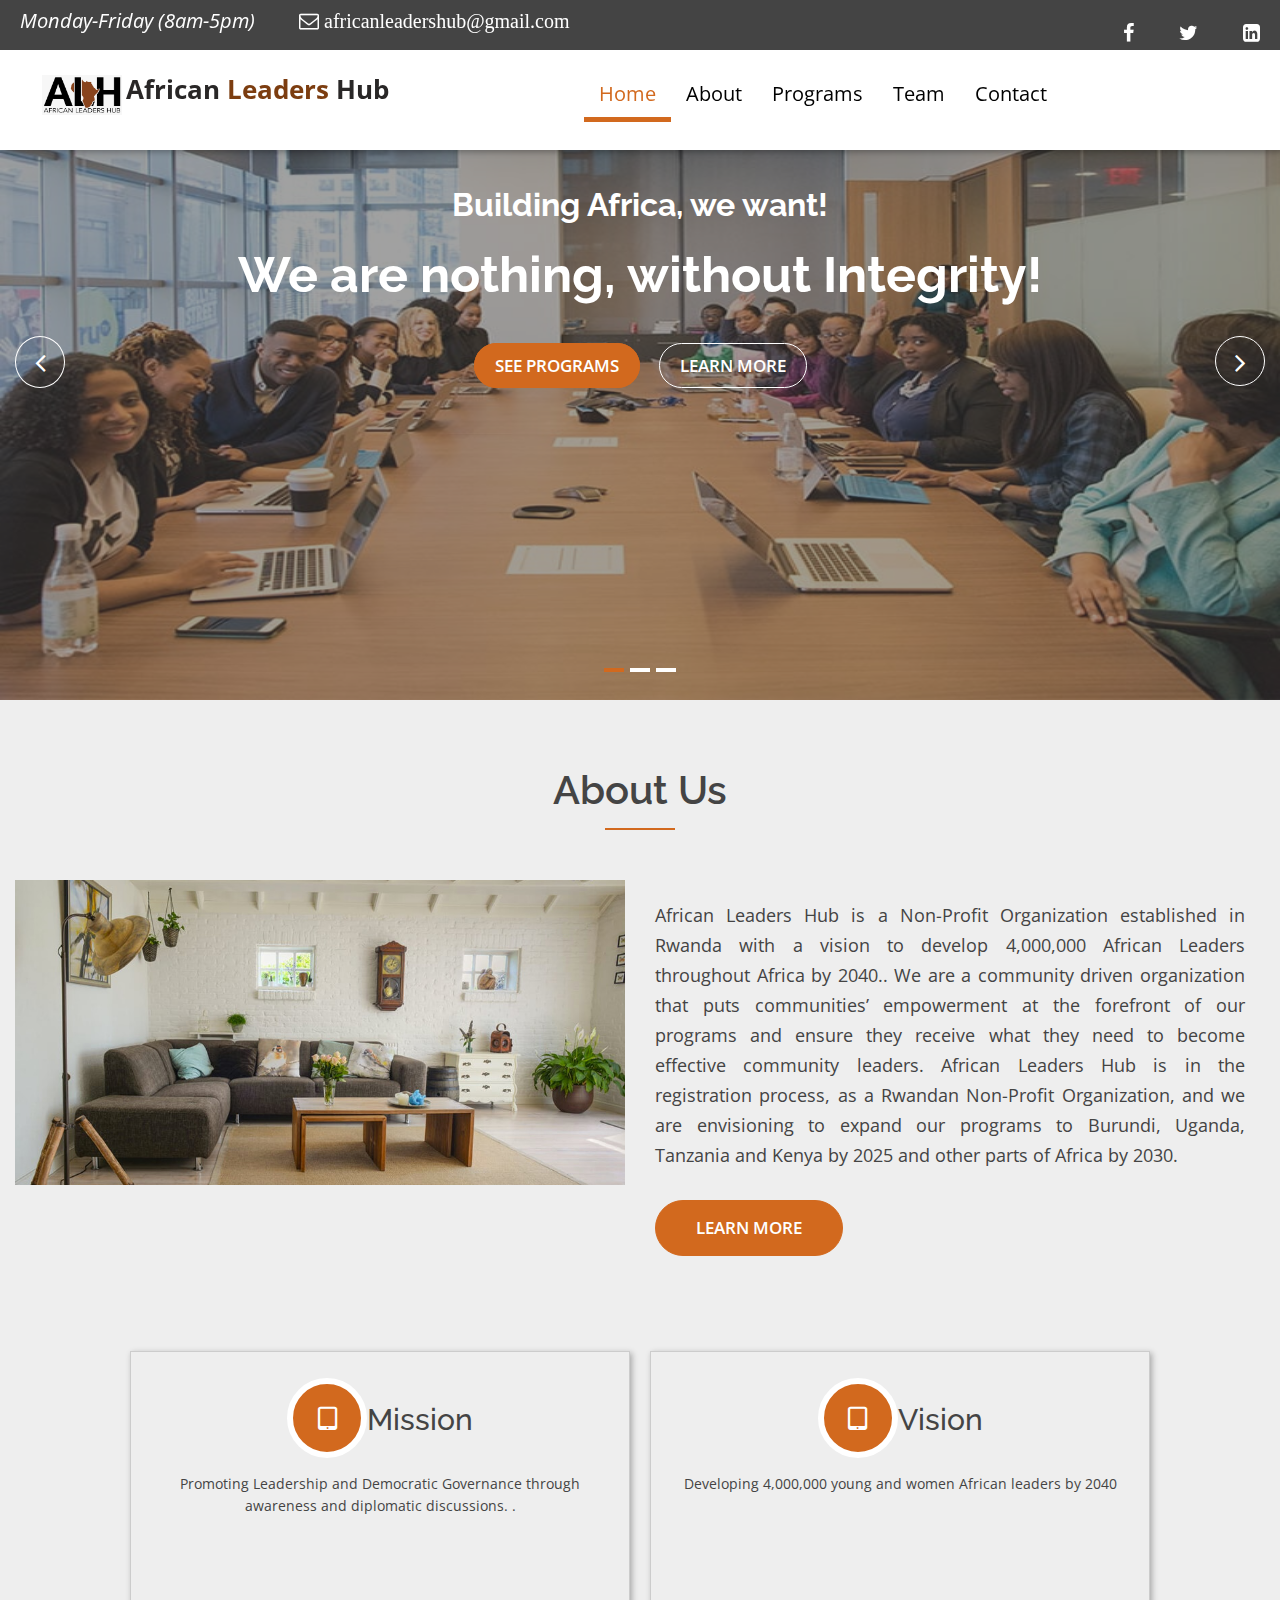
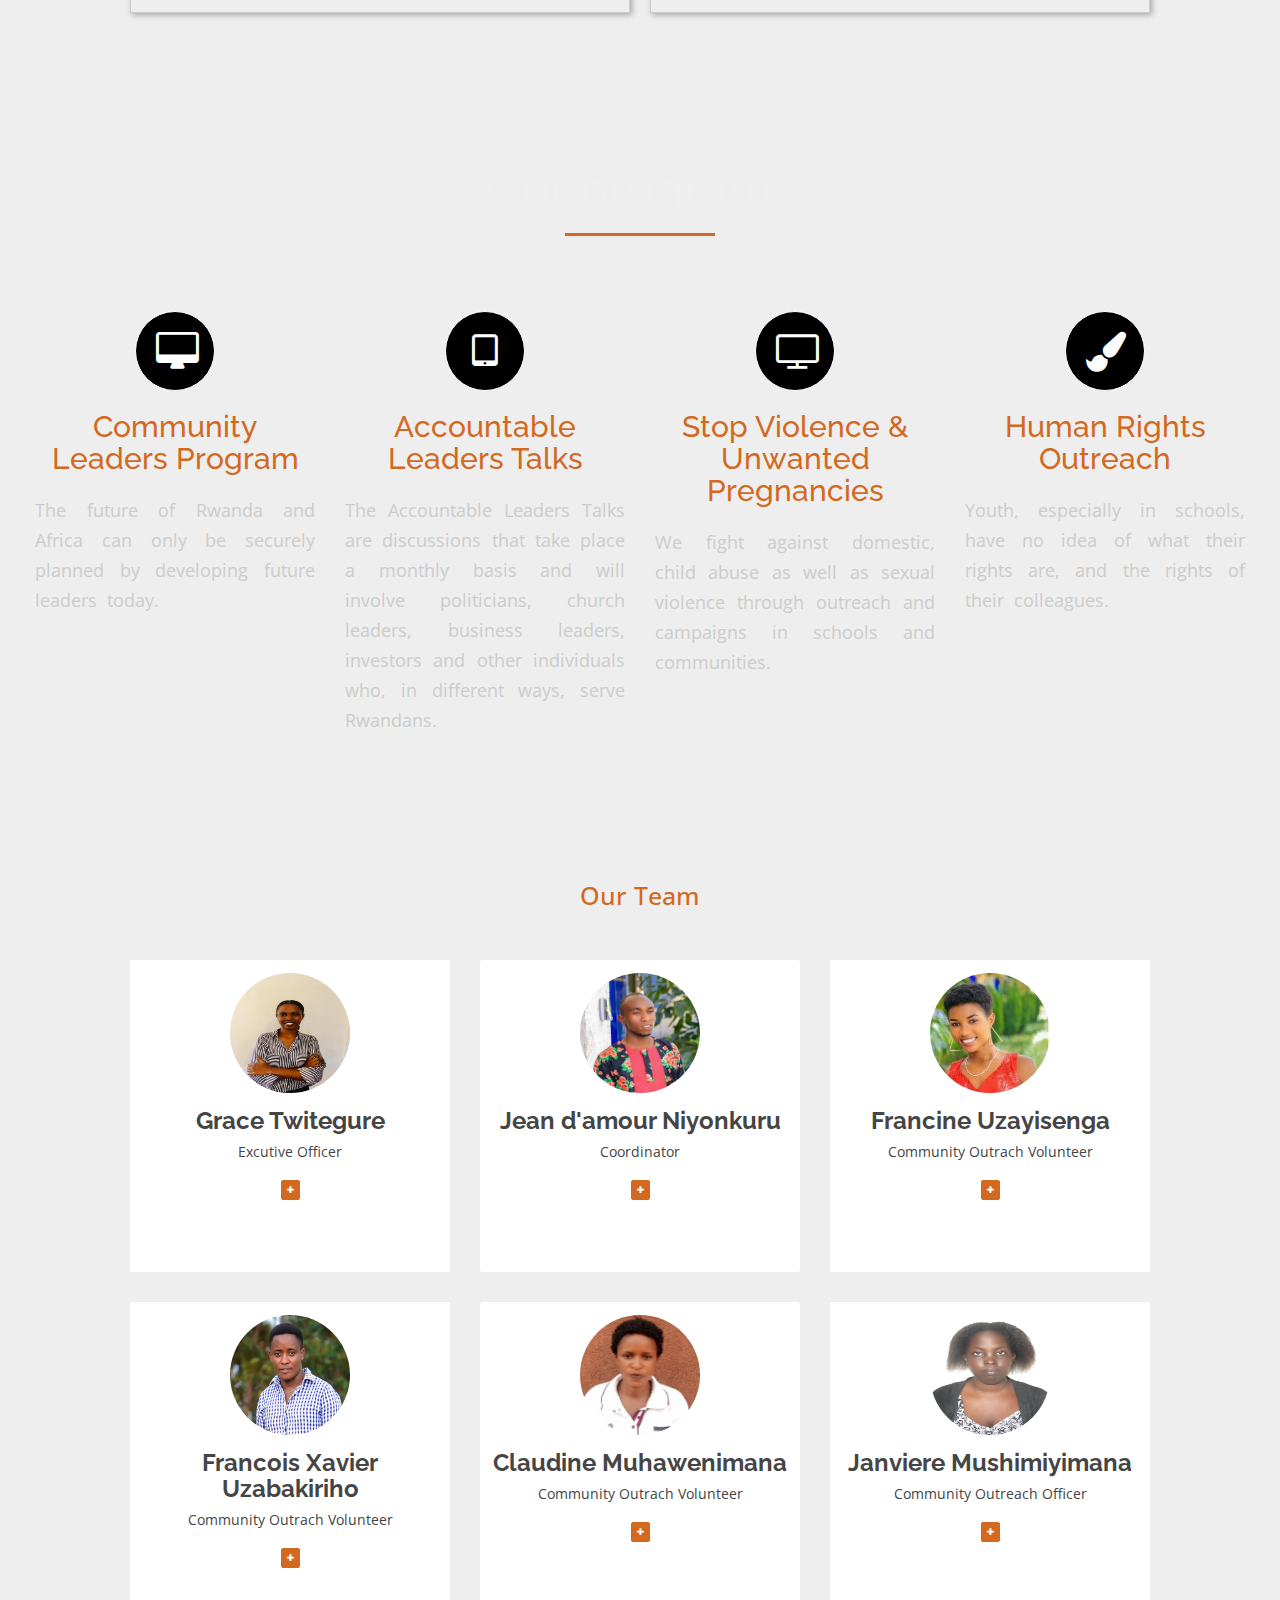
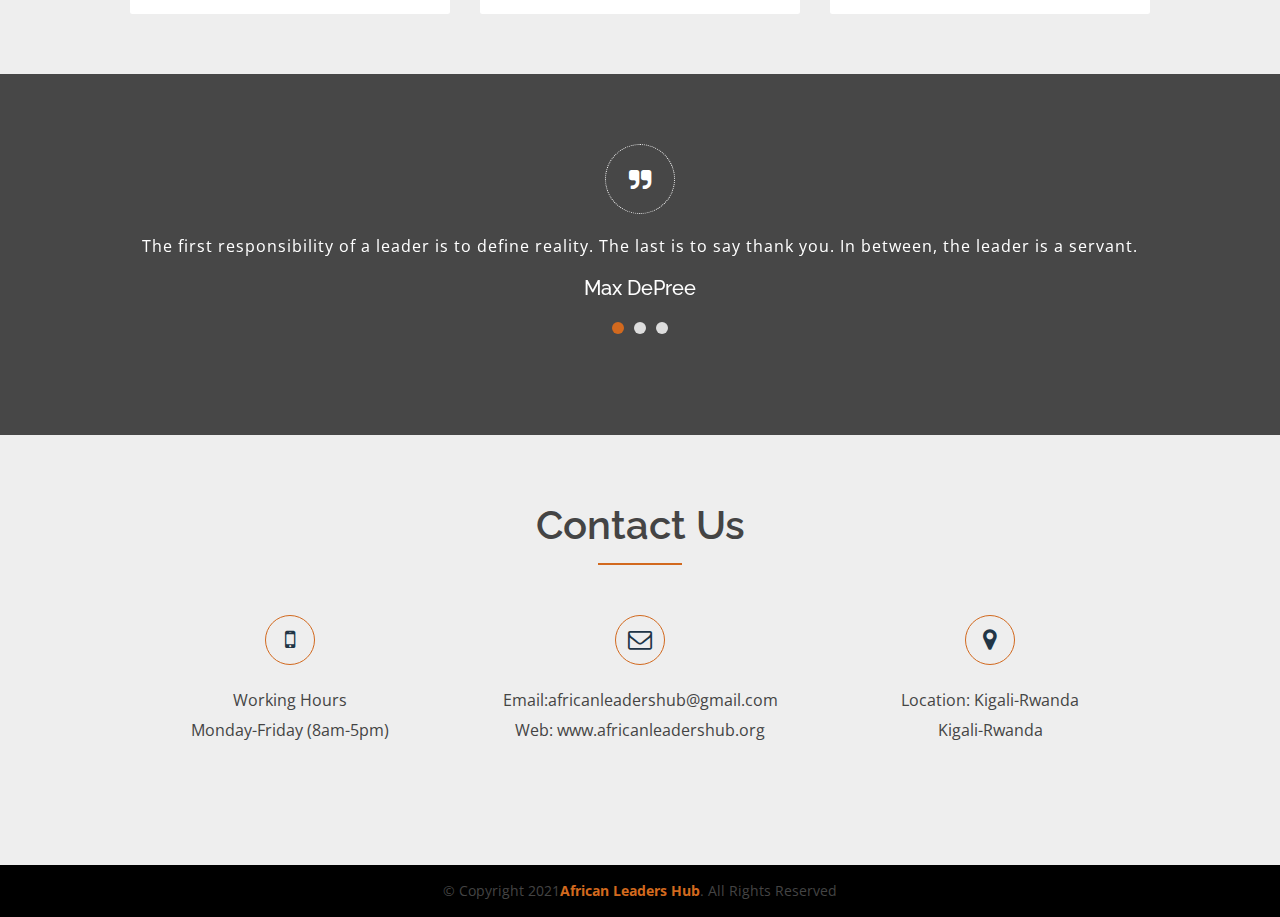
<file: index.html>
<!DOCTYPE html>
<html lang="en">

<head>
  <meta charset="utf-8">
  <meta content="width=device-width, initial-scale=1.0" name="viewport">

  <title>African Hub</title>
  <meta content="" name="description">
  <meta content="" name="keywords">

  <!-- Favicons -->
  <link href="assets/img/logo.jpeg" rel="icon">

  <!-- Google Fonts -->
  <link href="https://fonts.googleapis.com/css?family=Open+Sans:300,400,400i,600,700|Raleway:300,400,400i,500,500i,700,800,900" rel="stylesheet">

  <!-- Vendor CSS Files -->
  <link href="assets/vendor/bootstrap/css/bootstrap.min.css" rel="stylesheet">
  <link href="assets/vendor/icofont/icofont.min.css" rel="stylesheet">
  <link href="assets/vendor/animate.css/animate.min.css" rel="stylesheet">
  <link href="assets/vendor/font-awesome/css/font-awesome.min.css" rel="stylesheet">
  <link href="assets/vendor/nivo-slider/css/nivo-slider.css" rel="stylesheet">
  <link href="assets/vendor/owl.carousel/assets/owl.carousel.min.css" rel="stylesheet">
  <link rel="stylesheet" href="https://maxcdn.bootstrapcdn.com/bootstrap/3.3.2/css/bootstrap.min.css">
  <link rel= "stylesheet" href="http:////netdna.bootstrapcdn.com/font-awesome/4.0.3/css/font-awesome.css">
  <link href="assets/vendor/venobox/venobox.css" rel="stylesheet">
  <!-- team link styles -->
  <link href="//maxcdn.bootstrapcdn.com/bootstrap/4.0.0/css/bootstrap.min.css" rel="stylesheet" id="bootstrap-css">
<script src="//maxcdn.bootstrapcdn.com/bootstrap/4.0.0/js/bootstrap.min.js"></script>
<script src="//cdnjs.cloudflare.com/ajax/libs/jquery/3.2.1/jquery.min.js"></script>

  <!-- Template Main CSS File -->
  <link href="assets/css/style.css" rel="stylesheet">
  <link href="assets/css/style2.css" rel="stylesheet">


  <!-- =======================================================
  * Template Name: eBusiness - v2.2.1
  * Template URL: https://bootstrapmade.com/ebusiness-bootstrap-corporate-template/
  * Author: BootstrapMade.com
  * License: https://bootstrapmade.com/license/
  ======================================================== -->
</head>

<body data-spy="scroll" data-target="#navbar-example">
  
  
  <!-- ======= Header ======= -->
 
  <header id="header" class="fixed-top">
    <nav id="main-navbar">
      <ul class="icon-left">
        <li><a href="#"><i> Monday-Friday (8am-5pm)</i></a></li>
        <li><a href="#"><i class="fa fa-envelope-o"> africanleadershub@gmail.com</i></a></li>
        </ul>
        <ul class="icon-right">
        <li><a href="https://www.facebook.com/African-Leaders-Hub-100634092127112?_rdc=1&_rdr" TARGET="blank"><i class="fa fa-facebook"></i></a></li>
        <li><a href="https://twitter.com/A_LeadersHub" TARGET="blank"><i class="fa fa-twitter"></i></a></li>
        <li><a href=""><i class="fa fa-linkedin-square"></i></a></li>
      </ul>
    </nav>
   
    <div class="container d-flex">
      

      <div class="logo mr-auto">
        <!-- <h1 class="text-light"> -->
          <a href="index.html"><img src="assets/img/Logo Revised.jpeg"width="80"height="300"><span class="logo-text">African<span class="hub"> Leaders </span>Hub</span></h2></a>
        <!-- Uncomment below if you prefer to use an image logo -->
        <!-- <a href="index.html"><img src="assets/img/logo.png" alt="" class="img-fluid"></a>-->
      </div>

      <nav class="nav-menu d-none d-lg-block">
        <ul>
          <li class="active"><a href="#header">Home</a></li>
          <li><a href="about.html">About</a></li>
          <li><a href="programs.html">Programs</a></li>
          <li><a href="#team">Team</a></li>
          <!-- <li><a href="#portfolio">Portfolio</a></li> -->
          <!-- <li><a href="#blog">Blog</a></li> -->
          
          <li><a href="#contact">Contact</a></li>

        </ul>
      </nav><!-- .nav-menu -->

    </div>
  </header><!-- End Header -->

  <!-- ======= Slider Section ======= -->
  <div id="home" class="slider-area">
    <div class="bend niceties preview-2">
      <div id="ensign-nivoslider" class="slides">
        <img src="assets/img/poster.jpg" alt="" title="#slider-direction-1" />
        <img src="assets/img/slider/leadership1.jpg" alt="" title="#slider-direction-2" />
        <img src="assets/img/slider/leadership3.jpg" alt="" title="#slider-direction-3" />
      </div>

      <!-- direction 1 -->
      <div id="slider-direction-1" class="slider-direction slider-one">
        <div class="container">
          <div class="row">
            <div class="col-md-12 col-sm-12 col-xs-12">
              <div class="slider-content">
                <!-- layer 1 -->
                <div class="layer-1-1 hidden-xs wow animate__slideInDown animate__animated" data-wow-duration="2s" data-wow-delay=".2s">
                  <h2 class="title1">Building Africa, we want!</h2>
                </div>
                <!-- layer 2 -->
                <div class="layer-1-2 wow animate__fadeIn animate__animated" data-wow-duration="2s" data-wow-delay=".2s">
                  <h1 class="title2">We are nothing, without Integrity!</h1>
                </div>
                <!-- layer 3 -->
                <div class="layer-1-3 hidden-xs wow animate__slideInUp animate__animated" data-wow-duration="2s" data-wow-delay=".2s">
                  <a class="ready-btn right-btn page-scroll" href="#programs"> See Programs</a>
                  <a class="ready-btn page-scroll" href="#about">Learn More</a>
                </div>
              </div>
            </div>
          </div>
        </div>
      </div>

      <!-- direction 2 -->
      <div id="slider-direction-2" class="slider-direction slider-two">
        <div class="container">
          <div class="row">
            <div class="col-md-12 col-sm-12 col-xs-12">
              <div class="slider-content text-center">
                <!-- layer 1 -->
                <div class="layer-1-1 hidden-xs wow animate__slideInUp animate__animated" data-wow-duration="2s" data-wow-delay=".2s">
                  <h2 class="title1">We deliver on our own promises and we always endeavor to use good judgement</h2>
                </div>
                <!-- layer 2 -->
                <div class="layer-1-2 wow animate__fadeIn animate__animated" data-wow-duration="2s" data-wow-delay=".1s">
                  <h1 class="title2">
                    <!-- We are committed to the communities in which  -->
                    we do our programs and our employees live, work and love.</h1>
                </div>
                <!-- layer 3 -->
                <div class="layer-1-3 hidden-xs wow animate__slideInUp animate__animated" data-wow-duration="2s" data-wow-delay=".2s">
                  <a class="ready-btn right-btn page-scroll" href="#programs">See programs</a>
                  <a class="ready-btn page-scroll" href="#about">Learn More</a>
                </div>
              </div>
            </div>
          </div>
        </div>
      </div>

      <!-- direction 3 -->
      <div id="slider-direction-3" class="slider-direction slider-two">
        <div class="container">
          <div class="row">
            <div class="col-md-12 col-sm-12 col-xs-12">
              <div class="slider-content">
                <!-- layer 1 -->
                <div class="layer-1-1 hidden-xs wow animate__slideInUp animate__animated" data-wow-duration="2s" data-wow-delay=".2s">
                  <h2 class="title1">Building Africa, we want!</h2>
                </div>
                <!-- layer 2 -->
                <div class="layer-1-2 wow animate__fadeIn animate__animated" data-wow-duration="2s" data-wow-delay=".1s">
                  <h1 class="title2">We believe in holding ourselves accountable. 
                     </h1>
                </div>
                <!-- layer 3 -->
                <div class="layer-1-3 hidden-xs wow animate__slideInUp animate__animated" data-wow-duration="2s" data-wow-delay=".2s">
                  <a class="ready-btn right-btn page-scroll" href="#programs">See Programs</a>
                  <a class="ready-btn page-scroll" href="#about">Learn More</a>
                </div>
              </div>
            </div>
          </div>
        </div>
      </div>
    </div>
  </div><!-- End Slider -->

  <main id="main">

    <!-- ======= About Section ======= -->
    <div id="about" class="about-area area-padding">
      <div class="container-fluid">
        <div class="row">
          <div class="col-md-12 col-md-12 col-xs-12">
            <div class="section-headline text-center">
              <h2>About Us</h2>
            </div>
          </div>
        </div>
        <div class="row">
          <!-- single-well start-->
          <div class="col-md-6 col-md-6 col-xs-12">
            <div class="well-left">
              <div class="single-well">
                <a href="#">
                  <img src="assets/img/about.jpg" alt="">
                </a>
              </div>
            </div>
          </div>
          <!-- single-well end-->
          <div class="col-md-6 col-md-6 col-xs-12">
            <div class="well-middle">
              <div class="single-well">
               
                <p>
                  African Leaders Hub is a Non-Profit Organization established in Rwanda with a vision to develop 4,000,000 African Leaders throughout Africa by 2040.. We are a community driven organization that puts communities’ empowerment at the forefront of our programs and ensure they receive what they need to become effective community leaders. African Leaders Hub is in the registration process, as a Rwandan Non-Profit Organization, and we are envisioning 
                  to expand our programs to Burundi, Uganda, Tanzania and Kenya by 2025 and other parts of Africa by 2030.   
               <br>
               <!-- <div class="layer-1-3 hidden-xs wow animate__slideInUp animate__animated" data-wow-duration="2s" data-wow-delay=".2s"> -->
                <a class="ready-btn right-btn page-scroll" href="about.html">learn More</a>
                <!-- <a class="ready-btn page-scroll" href="#about">Learn More</a> -->
              </div>
                <!-- <ul>
                  <li>
                    <i class="fa fa-check"></i> Interior design Package
                  </li>
                  <li>
                    <i class="fa fa-check"></i> Building House
                  </li>
                  <li>
                    <i class="fa fa-check"></i> Reparing of Residentail Roof
                  </li>
                  <li>
                    <i class="fa fa-check"></i> Renovaion of Commercial Office
                  </li>
                  <li>
                    <i class="fa fa-check"></i> Make Quality Products
                  </li>
                </ul> -->
              </div>
            </div>
          </div>
          <!-- End col-->
        </div>
      </div>
    </div><!-- End About Section -->
  <!-- mission and visioon section  -->
  <div class="container">
    <main class="grid">
      <article>
      <div class="text">
          <h3 ><i class="fa fa-tablet"></i>Mission</h3>
          <p> Promoting Leadership and Democratic Governance through awareness and diplomatic discussions. .</p>
       </div>
      </article>
      <article>
  
        <div class="text">
          <h3> <i class="fa fa-tablet"></i>Vision</h3>
          <p>Developing 4,000,000  young and women African leaders by 2040</p>
          
        </div>
      </article>
     
    </main>
  </div>

    <section id="programs">
      <div class="container-fluid">
          <h1>Our programs</h1>
          <div class="row programs">
              <div class="col-md-3 text-center">
                  <div class="icon">
                      <i class="fa fa-desktop"></i>
                  </div>
                  <h3>Community Leaders Program</h3>
                  <p>The future of Rwanda and Africa can only be securely planned by developing future leaders today. </p>
              </div>
              <div class="col-md-3 text-center">
                  <div class="icon">
                      <i class="fa fa-tablet"></i>
                  </div>
                  <h3>Accountable Leaders Talks</h3>
                  <p>The Accountable Leaders Talks are discussions that take place a monthly basis and will involve politicians, church leaders, business leaders, 
                    investors and other individuals who, in different ways, serve Rwandans. </p>
              </div>
              <div class="col-md-3 text-center">
                  <div class="icon">
                      <i class="fa fa-television"></i>
                  </div>
                  <h3>Stop Violence & Unwanted Pregnancies</h3>
                  <p>We fight against domestic,
                     child abuse as well as sexual violence through outreach and campaigns in schools and communities. </p>
              </div>
              <div class="col-md-3 text-center">
                  <div class="icon">
                      <i class="fa fa-paint-brush"></i>
                  </div>
                  <h3>Human Rights Outreach</h3>
                  <p>Youth, especially in schools, have no idea of what their rights are, and the rights of their colleagues. </p>
              </div>
          </div>
      </div>
  </section>
    <!-- End programs Section -->


<!-- ======= Team Section ======= -->
<section id="team" class="pb-5">
  <div class="container">
      <h5 class="section-title h1">Our Team</h5>
      <div class="row">
          <!-- Team member -->
          <div class="col-xs-12 col-sm-6 col-md-4">
              <div class="image-flip" >
                  <div class="mainflip flip-0">
                      <div class="frontside">
                          <div class="card">
                              <div class="card-body text-center">
                                  <p><img class=" img-fluid" src="assets/img/grace.jpeg" alt="card image"></p>
                                  <h4 class="card-title">Grace Twitegure</h4>
                                  <p class="card-text">Excutive Officer</p>
                                  <a href="https://www.fiverr.com/share/qb8D02" class="btn btn-primary btn-sm"><i class="fa fa-plus"></i></a>
                              </div>
                          </div>
                      </div>
                      <div class="backside">
                          <div class="card">
                              <div class="card-body text-center mt-4">
                                  <h4 class="card-title">Grace Twitegure</h4>
                                  <!-- <p class="card-text">This is basic card with image on top, title, description and button.This is basic card with image on top, title, description and button.This is basic card with image on top, title, description and button.</p> -->
                                  <ul class="list-inline">
                                      <li class="list-inline-item">
                                          <a class="social-icon text-xs-center" target="_blank" href="https://www.fiverr.com/share/qb8D02">
                                              <i class="fa fa-facebook"></i>
                                          </a>
                                      </li>
                                      <li class="list-inline-item">
                                          <a class="social-icon text-xs-center" target="_blank" href="https://www.fiverr.com/share/qb8D02">
                                              <i class="fa fa-twitter"></i>
                                          </a>
                                      </li>
                                      <li class="list-inline-item">
                                          <a class="social-icon text-xs-center" target="_blank" href="https://www.fiverr.com/share/qb8D02">
                                              <i class="fa fa-skype"></i>
                                          </a>
                                      </li>
                                      <li class="list-inline-item">
                                          <a class="social-icon text-xs-center" target="_blank" href="https://www.fiverr.com/share/qb8D02">
                                              <i class="fa fa-google"></i>
                                          </a>
                                      </li>
                                  </ul>
                              </div>
                          </div>
                      </div>
                  </div>
              </div>
          </div>
          <!-- ./Team member -->
          <!-- Team member -->
          <div class="col-xs-12 col-sm-6 col-md-4">
              <div class="image-flip" ontouchstart="this.classList.toggle('hover');">
                  <div class="mainflip">
                      <div class="frontside">
                          <div class="card">
                              <div class="card-body text-center">
                                  <p><img class=" img-fluid" src="assets/img/jeand'amour uzayisenga (1).jpeg"></p>
                                  <h4 class="card-title">Jean d'amour Niyonkuru</h4>
                                  <p class="card-text">Coordinator</p>
                                  <a href="https://www.fiverr.com/share/qb8D02" class="btn btn-primary btn-sm"><i class="fa fa-plus"></i></a>
                              </div>
                          </div>
                      </div>
                      <div class="backside">
                          <div class="card">
                              <div class="card-body text-center mt-4">
                                  <h4 class="card-title">jeand'amour Niyonkuru</h4>
                                  <!-- <p class="card-text">This is basic card with image on top, title, description and button.This is basic card with image on top, title, description and button.This is basic card with image on top, title, description and button.</p> -->
                                  <ul class="list-inline">
                                      <li class="list-inline-item">
                                          <a class="social-icon text-xs-center" target="_blank" href="https://www.fiverr.com/share/qb8D02">
                                              <i class="fa fa-facebook"></i>
                                          </a>
                                      </li>
                                      <li class="list-inline-item">
                                          <a class="social-icon text-xs-center" target="_blank" href="https://www.fiverr.com/share/qb8D02">
                                              <i class="fa fa-twitter"></i>
                                          </a>
                                      </li>
                                      <li class="list-inline-item">
                                          <a class="social-icon text-xs-center" target="_blank" href="https://www.fiverr.com/share/qb8D02">
                                              <i class="fa fa-skype"></i>
                                          </a>
                                      </li>
                                      <li class="list-inline-item">
                                          <a class="social-icon text-xs-center" target="_blank" href="https://www.fiverr.com/share/qb8D02">
                                              <i class="fa fa-google"></i>
                                          </a>
                                      </li>
                                  </ul>
                              </div>
                          </div>
                      </div>
                  </div>
              </div>
          </div>
          <!-- ./Team member -->
          <!-- Team member -->
          <div class="col-xs-12 col-sm-6 col-md-4">
              <div class="image-flip" ontouchstart="this.classList.toggle('hover');">
                  <div class="mainflip">
                      <div class="frontside">
                          <div class="card">
                              <div class="card-body text-center">
                                  <p><img class=" img-fluid" src="assets/img/team-image1.JPG" alt="card image"></p>
                                  <h4 class="card-title">Francine Uzayisenga</h4>
                                  <p class="card-text">Community Outrach Volunteer</p>
                                  <a href="https://www.fiverr.com/share/qb8D02" class="btn btn-primary btn-sm"><i class="fa fa-plus"></i></a>
                              </div>
                          </div>
                      </div>
                      <div class="backside">
                          <div class="card">
                              <div class="card-body text-center mt-4">
                                  <h4 class="card-title">Francine Uzayisenga</h4>
                                  <!-- <p class="card-text"> ...</p> -->
                                  <ul class="list-inline">
                                      <li class="list-inline-item">
                                          <a class="social-icon text-xs-center" target="_blank" href="https://www.fiverr.com/share/qb8D02">
                                              <i class="fa fa-facebook"></i>
                                          </a>
                                      </li>
                                      <li class="list-inline-item">
                                          <a class="social-icon text-xs-center" target="_blank" href="https://www.fiverr.com/share/qb8D02">
                                              <i class="fa fa-twitter"></i>
                                          </a>
                                      </li>
                                      <li class="list-inline-item">
                                          <a class="social-icon text-xs-center" target="_blank" href="https://www.fiverr.com/share/qb8D02">
                                              <i class="fa fa-skype"></i>
                                          </a>
                                      </li>
                                      <li class="list-inline-item">
                                          <a class="social-icon text-xs-center" target="_blank" href="https://www.fiverr.com/share/qb8D02">
                                              <i class="fa fa-google"></i>
                                          </a>
                                      </li>
                                  </ul>
                              </div>
                          </div>
                      </div>
                  </div>
              </div>
          </div>
          <!-- ./Team member -->
          <!-- Team member -->
          <div class="col-xs-12 col-sm-6 col-md-4">
              <div class="image-flip" ontouchstart="this.classList.toggle('hover');">
                  <div class="mainflip">
                      <div class="frontside">
                          <div class="card">
                              <div class="card-body text-center">
                                  <p><img class=" img-fluid" src="assets/img/francois xavier uzabakiriho.jpeg" alt="card image"></p>
                                  <h4 class="card-title">Francois Xavier Uzabakiriho</h4>
                                  <p class="card-text">Community Outrach Volunteer</p>
                                  <a href="https://www.fiverr.com/share/qb8D02" class="btn btn-primary btn-sm"><i class="fa fa-plus"></i></a>
                              </div>
                          </div>
                      </div>
                      <div class="backside">
                          <div class="card">
                              <div class="card-body text-center mt-4">
                                  <h4 class="card-title">Francois Xavier Uzabakiriho</h4>
                                  <!-- <p class="card-text"></p> -->
                                  <ul class="list-inline">
                                      <li class="list-inline-item">
                                          <a class="social-icon text-xs-center" target="_blank" href="https://www.fiverr.com/share/qb8D02">
                                              <i class="fa fa-facebook"></i>
                                          </a>
                                      </li>
                                      <li class="list-inline-item">
                                          <a class="social-icon text-xs-center" target="_blank" href="https://www.fiverr.com/share/qb8D02">
                                              <i class="fa fa-twitter"></i>
                                          </a>
                                      </li>
                                      <li class="list-inline-item">
                                          <a class="social-icon text-xs-center" target="_blank" href="https://www.fiverr.com/share/qb8D02">
                                              <i class="fa fa-skype"></i>
                                          </a>
                                      </li>
                                      <li class="list-inline-item">
                                          <a class="social-icon text-xs-center" target="_blank" href="https://www.fiverr.com/share/qb8D02">
                                              <i class="fa fa-google"></i>
                                          </a>
                                      </li>
                                  </ul>
                              </div>
                          </div>
                      </div>
                  </div>
              </div>
          </div>
          <!-- ./Team member -->
          <!-- Team member -->
          <div class="col-xs-12 col-sm-6 col-md-4">
              <div class="image-flip" ontouchstart="this.classList.toggle('hover');">
                  <div class="mainflip">
                      <div class="frontside">
                          <div class="card">
                              <div class="card-body text-center">
                                  <p><img class=" img-fluid" src="assets/img/Muhawenimana claudine.jpeg" alt="card image"></p>
                                  <h4 class="card-title">Claudine Muhawenimana</h4>
                                  <p class="card-text">Community Outrach Volunteer</p>
                                  <a href="https://www.fiverr.com/share/qb8D02" class="btn btn-primary btn-sm"><i class="fa fa-plus"></i></a>
                              </div>
                          </div>
                      </div>
                      <div class="backside">
                          <div class="card">
                              <div class="card-body text-center mt-4">
                                  <h4 class="card-title">Claudine Muhawenimana</h4>
                                  <!-- <p class="card-text"></p> -->
                                  <ul class="list-inline">
                                      <li class="list-inline-item">
                                          <a class="social-icon text-xs-center" target="_blank" href="https://www.fiverr.com/share/qb8D02">
                                              <i class="fa fa-facebook"></i>
                                          </a>
                                      </li>
                                      <li class="list-inline-item">
                                          <a class="social-icon text-xs-center" target="_blank" href="https://www.fiverr.com/share/qb8D02">
                                              <i class="fa fa-twitter"></i>
                                          </a>
                                      </li>
                                      <li class="list-inline-item">
                                          <a class="social-icon text-xs-center" target="_blank" href="https://www.fiverr.com/share/qb8D02">
                                              <i class="fa fa-skype"></i>
                                          </a>
                                      </li>
                                      <li class="list-inline-item">
                                          <a class="social-icon text-xs-center" target="_blank" href="https://www.fiverr.com/share/qb8D02">
                                              <i class="fa fa-google"></i>
                                          </a>
                                      </li>
                                  </ul>
                              </div>
                          </div>
                      </div>
                  </div>
              </div>
          </div>
          <!-- ./Team member -->
          <!-- Team member -->
          <div class="col-xs-12 col-sm-6 col-md-4">
              <div class="image-flip" ontouchstart="this.classList.toggle('hover');">
                  <div class="mainflip">
                      <div class="frontside">
                          <div class="card">
                              <div class="card-body text-center">
                                  <p><img class=" img-fluid" src="assets/img/janviere.jpeg" alt="card image"></p>
                                  <h4 class="card-title">Janviere Mushimiyimana</h4>
                                  <p class="card-text">Community Outreach Officer</p>
                                  <a href="https://www.fiverr.com/share/qb8D02" class="btn btn-primary btn-sm"><i class="fa fa-plus"></i></a>
                              </div>
                          </div>
                      </div>
                      <div class="backside">
                          <div class="card">
                              <div class="card-body text-center mt-4">
                                  <h4 class="card-title">Janviere Mushimiyimana</h4>
                                  <p class="card-text"></p>
                                  <ul class="list-inline">
                                      <li class="list-inline-item">
                                          <a class="social-icon text-xs-center" target="_blank" href="https://www.fiverr.com/share/qb8D02">
                                              <i class="fa fa-facebook"></i>
                                          </a>
                                      </li>
                                      <li class="list-inline-item">
                                          <a class="social-icon text-xs-center" target="_blank" href="https://www.fiverr.com/share/qb8D02">
                                              <i class="fa fa-twitter"></i>
                                          </a>
                                      </li>
                                      <li class="list-inline-item">
                                          <a class="social-icon text-xs-center" target="_blank" href="https://www.fiverr.com/share/qb8D02">
                                              <i class="fa fa-skype"></i>
                                          </a>
                                      </li>
                                      <li class="list-inline-item">
                                          <a class="social-icon text-xs-center" target="_blank" href="https://www.fiverr.com/share/qb8D02">
                                              <i class="fa fa-google"></i>
                                          </a>
                                      </li>
                                  </ul>
                              </div>
                          </div>
                      </div>
                  </div>
              </div>
          </div>
          <!-- ./Team member -->

      </div>
  </div>
</section>
<!-- End Team Section -->

    <!-- ======= Rviews Section ======= -->
    <!-- <div class="reviews-area">
      <div class="row no-gutters">
        <div class="col-lg-6 py-0">
          <img src="assets/img/about/2.jpg" alt="" class="img-fluid">
        </div>
        <div class="col-lg-6 work-right-text d-flex align-items-center">
          <div class="px-5 py-5 py-lg-0">
            <h2>working with us</h2>
            <h5>Web Design, Ready Home, Construction and Co-operate Outstanding Buildings.</h5>
            <a href="#contact" class="ready-btn scrollto">Contact us</a>
          </div>
        </div>
      </div>
    </div> -->
    <!-- End Rviews Section -->



   

    <!-- ======= Testimonials Section ======= -->
    <div class="testimonials-area">
      <div class="testi-inner area-padding">
        <div class="testi-overly"></div>
        <div class="container ">
          <div class="row">
            <div class="col-md-12 col-sm-12 col-xs-12">
              <!-- Start testimonials Start -->
              <div class="testimonial-content text-center">
                <a class="quate" href="#"><i class="fa fa-quote-right"></i></a>
                <!-- start testimonial carousel -->
                <div class="owl-carousel testimonial-carousel">
                  <div class="single-testi">
                    <div class="testi-text">
                      <p>The first responsibility of a leader is to define reality.
                         The last is to say thank you. In between, the leader is a servant.                       
                        </p>
                      <h6>Max DePree</h6>
                    </div>
                  </div>
                  <!-- End single item -->
                  <div class="single-testi">
                    <div class="testi-text">
                      <p>
                        A leader is a dealer in hope
                      </p>
                      <h6>Napoleon Bonaparte</h6>
                    </div>
                  </div>
                  <!-- End single item -->
                  <div class="single-testi">
                    <div class="testi-text">
                      <p>Become the kind of leader that people would follow voluntarily; even if you had no title or position.
                      </p>
                      <h6>Brian Tracy</h6>
                    </div>
                  </div>
                  <!-- End single item -->
                </div>
              </div>
              <!-- End testimonials end -->
            </div>
            <!-- End Right Feature -->
          </div>
        </div>
      </div>
    </div><!-- End Testimonials Section -->

    <!-- ======= Blog Section ======= -->
   
    <!-- End Blog Section -->

    

    <!-- ======= Contact Section ======= -->
    <div id="contact" class="contact-area">
      <div class="contact-inner area-padding">
        <div class="contact-overly"></div>
        <div class="container ">
          <div class="row">
            <div class="col-md-12 col-sm-12 col-xs-12">
              <div class="section-headline text-center">
                <h2>Contact us</h2>
              </div>
            </div>
          </div>
          <div class="row">
            <!-- Start contact icon column -->
            <div class="col-md-4 col-sm-4 col-xs-12">
              <div class="contact-icon text-center">
                <div class="single-icon">
                  <i class="fa fa-mobile"></i>
                  <p>
                    Working Hours<br>
                    <span>Monday-Friday (8am-5pm)</span>
                  </p>
                </div>
              </div>
            </div>
            <!-- Start contact icon column -->
            <div class="col-md-4 col-sm-4 col-xs-12">
              <div class="contact-icon text-center">
                <div class="single-icon">
                  <i class="fa fa-envelope-o"></i>
                  <p>
                    Email:africanleadershub@gmail.com<br>
                    <span>Web: www.africanleadershub.org</span>
                  </p>
                </div>
              </div>
            </div>
            <!-- Start contact icon column -->
            <div class="col-md-4 col-sm-4 col-xs-12">
              <div class="contact-icon text-center">
                <div class="single-icon">
                  <i class="fa fa-map-marker"></i>
                  <p>
                    Location: Kigali-Rwanda<br>
                    <span>Kigali-Rwanda</span>
                  </p>
                </div>
              </div>
            </div>
          </div>
          <div class="row">

            <!-- Start Google Map -->
            <!-- <div class="col-md-6 col-sm-6 col-xs-12"> -->
              <!-- Start Map -->
              <!-- <iframe src="https://www.google.com/maps/embed?pb=!1m18!1m12!1m3!1d22864.11283411948!2d-73.96468908098944!3d40.630720240038435!2m3!1f0!2f0!3f0!3m2!1i1024!2i768!4f13.1!3m3!1m2!1s0x89c24fa5d33f083b%3A0xc80b8f06e177fe62!2sNew+York%2C+NY%2C+USA!5e0!3m2!1sen!2sbg!4v1540447494452" width="100%" height="380" frameborder="0" style="border:0" allowfullscreen></iframe> -->
              <!-- End Map -->
            <!-- </div> -->
            <!-- End Google Map -->

            <!-- Start  contact -->
            
            <!-- End Left contact -->
          </div>
        </div>
      </div>
    </div><!-- End Contact Section -->

  </main><!-- End #main -->

  <!-- ======= Footer ======= -->
  <footer>
   
    <div class="footer-area-bottom">
      <div class="container">
        <div class="row">
          <div class="col-md-12 col-sm-12 col-xs-12">
            <div class="copyright text-center">
              <p>
                &copy; Copyright 2021<strong>African Leaders Hub</strong>. All Rights Reserved
              </p>
            </div>
           
          </div>
        </div>
      </div>
    </div>
  </footer><!-- End  Footer -->

  <a href="#" class="back-to-top"><i class="fa fa-chevron-up"></i></a>
  <div id="preloader"></div>

  <!-- Vendor JS Files -->
  <script src="assets/vendor/jquery/jquery.min.js"></script>
  <script src="assets/vendor/bootstrap/js/bootstrap.bundle.min.js"></script>
  <script src="assets/vendor/jquery.easing/jquery.easing.min.js"></script>
  <script src="assets/vendor/php-email-form/validate.js"></script>
  <script src="assets/vendor/appear/jquery.appear.js"></script>
  <script src="assets/vendor/knob/jquery.knob.js"></script>
  <script src="assets/vendor/parallax/parallax.js"></script>
  <script src="assets/vendor/wow/wow.min.js"></script>
  <script src="assets/vendor/isotope-layout/isotope.pkgd.min.js"></script>
  <script src="assets/vendor/nivo-slider/js/jquery.nivo.slider.js"></script>
  <script src="assets/vendor/owl.carousel/owl.carousel.min.js"></script>
  <script src="assets/vendor/venobox/venobox.min.js"></script>

  <!-- Template Main JS File -->
  <script src="assets/js/main.js"></script>

</body>

</html>
</file>
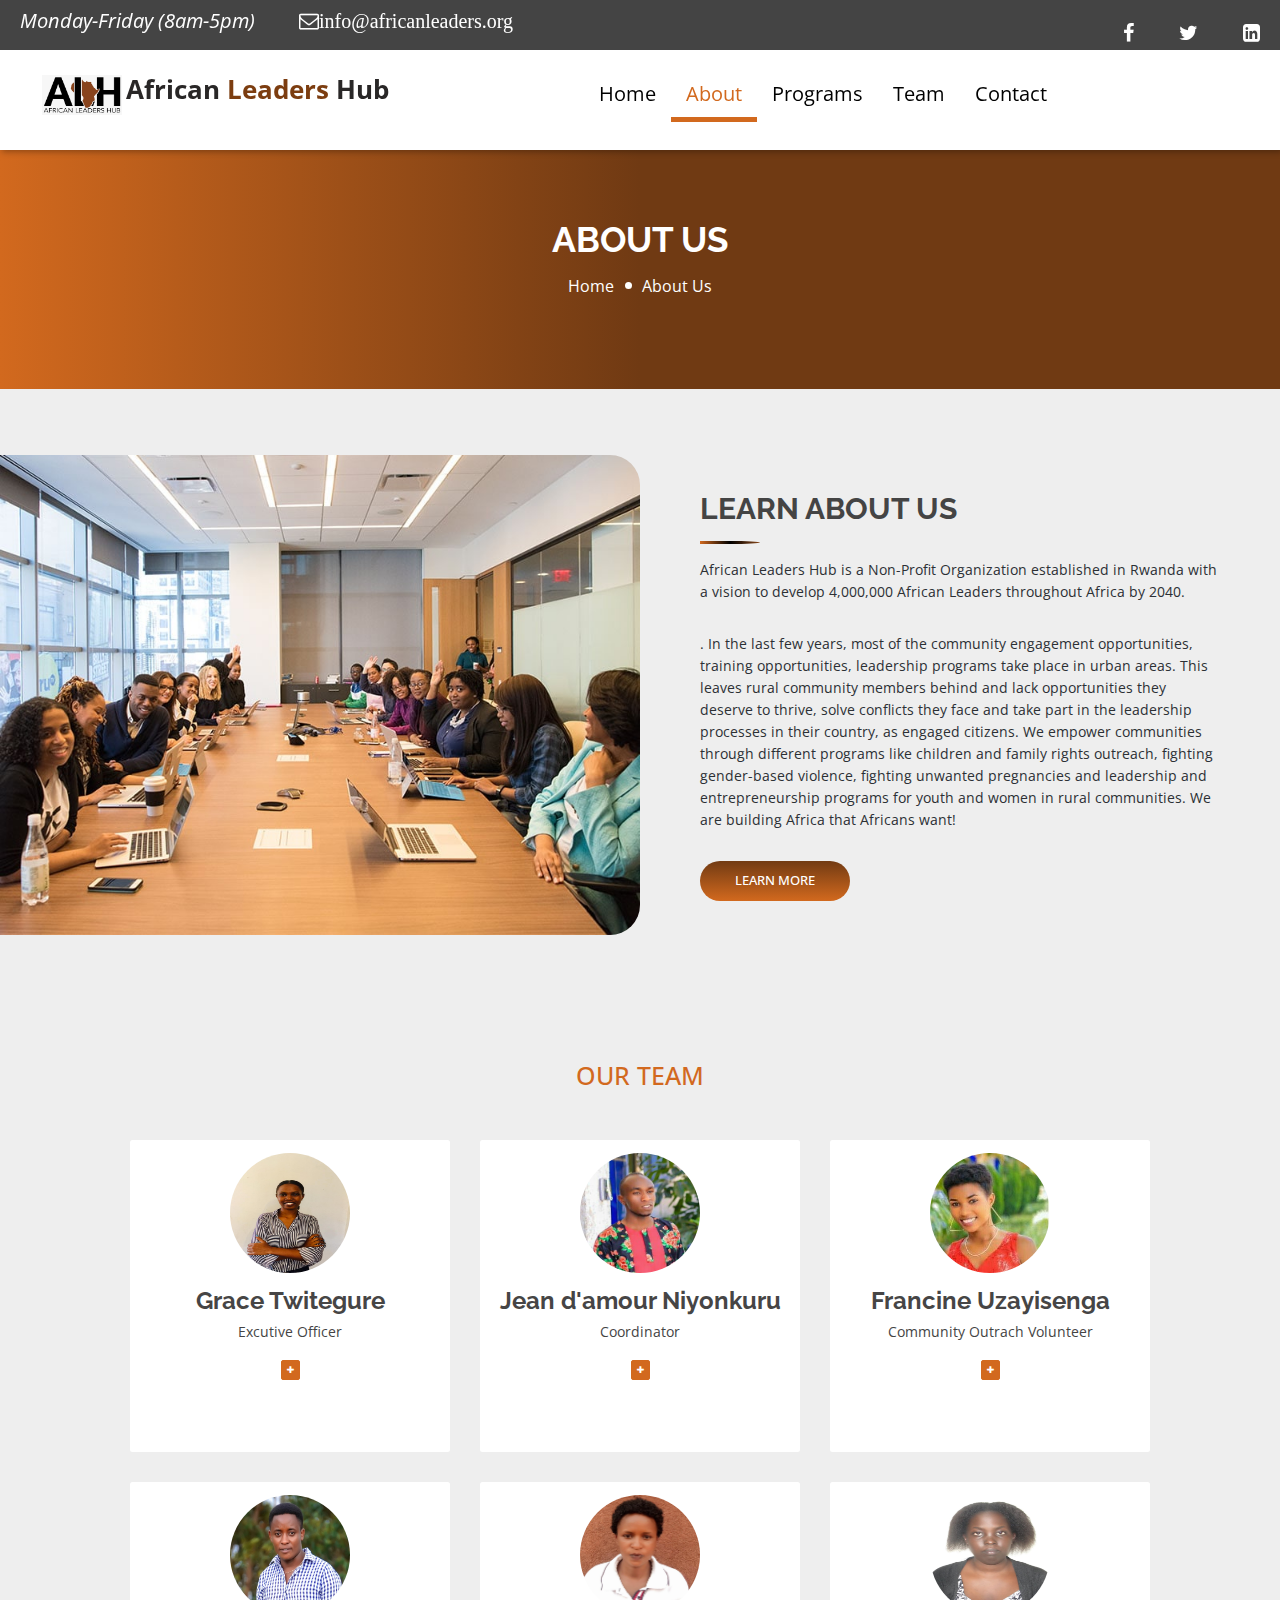
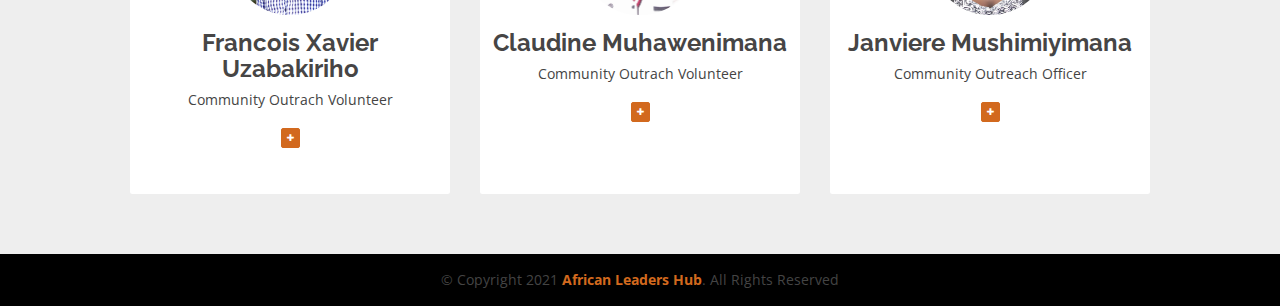
<file: about.html>
<!DOCTYPE html>
<html lang="en">

<head>
  <meta charset="utf-8">
  <meta content="width=device-width, initial-scale=1.0" name="viewport">

  
  <title>African Hub</title>
  <meta content="" name="description">
  <meta content="" name="keywords">

  <!-- Favicons -->
  <link href="assets/img/logo.jpeg" rel="icon">


  <!-- Google Fonts -->
  <link href="https://fonts.googleapis.com/css?family=Open+Sans:300,400,400i,600,700|Raleway:300,400,400i,500,500i,700,800,900" rel="stylesheet">

  <!-- Vendor CSS Files -->
  <link href="assets/vendor/bootstrap/css/bootstrap.min.css" rel="stylesheet">
  <link href="assets/vendor/icofont/icofont.min.css" rel="stylesheet">
  <link href="assets/vendor/animate.css/animate.min.css" rel="stylesheet">
  <link href="assets/vendor/font-awesome/css/font-awesome.min.css" rel="stylesheet">
  <link href="assets/vendor/nivo-slider/css/nivo-slider.css" rel="stylesheet">
  <link href="assets/vendor/owl.carousel/assets/owl.carousel.min.css" rel="stylesheet">
  <!-- <link href="assets/vendor/venobox/venobox.css" rel="stylesheet"> -->
  <link rel="stylesheet" href="https://maxcdn.bootstrapcdn.com/bootstrap/3.3.2/css/bootstrap.min.css">
  <link rel= "stylesheet" href="http:////netdna.bootstrapcdn.com/font-awesome/4.0.3/css/font-awesome.css">
  <link href="assets/vendor/venobox/venobox.css" rel="stylesheet">
   <!-- team link styles -->
   <link href="//maxcdn.bootstrapcdn.com/bootstrap/4.0.0/css/bootstrap.min.css" rel="stylesheet" id="bootstrap-css">
   <script src="//maxcdn.bootstrapcdn.com/bootstrap/4.0.0/js/bootstrap.min.js"></script>
   <script src="//cdnjs.cloudflare.com/ajax/libs/jquery/3.2.1/jquery.min.js"></script>
   

  <!-- Template Main CSS File -->
  <link href="assets/css/style.css" rel="stylesheet">
  <link href="assets/css/style2.css" rel="stylesheet">


  <!-- =======================================================
  * Template Name: eBusiness - v2.2.1
  * Template URL: https://bootstrapmade.com/ebusiness-bootstrap-corporate-template/
  * Author: BootstrapMade.com
  * License: https://bootstrapmade.com/license/
  ======================================================== -->
</head>

<body data-spy="scroll" data-target="#navbar-example">
  <!-- <div class="wrapper"> -->
   <!-- ======= Header ======= -->
 
  <header id="header" class="fixed-top">
    <nav id="main-navbar">
      <ul class="icon-left">
        <li><a href="#"><i> Monday-Friday (8am-5pm)</i></a></li>        
        <li><a href="#"><i class="fa fa-envelope-o">info@africanleaders.org</i></a></li>
        </ul>
        <ul class="icon-right">
            <li><a href="https://www.facebook.com/African-Leaders-Hub-100634092127112?_rdc=1&_rdr" TARGET="blank"><i class="fa fa-facebook"></i></a></li>
            <li><a href="https://twitter.com/A_LeadersHub" TARGET="blank"><i class="fa fa-twitter"></i></a></li>
            <li><a href=""><i class="fa fa-linkedin-square"></i></a></li>
      </ul>
    </nav>
   
    <div class="container d-flex">
      

      <div class="logo mr-auto">
        <!-- <h1 class="text-light"> -->
          <a href="index.html"><img src="assets/img/Logo Revised.jpeg"width="80"height="300"><span class="logo-text">African<span class="hub"> Leaders </span>Hub</span></h2></a>
        <!-- Uncomment below if you prefer to use an image logo -->
        <!-- <a href="index.html"><img src="assets/img/logo.png" alt="" class="img-fluid"></a>-->
      </div>

      <nav class="nav-menu d-none d-lg-block">
        <ul>
          <li><a href="index.html">Home</a></li>
          <li class="active"><a href="about.html">About</a></li>
          <li><a href="programs.html">Programs</a></li>
          <li><a href="index.html">Team</a></li>
          <!-- <li><a href="#portfolio">Portfolio</a></li> -->
          <!-- <li><a href="#blog">Blog</a></li> -->
          
          <li><a href="index.html">Contact</a></li>

        </ul>
      </nav><!-- .nav-menu -->

    </div>
  </header><!-- End Header -->

      <!-- Page Header Start -->
      <div class="page-header">
          <div class="container">
              <div class="row">
                  <div class="col-12">
                      <h2>About Us</h2>
                  </div>
                  <div class="col-12">
                      <a href="">Home</a>
                      <a href="">About Us</a>
                  </div>
              </div>
          </div>
      </div>
      <!-- Page Header End -->


      <!-- About Start -->
      <div class="about">
          <div class="container-fluid">
              <div class="row align-items-center">
                  <div class="col-md-6">
                      <img src="assets/img/poster.jpg" alt="Image">
                  </div>
                  <div class="col-md-6">
                      <h2 class="section-title">Learn About Us</h2>
                      <p>
                        African Leaders Hub is a Non-Profit Organization established in Rwanda with a vision to develop 4,000,000 African Leaders throughout Africa by 2040.
                      </p>
                      <p>
                          . In the last few years, most of the community engagement opportunities, training opportunities, leadership programs take place in urban areas. This leaves rural community members behind and lack opportunities they deserve to thrive, solve conflicts they face and take part in the leadership processes in their country, as engaged citizens. We empower communities through different programs like children and family rights outreach, fighting gender-based violence, fighting unwanted pregnancies and leadership and entrepreneurship programs for youth and women in rural communities. We are building Africa that Africans want!

                      </p>
                      <a class="btn" href="">Learn More</a>
                  </div>
              </div>
          </div>
      </div>
      <!-- About End -->

<!-- ======= Team Section ======= -->
<section id="team" class="pb-5">
    <div class="container">
        <h5 class="section-title h1">OUR TEAM</h5>
        <div class="row">
            <!-- Team member -->
            <div class="col-xs-12 col-sm-6 col-md-4">
                <div class="image-flip" >
                    <div class="mainflip flip-0">
                        <div class="frontside">
                            <div class="card">
                                <div class="card-body text-center">
                                    <p><img class=" img-fluid" src="assets/img/grace.jpeg" alt="card image"></p>
                                    <h4 class="card-title">Grace Twitegure</h4>
                                    <p class="card-text">Excutive Officer</p>
                                    <a href="https://www.fiverr.com/share/qb8D02" class="btn btn-primary btn-sm"><i class="fa fa-plus"></i></a>
                                </div>
                            </div>
                        </div>
                        <div class="backside">
                            <div class="card">
                                <div class="card-body text-center mt-4">
                                    <h4 class="card-title">Grace Twitegure</h4>
                                    <!-- <p class="card-text">This is basic card with image on top, title, description and button.This is basic card with image on top, title, description and button.This is basic card with image on top, title, description and button.</p> -->
                                    <ul class="list-inline">
                                        <li class="list-inline-item">
                                            <a class="social-icon text-xs-center" target="_blank" href="https://www.fiverr.com/share/qb8D02">
                                                <i class="fa fa-facebook"></i>
                                            </a>
                                        </li>
                                        <li class="list-inline-item">
                                            <a class="social-icon text-xs-center" target="_blank" href="https://www.fiverr.com/share/qb8D02">
                                                <i class="fa fa-twitter"></i>
                                            </a>
                                        </li>
                                        <li class="list-inline-item">
                                            <a class="social-icon text-xs-center" target="_blank" href="https://www.fiverr.com/share/qb8D02">
                                                <i class="fa fa-skype"></i>
                                            </a>
                                        </li>
                                        <li class="list-inline-item">
                                            <a class="social-icon text-xs-center" target="_blank" href="https://www.fiverr.com/share/qb8D02">
                                                <i class="fa fa-google"></i>
                                            </a>
                                        </li>
                                    </ul>
                                </div>
                            </div>
                        </div>
                    </div>
                </div>
            </div>
            <!-- ./Team member -->
            <!-- Team member -->
            <div class="col-xs-12 col-sm-6 col-md-4">
                <div class="image-flip" ontouchstart="this.classList.toggle('hover');">
                    <div class="mainflip">
                        <div class="frontside">
                            <div class="card">
                                <div class="card-body text-center">
                                    <p><img class=" img-fluid" src="assets/img/jeand'amour uzayisenga (1).jpeg"></p>
                                    <h4 class="card-title">Jean d'amour Niyonkuru</h4>
                                    <p class="card-text">Coordinator</p>
                                    <a href="https://www.fiverr.com/share/qb8D02" class="btn btn-primary btn-sm"><i class="fa fa-plus"></i></a>
                                </div>
                            </div>
                        </div>
                        <div class="backside">
                            <div class="card">
                                <div class="card-body text-center mt-4">
                                    <h4 class="card-title">jeand'amour Niyonkuru</h4>
                                    <!-- <p class="card-text">This is basic card with image on top, title, description and button.This is basic card with image on top, title, description and button.This is basic card with image on top, title, description and button.</p> -->
                                    <ul class="list-inline">
                                        <li class="list-inline-item">
                                            <a class="social-icon text-xs-center" target="_blank" href="https://www.fiverr.com/share/qb8D02">
                                                <i class="fa fa-facebook"></i>
                                            </a>
                                        </li>
                                        <li class="list-inline-item">
                                            <a class="social-icon text-xs-center" target="_blank" href="https://www.fiverr.com/share/qb8D02">
                                                <i class="fa fa-twitter"></i>
                                            </a>
                                        </li>
                                        <li class="list-inline-item">
                                            <a class="social-icon text-xs-center" target="_blank" href="https://www.fiverr.com/share/qb8D02">
                                                <i class="fa fa-skype"></i>
                                            </a>
                                        </li>
                                        <li class="list-inline-item">
                                            <a class="social-icon text-xs-center" target="_blank" href="https://www.fiverr.com/share/qb8D02">
                                                <i class="fa fa-google"></i>
                                            </a>
                                        </li>
                                    </ul>
                                </div>
                            </div>
                        </div>
                    </div>
                </div>
            </div>
            <!-- ./Team member -->
            <!-- Team member -->
            <div class="col-xs-12 col-sm-6 col-md-4">
                <div class="image-flip" ontouchstart="this.classList.toggle('hover');">
                    <div class="mainflip">
                        <div class="frontside">
                            <div class="card">
                                <div class="card-body text-center">
                                    <p><img class=" img-fluid" src="assets/img/team-image1.JPG" alt="card image"></p>
                                    <h4 class="card-title">Francine Uzayisenga</h4>
                                    <p class="card-text">Community Outrach Volunteer</p>
                                    <a href="https://www.fiverr.com/share/qb8D02" class="btn btn-primary btn-sm"><i class="fa fa-plus"></i></a>
                                </div>
                            </div>
                        </div>
                        <div class="backside">
                            <div class="card">
                                <div class="card-body text-center mt-4">
                                    <h4 class="card-title">Francine Uzayisenga</h4>
                                    <p class="card-text"> ...</p>
                                    <ul class="list-inline">
                                        <li class="list-inline-item">
                                            <a class="social-icon text-xs-center" target="_blank" href="https://www.fiverr.com/share/qb8D02">
                                                <i class="fa fa-facebook"></i>
                                            </a>
                                        </li>
                                        <li class="list-inline-item">
                                            <a class="social-icon text-xs-center" target="_blank" href="https://www.fiverr.com/share/qb8D02">
                                                <i class="fa fa-twitter"></i>
                                            </a>
                                        </li>
                                        <li class="list-inline-item">
                                            <a class="social-icon text-xs-center" target="_blank" href="https://www.fiverr.com/share/qb8D02">
                                                <i class="fa fa-skype"></i>
                                            </a>
                                        </li>
                                        <li class="list-inline-item">
                                            <a class="social-icon text-xs-center" target="_blank" href="https://www.fiverr.com/share/qb8D02">
                                                <i class="fa fa-google"></i>
                                            </a>
                                        </li>
                                    </ul>
                                </div>
                            </div>
                        </div>
                    </div>
                </div>
            </div>
            <!-- ./Team member -->
            <!-- Team member -->
            <div class="col-xs-12 col-sm-6 col-md-4">
                <div class="image-flip" ontouchstart="this.classList.toggle('hover');">
                    <div class="mainflip">
                        <div class="frontside">
                            <div class="card">
                                <div class="card-body text-center">
                                    <p><img class=" img-fluid" src="assets/img/francois xavier uzabakiriho.jpeg" alt="card image"></p>
                                    <h4 class="card-title">Francois Xavier Uzabakiriho</h4>
                                    <p class="card-text">Community Outrach Volunteer</p>
                                    <a href="https://www.fiverr.com/share/qb8D02" class="btn btn-primary btn-sm"><i class="fa fa-plus"></i></a>
                                </div>
                            </div>
                        </div>
                        <div class="backside">
                            <div class="card">
                                <div class="card-body text-center mt-4">
                                    <h4 class="card-title">Francois Xavier Uzabakiriho</h4>
                                    <p class="card-text"></p>
                                    <ul class="list-inline">
                                        <li class="list-inline-item">
                                            <a class="social-icon text-xs-center" target="_blank" href="https://www.fiverr.com/share/qb8D02">
                                                <i class="fa fa-facebook"></i>
                                            </a>
                                        </li>
                                        <li class="list-inline-item">
                                            <a class="social-icon text-xs-center" target="_blank" href="https://www.fiverr.com/share/qb8D02">
                                                <i class="fa fa-twitter"></i>
                                            </a>
                                        </li>
                                        <li class="list-inline-item">
                                            <a class="social-icon text-xs-center" target="_blank" href="https://www.fiverr.com/share/qb8D02">
                                                <i class="fa fa-skype"></i>
                                            </a>
                                        </li>
                                        <li class="list-inline-item">
                                            <a class="social-icon text-xs-center" target="_blank" href="https://www.fiverr.com/share/qb8D02">
                                                <i class="fa fa-google"></i>
                                            </a>
                                        </li>
                                    </ul>
                                </div>
                            </div>
                        </div>
                    </div>
                </div>
            </div>
            <!-- ./Team member -->
            <!-- Team member -->
            <div class="col-xs-12 col-sm-6 col-md-4">
                <div class="image-flip" ontouchstart="this.classList.toggle('hover');">
                    <div class="mainflip">
                        <div class="frontside">
                            <div class="card">
                                <div class="card-body text-center">
                                    <p><img class=" img-fluid" src="assets/img/Muhawenimana claudine.jpeg" alt="card image"></p>
                                    <h4 class="card-title">Claudine Muhawenimana</h4>
                                    <p class="card-text">Community Outrach Volunteer</p>
                                    <a href="https://www.fiverr.com/share/qb8D02" class="btn btn-primary btn-sm"><i class="fa fa-plus"></i></a>
                                </div>
                            </div>
                        </div>
                        <div class="backside">
                            <div class="card">
                                <div class="card-body text-center mt-4">
                                    <h4 class="card-title">Claudine Muhawenimana</h4>
                                    <p class="card-text"></p>
                                    <ul class="list-inline">
                                        <li class="list-inline-item">
                                            <a class="social-icon text-xs-center" target="_blank" href="https://www.fiverr.com/share/qb8D02">
                                                <i class="fa fa-facebook"></i>
                                            </a>
                                        </li>
                                        <li class="list-inline-item">
                                            <a class="social-icon text-xs-center" target="_blank" href="https://www.fiverr.com/share/qb8D02">
                                                <i class="fa fa-twitter"></i>
                                            </a>
                                        </li>
                                        <li class="list-inline-item">
                                            <a class="social-icon text-xs-center" target="_blank" href="https://www.fiverr.com/share/qb8D02">
                                                <i class="fa fa-skype"></i>
                                            </a>
                                        </li>
                                        <li class="list-inline-item">
                                            <a class="social-icon text-xs-center" target="_blank" href="https://www.fiverr.com/share/qb8D02">
                                                <i class="fa fa-google"></i>
                                            </a>
                                        </li>
                                    </ul>
                                </div>
                            </div>
                        </div>
                    </div>
                </div>
            </div>
            <!-- ./Team member -->
            <!-- Team member -->
            <div class="col-xs-12 col-sm-6 col-md-4">
                <div class="image-flip" ontouchstart="this.classList.toggle('hover');">
                    <div class="mainflip">
                        <div class="frontside">
                            <div class="card">
                                <div class="card-body text-center">
                                    <p><img class=" img-fluid" src="assets/img/janviere.jpeg" alt="card image"></p>
                                    <h4 class="card-title">Janviere Mushimiyimana</h4>
                                    <p class="card-text">Community Outreach Officer</p>
                                    <a href="https://www.fiverr.com/share/qb8D02" class="btn btn-primary btn-sm"><i class="fa fa-plus"></i></a>
                                </div>
                            </div>
                        </div>
                        <div class="backside">
                            <div class="card">
                                <div class="card-body text-center mt-4">
                                    <h4 class="card-title">Janviere Mushimiyimana</h4>
                                    <p class="card-text"></p>
                                    <ul class="list-inline">
                                        <li class="list-inline-item">
                                            <a class="social-icon text-xs-center" target="_blank" href="https://www.fiverr.com/share/qb8D02">
                                                <i class="fa fa-facebook"></i>
                                            </a>
                                        </li>
                                        <li class="list-inline-item">
                                            <a class="social-icon text-xs-center" target="_blank" href="https://www.fiverr.com/share/qb8D02">
                                                <i class="fa fa-twitter"></i>
                                            </a>
                                        </li>
                                        <li class="list-inline-item">
                                            <a class="social-icon text-xs-center" target="_blank" href="https://www.fiverr.com/share/qb8D02">
                                                <i class="fa fa-skype"></i>
                                            </a>
                                        </li>
                                        <li class="list-inline-item">
                                            <a class="social-icon text-xs-center" target="_blank" href="https://www.fiverr.com/share/qb8D02">
                                                <i class="fa fa-google"></i>
                                            </a>
                                        </li>
                                    </ul>
                                </div>
                            </div>
                        </div>
                    </div>
                </div>
            </div>
            <!-- ./Team member -->
  
        </div>
    </div>
  </section>
  <!-- End Team Section -->



      <!-- Footer Start -->
   <!-- ======= Footer ======= -->
  <footer>
   
    <div class="footer-area-bottom">
      <div class="container">
        <div class="row">
          <div class="col-md-12 col-sm-12 col-xs-12">
            <div class="copyright text-center">
              <p>
                &copy; Copyright 2021 <strong>African Leaders  Hub</strong>. All Rights Reserved
              </p>
            </div>
           
          </div>
        </div>
      </div>
    </div>
  </footer><!-- End  Footer -->

  <a href="#" class="back-to-top"><i class="fa fa-chevron-up"></i></a>
  <div id="preloader"></div>

  <!-- Vendor JS Files -->
  <script src="assets/vendor/jquery/jquery.min.js"></script>
  <script src="assets/vendor/bootstrap/js/bootstrap.bundle.min.js"></script>
  <script src="assets/vendor/jquery.easing/jquery.easing.min.js"></script>
  <script src="assets/vendor/php-email-form/validate.js"></script>
  <script src="assets/vendor/appear/jquery.appear.js"></script>
  <script src="assets/vendor/knob/jquery.knob.js"></script>
  <script src="assets/vendor/parallax/parallax.js"></script>
  <script src="assets/vendor/wow/wow.min.js"></script>
  <script src="assets/vendor/isotope-layout/isotope.pkgd.min.js"></script>
  <script src="assets/vendor/nivo-slider/js/jquery.nivo.slider.js"></script>
  <script src="assets/vendor/owl.carousel/owl.carousel.min.js"></script>
  <script src="assets/vendor/venobox/venobox.min.js"></script>

  <!-- Template Main JS File -->
  <script src="assets/js/main.js"></script>

</body>

</html>
</file>
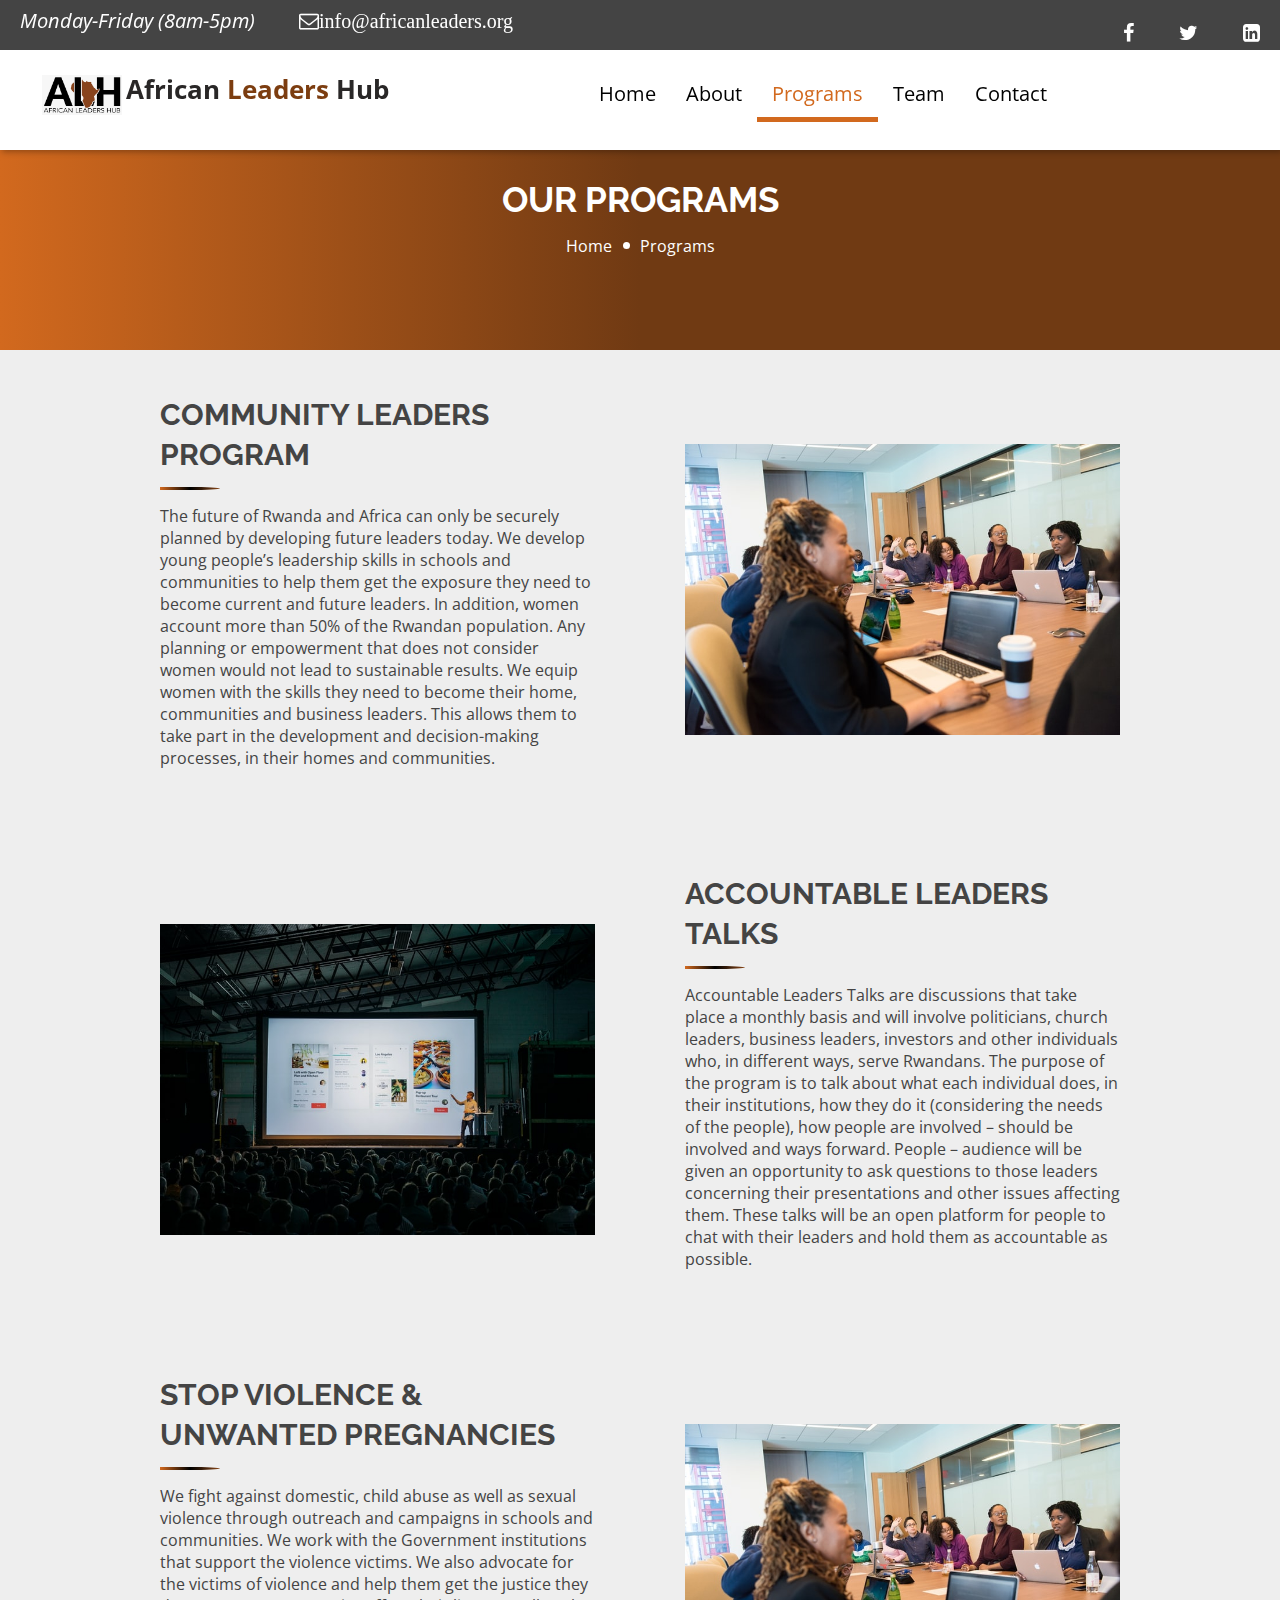
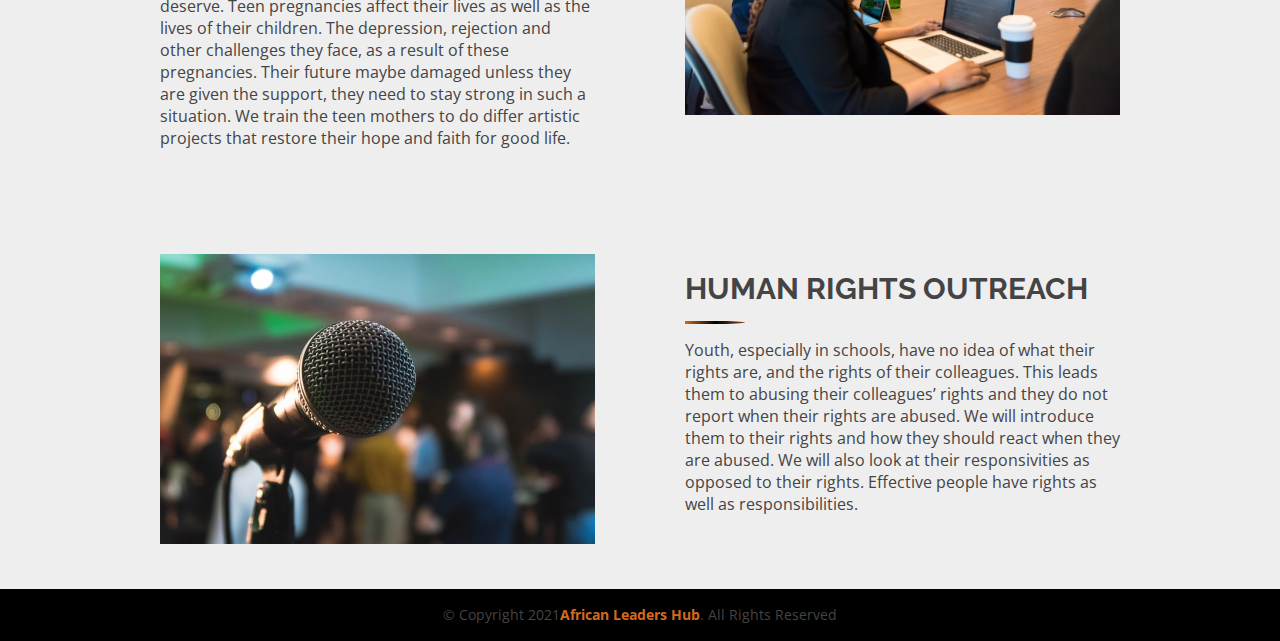
<file: programs.html>
<!DOCTYPE html>
<html lang="en">

<head>
  <meta charset="utf-8">
  <meta content="width=device-width, initial-scale=1.0" name="viewport">

  <title>African Hub</title>
  <meta content="" name="description">
  <meta content="" name="keywords">

  <!-- Favicons -->
  <link href="assets/img/logo.jpeg" rel="icon">


  <!-- Google Fonts -->
  <link href="https://fonts.googleapis.com/css?family=Open+Sans:300,400,400i,600,700|Raleway:300,400,400i,500,500i,700,800,900" rel="stylesheet">

  <!-- Vendor CSS Files -->
  <link href="assets/vendor/bootstrap/css/bootstrap.min.css" rel="stylesheet">
  <link href="assets/vendor/icofont/icofont.min.css" rel="stylesheet">
  <link href="assets/vendor/animate.css/animate.min.css" rel="stylesheet">
  <link href="assets/vendor/font-awesome/css/font-awesome.min.css" rel="stylesheet">
  <link href="assets/vendor/nivo-slider/css/nivo-slider.css" rel="stylesheet">
  <link href="assets/vendor/owl.carousel/assets/owl.carousel.min.css" rel="stylesheet">
  <link href="assets/vendor/venobox/venobox.css" rel="stylesheet">

  <!-- Template Main CSS File -->
  <link href="assets/css/style.css" rel="stylesheet">
  <link href="assets/css/style2.css" rel="stylesheet">


  <!-- =======================================================
  * Template Name: eBusiness - v2.2.1
  * Template URL: https://bootstrapmade.com/ebusiness-bootstrap-corporate-template/
  * Author: BootstrapMade.com
  * License: https://bootstrapmade.com/license/
  ======================================================== -->
</head>

<body data-spy="scroll" data-target="#navbar-example">
  <!-- <div class="wrapper"> -->
   <!-- ======= Header ======= -->
 
  <header id="header" class="fixed-top">
    <nav id="main-navbar">
      <ul class="icon-left">
        <li><a href="#"><i> Monday-Friday (8am-5pm)</i></a></li>        
        <li><a href="#"><i class="fa fa-envelope-o">info@africanleaders.org</i></a></li>
        </ul>
        <ul class="icon-right">
            <li><a href="https://www.facebook.com/African-Leaders-Hub-100634092127112?_rdc=1&_rdr" TARGET="blank"><i class="fa fa-facebook"></i></a></li>
            <li><a href="https://twitter.com/A_LeadersHub" TARGET="blank"><i class="fa fa-twitter"></i></a></li>
            <li><a href=""><i class="fa fa-linkedin-square"></i></a></li>
      </ul>
    </nav>
   
    <div class="container d-flex">
      

      <div class="logo mr-auto">
        <!-- <h1 class="text-light"> -->
          <a href="index.html"><img src="assets/img/Logo Revised.jpeg" width="80"height="300"><span class="logo-text">African<span class="hub"> Leaders </span>Hub</span></h2></a>
        <!-- Uncomment below if you prefer to use an image logo -->
        <!-- <a href="index.html"><img src="assets/img/logo.png" alt="" class="img-fluid"></a>-->
      </div>

      <nav class="nav-menu d-none d-lg-block">
        <ul>
          <li><a href="index.html">Home</a></li>
          <li><a href="about.html">About</a></li>
          <li class="active"><a href="programs.html">Programs</a></li>
          <li><a href="index.html">Team</a></li>
          <!-- <li><a href="#portfolio">Portfolio</a></li> -->
          <!-- <li><a href="#blog">Blog</a></li> -->
          
          <li><a href="index.html">Contact</a></li>

        </ul>
      </nav><!-- .nav-menu -->

    </div>
  </header><!-- End Header -->

             <!-- Page Header Start -->
             <div class="page-header">
              <div class="container">
                  <div class="row">
                      <div class="col-12">
                          <h2>Our Programs</h2>
                      </div>
                      <div class="col-12">
                          <a href="">Home</a>
                          <a href="">Programs</a>
                      </div>
                  </div>
              </div>
          </div>
          <!-- Page Header End -->


          <!-- Service Start -->
          <!-- <div class="service">
              <div class="container-fluid">
                  <div class="section-header">
                      <h2>Our Programs</h2>
                      <p>Lorem ipsum dolor sit amet, consectetur adipiscing elit. Phasellus nec pretium ornare velit non</p>
                  </div>
                  <div class="row">
                      <div class="col-lg-3 col-md-6">
                          <div class="service-item">
                              <h3>Community Leaders Program</h3>
                              <img src="img/icon-service-1.png" alt="Service">
                              <p>Lorem ipsum dolor sit amet elit pretium ornare</p>
                          </div>
                      </div>
                      <div class="col-lg-3 col-md-6">
                          <div class="service-item">
                              <h3>Accountable Leaders Talks</h3>
                              <img src="img/icon-service-2.png" alt="Service">
                              <p>Lorem ipsum dolor sit amet elit pretium ornare</p>
                          </div>
                      </div>
                      <div class="col-lg-3 col-md-6">
                          <div class="service-item">
                              <h3>Stop Violence & Unwanted Pregnancies</h3>
                              <img src="img/icon-service-3.png" alt="Service">
                              <p>Lorem ipsum dolor sit amet elit pretium ornare</p>
                          </div>
                      </div>
                      <div class="col-lg-3 col-md-6">
                          <div class="service-item">
                              <h3>Human Rights Outreach</h3>
                              <img src="img/icon-service-4.png" alt="Service">
                              <p>Lorem ipsum dolor sit amet elit pretium ornare</p>
                          </div>
                      </div>
                    
                  </div>
              </div>
          </div> -->
          <!-- Service End -->


          <!-- Service Row Start -->
          <div class="service-row">
              <div class="container">
                  <div class="row align-items-center">
                      <div class="col-md-6 d-md-none d-block">
                          <div class="service-row-img">
                              <img src="assets/img/stop-viol.jpg" alt="Service">
                          </div>
                      </div>
                      <div class="col-md-6">
                          <div class="service-row-text">
                              <h2 class="section-title">Community Leaders Program</h2>
                              <p>
                                   The future of Rwanda and Africa can only be securely planned by developing future leaders today. We develop young people’s leadership skills in schools and communities to help them get the exposure they need to become current and future leaders. In addition, women account more than 50% of the Rwandan population. Any planning or empowerment that does not consider women would not lead to sustainable results. We equip women with the skills they need to become their home, communities and business leaders. This allows them to take part in the development 
                                  and decision-making processes, in their homes and communities.
                              </p>
                              <!-- <a class="btn" href="">Read More</a> -->
                          </div>
                      </div>
                      <div class="col-md-6 d-md-block d-none">
                          <div class="service-row-img">
                              <img src="assets/img/stop-viol.jpg" alt="Service">
                          </div>
                      </div>
                  </div>
              </div>
          </div>
          <!-- Service Row End -->

          <!-- Service Row Start -->
          <div class="service-row">
              <div class="container">
                  <div class="row align-items-center">
                      <div class="col-md-6">
                          <div class="service-row-img">
                              <img src="assets/img/slider/leadership2.jpg" alt="Service">
                          </div>
                      </div>
                      <div class="col-md-6">
                          <div class="service-row-text">
                              <h2 class="section-title">Accountable Leaders Talks</h2>
                              <p> Accountable Leaders Talks are discussions that take place a monthly basis and will involve politicians, church leaders, business leaders, investors and other individuals who, in different ways, serve Rwandans. The purpose of the program is to talk about what each individual does, in their institutions, how they do it (considering the needs of the people), how people are involved – should be involved and ways forward. People – audience will be given an opportunity to ask questions to those leaders concerning their presentations and other issues affecting them. These talks will be an open platform for
                                   people to chat with their leaders and hold them as accountable as possible.</p>
                              <!-- <a class="btn" href="">Read More</a> -->
                          </div>
                      </div>
                  </div>
              </div>
          </div>
          <!-- Service Row End -->


          <!-- Service Row Start -->
          <div class="service-row">
              <div class="container">
                  <div class="row align-items-center">
                      <div class="col-md-6 d-md-none d-block">
                          <div class="service-row-img">
                              <img src="assets/img/stop-viol.jpg" alt="Service">
                          </div>
                      </div>
                      <div class="col-md-6">
                          <div class="service-row-text">
                              <h2 class="section-title">Stop Violence & Unwanted Pregnancies</h2>
                              <p>
                                  We fight against domestic, child abuse as well as sexual violence through outreach and campaigns in schools and communities. We work with the Government institutions that support the violence victims. We also advocate for the victims of violence and help them get the justice they deserve. Teen pregnancies affect their lives as well as the lives of their children. The depression, rejection and other challenges they face, as a result of these pregnancies. Their future maybe damaged unless they are given the support, they need to stay strong in such a situation. We train the teen mothers to do differ
                                  artistic projects that restore their hope and faith for good life.
                              </p>
                              <!-- <a class="btn" href="">Read More</a> -->
                          </div>
                      </div>
                      <div class="col-md-6 d-md-block d-none">
                          <div class="service-row-img">
                              <img src="assets/img/stop-viol.jpg" alt="Service">
                          </div>
                      </div>
                  </div>
              </div>
          </div>
          <!-- Service Row End -->


          <!-- Service Row Start -->
          <div class="service-row">
              <div class="container">
                  <div class="row align-items-center">
                      <div class="col-md-6">
                          <div class="service-row-img">
                              <img src="assets/img/slider/leadership1.jpg" alt="Service">
                          </div>
                      </div>
                      <div class="col-md-6">
                          <div class="service-row-text">
                              <h2 class="section-title">Human Rights Outreach</h2>
                              <p>
                                  Youth, especially in schools, have no idea of what their rights are, and the rights of their colleagues. This leads them to abusing their colleagues’ rights and they do not report when their rights are abused. We will introduce them to their rights and how they should react when they are abused. We will also look at their responsivities as opposed to their rights. 
                                  Effective people have rights as well as responsibilities.                                </p>
                              <!-- <a class="btn" href="">Read More</a> -->
                          </div>
                      </div>
                  </div>
              </div>
          </div>
          <!-- Service Row End -->

  <!-- ======= Footer ======= -->
  <footer>
   
    <div class="footer-area-bottom">
      <div class="container">
        <div class="row">
          <div class="col-md-12 col-sm-12 col-xs-12">
            <div class="copyright text-center">
              <p>
                &copy; Copyright 2021<strong>African Leaders Hub</strong>. All Rights Reserved
              </p>
            </div>
           
          </div>
        </div>
      </div>
    </div>
  </footer><!-- End  Footer -->

  <a href="#" class="back-to-top"><i class="fa fa-chevron-up"></i></a>
  <div id="preloader"></div>

  <!-- Vendor JS Files -->
  <script src="assets/vendor/jquery/jquery.min.js"></script>
  <script src="assets/vendor/bootstrap/js/bootstrap.bundle.min.js"></script>
  <script src="assets/vendor/jquery.easing/jquery.easing.min.js"></script>
  <script src="assets/vendor/php-email-form/validate.js"></script>
  <script src="assets/vendor/appear/jquery.appear.js"></script>
  <script src="assets/vendor/knob/jquery.knob.js"></script>
  <script src="assets/vendor/parallax/parallax.js"></script>
  <script src="assets/vendor/wow/wow.min.js"></script>
  <script src="assets/vendor/isotope-layout/isotope.pkgd.min.js"></script>
  <script src="assets/vendor/nivo-slider/js/jquery.nivo.slider.js"></script>
  <script src="assets/vendor/owl.carousel/owl.carousel.min.js"></script>
  <script src="assets/vendor/venobox/venobox.min.js"></script>

  <!-- Template Main JS File -->
  <script src="assets/js/main.js"></script>

</body>

</html>
</file>
<file: assets/vendor/venobox/venobox.css>
/* ------ venobox.css --------*/
.vbox-overlay *, .vbox-overlay *:before, .vbox-overlay *:after{
    -webkit-backface-visibility: hidden;
    -webkit-box-sizing:border-box;
    -moz-box-sizing:border-box;
    box-sizing:border-box;
}
.vbox-overlay * { 
    -webkit-backface-visibility: visible;
    backface-visibility: visible;
}
.vbox-overlay{
    display: -webkit-flex;
    display: flex;
    -webkit-flex-direction: column;
    flex-direction: column;
    -webkit-justify-content: center;
    justify-content: center;
    -webkit-align-items: center;
    align-items: center;
    position: fixed;
    left: 0;
    top: 0;
    bottom: 0;
    right: 0;
    z-index: 999999;
}

/* ----- navigation ----- */
.vbox-title{
    width: 100%;
    height: 40px;
    float: left;
    text-align: center;
    line-height: 28px;
    font-size: 12px;
    padding: 6px 50px;
    overflow: hidden;
    position: fixed;
    display: none;
    left: 0;
    z-index: 89;
}
.vbox-close{
    cursor: pointer;
    position: fixed;
    top: -1px;
    right: 0;
    width: 50px;
    height: 40px;
    padding: 6px;
    display: block;
    background-position:10px center;
    overflow: hidden;
    font-size: 24px;
    line-height: 1;
    text-align: center;
    z-index: 99;
}
.vbox-left{
    cursor: pointer;
    position: fixed;
    left: 0;
    height: 40px;
    overflow: hidden;
    line-height: 28px;
    font-size: 12px;
    z-index: 99;
    display: flex;
    align-items:center;
}
.vbox-num{
    display: inline-block;
    margin: 6px 0 6px 15px;
}
/* ----- Social share ----- */
.vbox-share{
    line-height: 28px;
    font-size: 12px;
    overflow: hidden;
    position: fixed;
    left: 0;
    z-index: 98;
    display: flex;
    align-items:center;
    justify-content: center;
    width: 100%;
    text-align: center;
}
.vbox-share svg{
    max-height: 28px;
    width: 28px;
    z-index: 10;
    margin-left: 12px;
    margin-top: 6px;
    margin-bottom: 6px;
    vertical-align: middle;
}


/* ----- navigation ARROWS ----- */
.vbox-next, .vbox-prev{
    position: fixed;
    top: 50%;
    margin-top: -15px;
    overflow: hidden;
    cursor: pointer;
    display: block;
    width: 45px;
    height: 45px;
    z-index: 99;
}
.vbox-next span, .vbox-prev span{
    position: relative;
    width: 20px;
    height: 20px;
    border: 2px solid transparent;
    border-top-color: #B6B6B6;
    border-right-color: #B6B6B6;
    text-indent: -100px;
    position: absolute;
    top: 8px;
    display: block;
}
.vbox-prev{
    left: 15px;
}
.vbox-next{
    right: 15px;
}
.vbox-prev span{
    left: 10px;
    -ms-transform: rotate(-135deg);
    -webkit-transform: rotate(-135deg);
    transform: rotate(-135deg);
}
.vbox-next span{
    -ms-transform: rotate(45deg);
    -webkit-transform: rotate(45deg);
    transform: rotate(45deg);
    right: 10px;
}
/* ------- inline window ------ */
.vbox-inline{
    width: 420px;
    height: 315px;
    height: 70vh;
    padding: 10px;
    background: #fff;
    margin: 0 auto;
    overflow: auto;
    text-align: left;
}
/* ------- Video & iFrames window ------ */
.venoframe{
    max-width: 100%;
    width: 100%;
    border: none;
    width: 100%;
    height: 260px;
    height: 70vh;
}
.venoframe.vbvid{
    height: 260px;
}
@media (min-width: 768px) {
    .venoframe, .vbox-inline{
        width: 90%;
        height: 360px;
        height: 70vh;
    }
    .venoframe.vbvid{
        width: 640px;
        height: 360px;
    }
}
@media (min-width: 992px) {
    .venoframe, .vbox-inline{
        max-width: 1200px;
        width: 80%;
        height: 540px;
        height: 70vh;
    }
    .venoframe.vbvid{
        width: 960px;
        height: 540px;
    }
}
/* 
Please do NOT edit this part! 
or at least read this note: http://i.imgur.com/7C0ws9e.gif
*/
.vbox-open{
    overflow: hidden;
}
.vbox-container{
    position: absolute;
    left: 0;
    right: 0;
    top: 0;
    bottom: 0;
    overflow-x: hidden;
    overflow-y: scroll;
    overflow-scrolling: touch;
    -webkit-overflow-scrolling: touch;
    z-index: 20;
    max-height: 100%;

}

.vbox-content{
    text-align: center;
    float: left;
    width: 100%;
    position: relative;
    overflow: hidden;
    padding: 20px 4%;
}
.vbox-container img{
    max-width: 100%;
    height: auto;
}
.vbox-figlio{
    box-shadow: 0 0 12px rgba(0,0,0,0.19), 0 6px 6px rgba(0,0,0,0.23);
    max-width: 100%;
    text-align: initial;
}
img.vbox-figlio{
    -webkit-user-select: none;
-khtml-user-select: none;
-moz-user-select: none;
-o-user-select: none;
user-select: none;
}
.vbox-content.swipe-left{
    margin-left: -200px !important;
}
.vbox-content.swipe-right{
    margin-left: 200px !important;
}
.vbox-animated{
    webkit-transition: margin 300ms ease-out;
    transition: margin 300ms ease-out;
}

/* ---------- preloader ----------
 * SPINKIT 
 * http://tobiasahlin.com/spinkit/
-------------------------------- */
.sk-double-bounce,.sk-rotating-plane{width:40px;height:40px;margin:40px auto}.sk-rotating-plane{background-color:#333;-webkit-animation:sk-rotatePlane 1.2s infinite ease-in-out;animation:sk-rotatePlane 1.2s infinite ease-in-out}@-webkit-keyframes sk-rotatePlane{0%{-webkit-transform:perspective(120px) rotateX(0) rotateY(0);transform:perspective(120px) rotateX(0) rotateY(0)}50%{-webkit-transform:perspective(120px) rotateX(-180.1deg) rotateY(0);transform:perspective(120px) rotateX(-180.1deg) rotateY(0)}100%{-webkit-transform:perspective(120px) rotateX(-180deg) rotateY(-179.9deg);transform:perspective(120px) rotateX(-180deg) rotateY(-179.9deg)}}@keyframes sk-rotatePlane{0%{-webkit-transform:perspective(120px) rotateX(0) rotateY(0);transform:perspective(120px) rotateX(0) rotateY(0)}50%{-webkit-transform:perspective(120px) rotateX(-180.1deg) rotateY(0);transform:perspective(120px) rotateX(-180.1deg) rotateY(0)}100%{-webkit-transform:perspective(120px) rotateX(-180deg) rotateY(-179.9deg);transform:perspective(120px) rotateX(-180deg) rotateY(-179.9deg)}}.sk-double-bounce{position:relative}.sk-double-bounce .sk-child{width:100%;height:100%;border-radius:50%;background-color:#333;opacity:.6;position:absolute;top:0;left:0;-webkit-animation:sk-doubleBounce 2s infinite ease-in-out;animation:sk-doubleBounce 2s infinite ease-in-out}.sk-chasing-dots .sk-child,.sk-spinner-pulse,.sk-three-bounce .sk-child{background-color:#333;border-radius:100%}.sk-double-bounce .sk-double-bounce2{-webkit-animation-delay:-1s;animation-delay:-1s}@-webkit-keyframes sk-doubleBounce{0%,100%{-webkit-transform:scale(0);transform:scale(0)}50%{-webkit-transform:scale(1);transform:scale(1)}}@keyframes sk-doubleBounce{0%,100%{-webkit-transform:scale(0);transform:scale(0)}50%{-webkit-transform:scale(1);transform:scale(1)}}.sk-wave{margin:40px auto;width:50px;height:40px;text-align:center;font-size:10px}.sk-wave .sk-rect{background-color:#333;height:100%;width:6px;display:inline-block;-webkit-animation:sk-waveStretchDelay 1.2s infinite ease-in-out;animation:sk-waveStretchDelay 1.2s infinite ease-in-out}.sk-wave .sk-rect1{-webkit-animation-delay:-1.2s;animation-delay:-1.2s}.sk-wave .sk-rect2{-webkit-animation-delay:-1.1s;animation-delay:-1.1s}.sk-wave .sk-rect3{-webkit-animation-delay:-1s;animation-delay:-1s}.sk-wave .sk-rect4{-webkit-animation-delay:-.9s;animation-delay:-.9s}.sk-wave .sk-rect5{-webkit-animation-delay:-.8s;animation-delay:-.8s}@-webkit-keyframes sk-waveStretchDelay{0%,100%,40%{-webkit-transform:scaleY(.4);transform:scaleY(.4)}20%{-webkit-transform:scaleY(1);transform:scaleY(1)}}@keyframes sk-waveStretchDelay{0%,100%,40%{-webkit-transform:scaleY(.4);transform:scaleY(.4)}20%{-webkit-transform:scaleY(1);transform:scaleY(1)}}.sk-wandering-cubes{margin:40px auto;width:40px;height:40px;position:relative}.sk-wandering-cubes .sk-cube{background-color:#333;width:10px;height:10px;position:absolute;top:0;left:0;-webkit-animation:sk-wanderingCube 1.8s ease-in-out -1.8s infinite both;animation:sk-wanderingCube 1.8s ease-in-out -1.8s infinite both}.sk-chasing-dots,.sk-spinner-pulse{width:40px;height:40px;margin:40px auto}.sk-wandering-cubes .sk-cube2{-webkit-animation-delay:-.9s;animation-delay:-.9s}@-webkit-keyframes sk-wanderingCube{0%{-webkit-transform:rotate(0);transform:rotate(0)}25%{-webkit-transform:translateX(30px) rotate(-90deg) scale(.5);transform:translateX(30px) rotate(-90deg) scale(.5)}50%{-webkit-transform:translateX(30px) translateY(30px) rotate(-179deg);transform:translateX(30px) translateY(30px) rotate(-179deg)}50.1%{-webkit-transform:translateX(30px) translateY(30px) rotate(-180deg);transform:translateX(30px) translateY(30px) rotate(-180deg)}75%{-webkit-transform:translateX(0) translateY(30px) rotate(-270deg) scale(.5);transform:translateX(0) translateY(30px) rotate(-270deg) scale(.5)}100%{-webkit-transform:rotate(-360deg);transform:rotate(-360deg)}}@keyframes sk-wanderingCube{0%{-webkit-transform:rotate(0);transform:rotate(0)}25%{-webkit-transform:translateX(30px) rotate(-90deg) scale(.5);transform:translateX(30px) rotate(-90deg) scale(.5)}50%{-webkit-transform:translateX(30px) translateY(30px) rotate(-179deg);transform:translateX(30px) translateY(30px) rotate(-179deg)}50.1%{-webkit-transform:translateX(30px) translateY(30px) rotate(-180deg);transform:translateX(30px) translateY(30px) rotate(-180deg)}75%{-webkit-transform:translateX(0) translateY(30px) rotate(-270deg) scale(.5);transform:translateX(0) translateY(30px) rotate(-270deg) scale(.5)}100%{-webkit-transform:rotate(-360deg);transform:rotate(-360deg)}}.sk-spinner-pulse{-webkit-animation:sk-pulseScaleOut 1s infinite ease-in-out;animation:sk-pulseScaleOut 1s infinite ease-in-out}@-webkit-keyframes sk-pulseScaleOut{0%{-webkit-transform:scale(0);transform:scale(0)}100%{-webkit-transform:scale(1);transform:scale(1);opacity:0}}@keyframes sk-pulseScaleOut{0%{-webkit-transform:scale(0);transform:scale(0)}100%{-webkit-transform:scale(1);transform:scale(1);opacity:0}}.sk-chasing-dots{position:relative;text-align:center;-webkit-animation:sk-chasingDotsRotate 2s infinite linear;animation:sk-chasingDotsRotate 2s infinite linear}.sk-chasing-dots .sk-child{width:60%;height:60%;display:inline-block;position:absolute;top:0;-webkit-animation:sk-chasingDotsBounce 2s infinite ease-in-out;animation:sk-chasingDotsBounce 2s infinite ease-in-out}.sk-chasing-dots .sk-dot2{top:auto;bottom:0;-webkit-animation-delay:-1s;animation-delay:-1s}@-webkit-keyframes sk-chasingDotsRotate{100%{-webkit-transform:rotate(360deg);transform:rotate(360deg)}}@keyframes sk-chasingDotsRotate{100%{-webkit-transform:rotate(360deg);transform:rotate(360deg)}}@-webkit-keyframes sk-chasingDotsBounce{0%,100%{-webkit-transform:scale(0);transform:scale(0)}50%{-webkit-transform:scale(1);transform:scale(1)}}@keyframes sk-chasingDotsBounce{0%,100%{-webkit-transform:scale(0);transform:scale(0)}50%{-webkit-transform:scale(1);transform:scale(1)}}.sk-three-bounce{margin:40px auto;width:80px;text-align:center}.sk-three-bounce .sk-child{width:20px;height:20px;display:inline-block;-webkit-animation:sk-three-bounce 1.4s ease-in-out 0s infinite both;animation:sk-three-bounce 1.4s ease-in-out 0s infinite both}.sk-circle .sk-child:before,.sk-fading-circle .sk-circle:before{display:block;border-radius:100%;content:'';background-color:#333}.sk-three-bounce .sk-bounce1{-webkit-animation-delay:-.32s;animation-delay:-.32s}.sk-three-bounce .sk-bounce2{-webkit-animation-delay:-.16s;animation-delay:-.16s}@-webkit-keyframes sk-three-bounce{0%,100%,80%{-webkit-transform:scale(0);transform:scale(0)}40%{-webkit-transform:scale(1);transform:scale(1)}}@keyframes sk-three-bounce{0%,100%,80%{-webkit-transform:scale(0);transform:scale(0)}40%{-webkit-transform:scale(1);transform:scale(1)}}.sk-circle{margin:40px auto;width:40px;height:40px;position:relative}.sk-circle .sk-child{width:100%;height:100%;position:absolute;left:0;top:0}.sk-circle .sk-child:before{margin:0 auto;width:15%;height:15%;-webkit-animation:sk-circleBounceDelay 1.2s infinite ease-in-out both;animation:sk-circleBounceDelay 1.2s infinite ease-in-out both}.sk-circle .sk-circle2{-webkit-transform:rotate(30deg);-ms-transform:rotate(30deg);transform:rotate(30deg)}.sk-circle .sk-circle3{-webkit-transform:rotate(60deg);-ms-transform:rotate(60deg);transform:rotate(60deg)}.sk-circle .sk-circle4{-webkit-transform:rotate(90deg);-ms-transform:rotate(90deg);transform:rotate(90deg)}.sk-circle .sk-circle5{-webkit-transform:rotate(120deg);-ms-transform:rotate(120deg);transform:rotate(120deg)}.sk-circle .sk-circle6{-webkit-transform:rotate(150deg);-ms-transform:rotate(150deg);transform:rotate(150deg)}.sk-circle .sk-circle7{-webkit-transform:rotate(180deg);-ms-transform:rotate(180deg);transform:rotate(180deg)}.sk-circle .sk-circle8{-webkit-transform:rotate(210deg);-ms-transform:rotate(210deg);transform:rotate(210deg)}.sk-circle .sk-circle9{-webkit-transform:rotate(240deg);-ms-transform:rotate(240deg);transform:rotate(240deg)}.sk-circle .sk-circle10{-webkit-transform:rotate(270deg);-ms-transform:rotate(270deg);transform:rotate(270deg)}.sk-circle .sk-circle11{-webkit-transform:rotate(300deg);-ms-transform:rotate(300deg);transform:rotate(300deg)}.sk-circle .sk-circle12{-webkit-transform:rotate(330deg);-ms-transform:rotate(330deg);transform:rotate(330deg)}.sk-circle .sk-circle2:before{-webkit-animation-delay:-1.1s;animation-delay:-1.1s}.sk-circle .sk-circle3:before{-webkit-animation-delay:-1s;animation-delay:-1s}.sk-circle .sk-circle4:before{-webkit-animation-delay:-.9s;animation-delay:-.9s}.sk-circle .sk-circle5:before{-webkit-animation-delay:-.8s;animation-delay:-.8s}.sk-circle .sk-circle6:before{-webkit-animation-delay:-.7s;animation-delay:-.7s}.sk-circle .sk-circle7:before{-webkit-animation-delay:-.6s;animation-delay:-.6s}.sk-circle .sk-circle8:before{-webkit-animation-delay:-.5s;animation-delay:-.5s}.sk-circle .sk-circle9:before{-webkit-animation-delay:-.4s;animation-delay:-.4s}.sk-circle .sk-circle10:before{-webkit-animation-delay:-.3s;animation-delay:-.3s}.sk-circle .sk-circle11:before{-webkit-animation-delay:-.2s;animation-delay:-.2s}.sk-circle .sk-circle12:before{-webkit-animation-delay:-.1s;animation-delay:-.1s}@-webkit-keyframes sk-circleBounceDelay{0%,100%,80%{-webkit-transform:scale(0);transform:scale(0)}40%{-webkit-transform:scale(1);transform:scale(1)}}@keyframes sk-circleBounceDelay{0%,100%,80%{-webkit-transform:scale(0);transform:scale(0)}40%{-webkit-transform:scale(1);transform:scale(1)}}.sk-cube-grid{width:40px;height:40px;margin:40px auto}.sk-cube-grid .sk-cube{width:33.33%;height:33.33%;background-color:#333;float:left;-webkit-animation:sk-cubeGridScaleDelay 1.3s infinite ease-in-out;animation:sk-cubeGridScaleDelay 1.3s infinite ease-in-out}.sk-cube-grid .sk-cube1{-webkit-animation-delay:.2s;animation-delay:.2s}.sk-cube-grid .sk-cube2{-webkit-animation-delay:.3s;animation-delay:.3s}.sk-cube-grid .sk-cube3{-webkit-animation-delay:.4s;animation-delay:.4s}.sk-cube-grid .sk-cube4{-webkit-animation-delay:.1s;animation-delay:.1s}.sk-cube-grid .sk-cube5{-webkit-animation-delay:.2s;animation-delay:.2s}.sk-cube-grid .sk-cube6{-webkit-animation-delay:.3s;animation-delay:.3s}.sk-cube-grid .sk-cube7{-webkit-animation-delay:0ms;animation-delay:0ms}.sk-cube-grid .sk-cube8{-webkit-animation-delay:.1s;animation-delay:.1s}.sk-cube-grid .sk-cube9{-webkit-animation-delay:.2s;animation-delay:.2s}@-webkit-keyframes sk-cubeGridScaleDelay{0%,100%,70%{-webkit-transform:scale3D(1,1,1);transform:scale3D(1,1,1)}35%{-webkit-transform:scale3D(0,0,1);transform:scale3D(0,0,1)}}@keyframes sk-cubeGridScaleDelay{0%,100%,70%{-webkit-transform:scale3D(1,1,1);transform:scale3D(1,1,1)}35%{-webkit-transform:scale3D(0,0,1);transform:scale3D(0,0,1)}}.sk-fading-circle{margin:40px auto;width:40px;height:40px;position:relative}.sk-fading-circle .sk-circle{width:100%;height:100%;position:absolute;left:0;top:0}.sk-fading-circle .sk-circle:before{margin:0 auto;width:15%;height:15%;-webkit-animation:sk-circleFadeDelay 1.2s infinite ease-in-out both;animation:sk-circleFadeDelay 1.2s infinite ease-in-out both}.sk-fading-circle .sk-circle2{-webkit-transform:rotate(30deg);-ms-transform:rotate(30deg);transform:rotate(30deg)}.sk-fading-circle .sk-circle3{-webkit-transform:rotate(60deg);-ms-transform:rotate(60deg);transform:rotate(60deg)}.sk-fading-circle .sk-circle4{-webkit-transform:rotate(90deg);-ms-transform:rotate(90deg);transform:rotate(90deg)}.sk-fading-circle .sk-circle5{-webkit-transform:rotate(120deg);-ms-transform:rotate(120deg);transform:rotate(120deg)}.sk-fading-circle .sk-circle6{-webkit-transform:rotate(150deg);-ms-transform:rotate(150deg);transform:rotate(150deg)}.sk-fading-circle .sk-circle7{-webkit-transform:rotate(180deg);-ms-transform:rotate(180deg);transform:rotate(180deg)}.sk-fading-circle .sk-circle8{-webkit-transform:rotate(210deg);-ms-transform:rotate(210deg);transform:rotate(210deg)}.sk-fading-circle .sk-circle9{-webkit-transform:rotate(240deg);-ms-transform:rotate(240deg);transform:rotate(240deg)}.sk-fading-circle .sk-circle10{-webkit-transform:rotate(270deg);-ms-transform:rotate(270deg);transform:rotate(270deg)}.sk-fading-circle .sk-circle11{-webkit-transform:rotate(300deg);-ms-transform:rotate(300deg);transform:rotate(300deg)}.sk-fading-circle .sk-circle12{-webkit-transform:rotate(330deg);-ms-transform:rotate(330deg);transform:rotate(330deg)}.sk-fading-circle .sk-circle2:before{-webkit-animation-delay:-1.1s;animation-delay:-1.1s}.sk-fading-circle .sk-circle3:before{-webkit-animation-delay:-1s;animation-delay:-1s}.sk-fading-circle .sk-circle4:before{-webkit-animation-delay:-.9s;animation-delay:-.9s}.sk-fading-circle .sk-circle5:before{-webkit-animation-delay:-.8s;animation-delay:-.8s}.sk-fading-circle .sk-circle6:before{-webkit-animation-delay:-.7s;animation-delay:-.7s}.sk-fading-circle .sk-circle7:before{-webkit-animation-delay:-.6s;animation-delay:-.6s}.sk-fading-circle .sk-circle8:before{-webkit-animation-delay:-.5s;animation-delay:-.5s}.sk-fading-circle .sk-circle9:before{-webkit-animation-delay:-.4s;animation-delay:-.4s}.sk-fading-circle .sk-circle10:before{-webkit-animation-delay:-.3s;animation-delay:-.3s}.sk-fading-circle .sk-circle11:before{-webkit-animation-delay:-.2s;animation-delay:-.2s}.sk-fading-circle .sk-circle12:before{-webkit-animation-delay:-.1s;animation-delay:-.1s}@-webkit-keyframes sk-circleFadeDelay{0%,100%,39%{opacity:0}40%{opacity:1}}@keyframes sk-circleFadeDelay{0%,100%,39%{opacity:0}40%{opacity:1}}.sk-folding-cube{margin:40px auto;width:40px;height:40px;position:relative;-webkit-transform:rotateZ(45deg);transform:rotateZ(45deg)}.sk-folding-cube .sk-cube{float:left;width:50%;height:50%;position:relative;-webkit-transform:scale(1.1);-ms-transform:scale(1.1);transform:scale(1.1)}.sk-folding-cube .sk-cube:before{content:'';position:absolute;top:0;left:0;width:100%;height:100%;background-color:#333;-webkit-animation:sk-foldCubeAngle 2.4s infinite linear both;animation:sk-foldCubeAngle 2.4s infinite linear both;-webkit-transform-origin:100% 100%;-ms-transform-origin:100% 100%;transform-origin:100% 100%}.sk-folding-cube .sk-cube2{-webkit-transform:scale(1.1) rotateZ(90deg);transform:scale(1.1) rotateZ(90deg)}.sk-folding-cube .sk-cube3{-webkit-transform:scale(1.1) rotateZ(180deg);transform:scale(1.1) rotateZ(180deg)}.sk-folding-cube .sk-cube4{-webkit-transform:scale(1.1) rotateZ(270deg);transform:scale(1.1) rotateZ(270deg)}.sk-folding-cube .sk-cube2:before{-webkit-animation-delay:.3s;animation-delay:.3s}.sk-folding-cube .sk-cube3:before{-webkit-animation-delay:.6s;animation-delay:.6s}.sk-folding-cube .sk-cube4:before{-webkit-animation-delay:.9s;animation-delay:.9s}@-webkit-keyframes sk-foldCubeAngle{0%,10%{-webkit-transform:perspective(140px) rotateX(-180deg);transform:perspective(140px) rotateX(-180deg);opacity:0}25%,75%{-webkit-transform:perspective(140px) rotateX(0);transform:perspective(140px) rotateX(0);opacity:1}100%,90%{-webkit-transform:perspective(140px) rotateY(180deg);transform:perspective(140px) rotateY(180deg);opacity:0}}@keyframes sk-foldCubeAngle{0%,10%{-webkit-transform:perspective(140px) rotateX(-180deg);transform:perspective(140px) rotateX(-180deg);opacity:0}25%,75%{-webkit-transform:perspective(140px) rotateX(0);transform:perspective(140px) rotateX(0);opacity:1}100%,90%{-webkit-transform:perspective(140px) rotateY(180deg);transform:perspective(140px) rotateY(180deg);opacity:0}}
</file>
<file: assets/css/style2.css>
/*******************************/
/********* General CSS *********/
/*******************************/
body {
    color: #213546;
    background: #eeeeee;
    font-family: 'Open Sans', sans-serif;
}

a {
    color:chocolate;
    transition: .3s;
}

a:hover,
a:active,
a:focus {
    color:chocolate;
    outline: none;
    text-decoration: none;
}

.btn:focus {
    box-shadow: none;
}

.wrapper {
    position: relative;
    width: 100%;
    max-width: 1366px;
    background: #ffffff;
}

.container {
    max-width: 1050px;
}


/*******************************/
/********** Header CSS *********/
/*******************************/
.header {
    /* position:sticky; */
    width: 100%;
    padding: 15px 15px 0 0;
    border-bottom: 1px solid #eeeeee;
    box-shadow: 0 2px 4px 0 rgba(0,0,0,.2);

}

@media (min-width: 1200px) {
    .header .container-fluid {
        padding-left: 30px;
        padding-right: 60px;
    }
}

.header .brand {
    /* position: relative; */
}

.header .brand img {
    width: 300px;
    /* max-width: 350px; */
    height:200px;
    /* max-height: 100px;W */
}

.header .topbar {
    /* position: relative; */
    text-align: right;
}

.header .topbar .topbar-col {
    display: inline-block;
    padding: 0 15px;
    margin-bottom: 15px;
}

.header .topbar-col a {
    color: #020202;
    font-size: 13px;
    font-weight: bold;
}

.header .topbar-col a i {
    margin-right: 10px;
    color: rgb(126, 65, 21);}

.header .topbar-social {
    position: relative;
}

.header .topbar-social a {
    display: inline-block;
}

.header .topbar-social a i {
    margin-right: 10px;
    font-size: 18px;
    color: #020202;
    font-weight: bold;
}

.header .topbar-social a:last-child i {
    margin: 0;
}

.header .topbar-social a:hover i {
    color: rgb(126, 65, 21);
}

.header .dropdown-menu {
    margin-top: 0;
    border: 0;
    border-radius: 0;
    background: #bbbbbb;
}

.header .dropdown-menu a.active {
    color: rgb(126, 65, 21);}





@media (min-width: 992px) {
  
    .header .navbar {
        /* background: #ffffff !important; */
        background-color: red;
        /* position: fixed; */
    }
    .header .brand img {
        width: 300px;
        /* max-width: 350px; */
        height:200px;
        /* max-height: 100px;W */
    }
    .header .navbar-brand {
        display: none;
        background: #3f4b5a;
    }
    
    .header .navbar-light a.nav-link {
        position: relative;
        padding: 8px 10px;
        color: #213546;
        font-size: 16px;
        z-index: 1;
    }
    
    .header .navbar-light a.nav-link:hover,
    .header .navbar-light a.nav-link.active {
        color:chocolate
    }
}

@media (max-width: 992px) {
    .header .brand {
        text-align: center;
        margin-bottom: 15px;
    }
    
    .header .topbar {
        text-align: center;
        margin-bottom: 15px;
    }
    
    .header .topbar .topbar-col {
        margin: 0;
    }
    
    .header .topbar .topbar-social {
        margin-top: 5px;
    }
    
    .header .navbar {
        background: #ffffff !important;
        border: 1px solid #eeeeee;
        z-index: 1;
    }
    
    .header a.nav-link {
        padding: 5px 0;
    }
    
    .header .dropdown-menu {
        box-shadow: none;
    }
}

.header .navbar .btn {
    position: relative;
    margin-left: 15px;
    padding: 12px 25px 10px 25px;
    font-size: 13px;
    font-weight: 500;
    text-transform: uppercase;
    color: #ffffff;
    border: none;
    border-radius: 30px;
    background: linear-gradient(chocolate, chocolate);
    transition: .5s;
}

.header .navbar .btn:hover {
    background: linear-gradient(rgb(129, 74, 35) , rgb(133, 68, 22));
}

.header .navbar .btn i {
    font-size: 16px;
    margin-right: 8px;
}

@media (max-width: 992px) {
    .header .navbar .btn {
        margin: 15px 0 10px 0;
    }
}


/*******************************/
/******* Page Header CSS *******/
/*******************************/
.page-header {
    /* position: relative; */
    /* margin-bottom: 45px; */
    height:350px;
    padding-top: 180px ;
    text-align: center;
    background: linear-gradient(to right, chocolate, rgb(112, 58, 19) 50%);
}

.page-header h2 {
    color: #ffffff;
    font-size: 35px;
    font-weight: 700;
    text-transform: uppercase;
}

.page-header a {
    position: relative;
    padding: 0 12px;
    font-size: 16px;
    font-weight: 400;
    color: #ffffff;
}

.page-header a::after {
    position: absolute;
    content: "";
    width: 7px;
    height: 7px;
    top: 6.5px;
    right: -6px;
    border-radius: 7px;
    background: #ffffff;
}

.page-header a:last-child::after {
    display: none;
}


/*******************************/
/*********** Hero CSS **********/
/*******************************/
.hero {
    /* position: relative; */
    width: 100%;
    padding: 45px 0;
    padding-top:70px;
}

@media (min-width: 768px) {
    .hero {
        padding: 45px 60px;
        padding-top:70px;

    }
}

.hero h2 {
    margin: 0;
    font-size: 45px;
    font-weight: 800;
}

.hero h2 span {
    color: #4F84C4;
}

.hero p {
    margin: 10px 0 20px 0;
    font-size: 18px;
    font-weight: 500;
}

.hero a.btn {
    position: relative;
    padding: 10px 35px;
    font-size: 13px;
    font-weight: 500;
    text-transform: uppercase;
    color: #ffffff;
    border: none;
    border-radius: 50px;
    background: linear-gradient(chocolate , rgb(133, 68, 22));
    transition: .5s;
}

.hero a.btn:hover {
    background: linear-gradient(chocolate , rgb(133, 68, 22));
}

.hero img {
    max-width: 100%;
    max-height: 600px;
}

@media (max-width: 767.98px) {
    .hero img {
        margin-top: 70px;
    }
}


/*******************************/
/******* Section Header ********/
/*******************************/
.section-header {
    position: relative;
    width: 100%;
    max-width: 550px;
    text-align: center;
    margin: 0 auto;
    margin-bottom: 60px;
    padding-bottom: 15px;
}

.section-header::after {
    position: absolute;
    content: "";
    width: 60px;
    height: 3px;
    left: calc(50% - 30px);
    bottom: 0;
    background: linear-gradient(to left, rgb(136, 70, 23), black, chocolate);
    border-radius: 100%;
}

.section-header h2 {
    font-size: 30px;
    font-weight: 700;
    text-transform: uppercase;
}

.section-header p {
    margin: 0;
    font-size: 16px;
    font-weight: 400;
    line-height: 24px;
}


/*******************************/
/********* Service CSS *********/
/*******************************/
.service {
    position: relative;
    width: 100%;
    padding: 45px 0 15px 0;
}

@media (min-width: 768px) {
    .service {
        padding: 45px 60px 15px 60px;
    }
}

.service .service-item {
    position: relative;
    width: 100%;
    padding: 25px 30px;
    background: linear-gradient(to bottom, rgba(0, 0, 0, .03) 96%, rgba(0, 0, 0, .1), rgba(0, 0, 0, .2));
    border-radius: 30px 30px 0 0;
    margin-bottom: 30px;
}

.service .service-item:hover {
    background: linear-gradient(to bottom, rgba(0, 0, 0, .03) 96%, rgba(0, 0, 0, .2), rgba(0, 0, 0, .4));
}

.service .service-item h3 {
    font-size: 20px;
    font-weight: 700;
    line-height: 35px;
    letter-spacing: 1px;
    margin-bottom: 20px;
}

.service .service-item img {
    height: 80px;
}

.service .service-item p {
    position: relative;
    margin: 20px 0 0 0;
    font-size: 16px;
}

.service .video-player {
    position: relative;
    padding-bottom: 41.7%;
    height: 0;
    overflow: hidden;
    max-width: 100%;
    background: #ffffff;
    margin: 30px 0 0 0;
    border-radius: 8px;
}

.service .video-player video {
    position: absolute;
    top: 0;
    left: 0;
    width: 100%;
    height: 100%;
    z-index: 100;
    background: #000000;
    z-index: -1;
}

.service .video-player img {
    position: absolute;
    display: block;
    left: 0;
    right: 0;
    top: 0;
    bottom: 0;
    margin: auto;
    width: 100%;
    border: none;
    height: auto;
    border-radius: 8px;
    filter: opacity(75%);
    -webkit-filter: opacity(75%);
    -webkit-transition: .4s all;
    -moz-transition: .4s all;
    transition: .4s all;
    z-index: 1;
}

.service .video-player:hover img {
    filter: opacity(100%);
    -webkit-filter: opacity(100%);
}

.service .video-player .play {
    height: 100px;
    width: 100px;
    left: 50%;
    top: 50%;
    margin-left: -50px;
    margin-top: -50px;
    position: absolute;
    background: url("../img/play.png") no-repeat;
    cursor: pointer;
    z-index: 2;
}

.service .video-player .play:hover {
    background: url("../img/play-hover.png") no-repeat;
}

@media (max-width: 575.98px) {   
    .service .video-player .play {
        height: 60px;
        width: 60px;
        left: 50%;
        top: 50%;
        margin-left: -30px;
        margin-top: -30px;
        background: url("../img/play-60.png") no-repeat;
    }
    
    .service .video-player .play:hover {
        background: url("../img/play-hover-60.png") no-repeat;
    }
}


/*******************************/
/******* Service Row CSS *******/
/*******************************/
.service-row {
    position: relative;
    width: 100%;
    padding: 45px 0;
}

.service-row .service-row-img {
    position: relative;
    width: 100%;
    padding: 0 30px;
    overflow: hidden;
}

.service-row .service-row-img img {
    max-width: 100%;
}

@media(max-width: 767.98px) {
    .service-row .service-row-img {
        margin-bottom: 30px;
    }
}

.service-row .service-row-text {
    position: relative;
    width: 100%;
    padding: 0 30px;
}

.service-row h2.section-title {
    position: relative;
    font-size: 30px;
    font-weight: 700;
    text-transform: uppercase;
    margin-bottom: 15px;
    padding-bottom: 15px;
}

.service-row h2.section-title::after {
    position: absolute;
    content: "";
    width: 60px;
    height: 3px;
    bottom: 0;
    left: 0;
    background: linear-gradient(to left, rgb(136, 70, 23), black, chocolate);
    border-radius: 0 100% 100% 0; 
}

.service-row p {
    font-size: 16px;
}

.service-row a.btn {
    margin-top: 15px;
    padding: 10px 35px;
    font-size: 13px;
    font-weight: 500;
    text-transform: uppercase;
    color: #ffffff;
    border: none;
    border-radius: 50px;
    background: linear-gradient(chocolate , rgb(133, 68, 22));
    transition: .5s;
}

.service-row a.btn:hover {
    background: linear-gradient(chocolate , rgb(133, 68, 22));
}

.service-row .service-row-col .col-sm-6 {
    display: flex;
    align-items: center;
    margin-top: 10px;
    margin-bottom: 15px;
}

.service-row .service-row-col-icon {
    width: 40px;
    height: 40px;
    margin-right: 15px;
    padding: 8px 0;
    text-align: center;
    color: #ffffff;
    background: #4F84C4;
}

.service-row .service-row-col-text {
    width: calc(100% - 55px);
}

.service-row .service-row-col-text h3 {
    font-size: 13px;
    font-weight: 400;
    margin-bottom: 3px;
}

.service-row .service-row-col-text p {
    margin: 0;
    font-size: 10px;
    font-weight: 400;
}

@media (max-width: 768px) {
    .service-row .service-row-img,
    .service-row .service-row-text {
        padding: 0;
    }
}


/*******************************/
/********** About CSS **********/
/*******************************/
.about {
    position: relative;
    width: 100%;
    padding: 45px 0;
}

@media (min-width: 768px) {
    .about .container-fluid {
        padding: 0;
    }
    
    .about .row {
        margin: 0;
    }
    
    .about .col-md-6:first-child {
        padding: 0;
    }
    
    .about .col-md-6:last-child {
        padding: 0 60px;
    }
}

.about h2.section-title {
    position: relative;
    font-size: 30px;
    font-weight: 700;
    text-transform: uppercase;
    margin-bottom: 15px;
    padding-bottom: 15px;
}

.about h2.section-title::after {
    position: absolute;
    content: "";
    width: 60px;
    height: 3px;
    bottom: 0;
    left: 0;
    background: linear-gradient(to left, rgb(136, 70, 23), black, chocolate);
    border-radius: 0 100% 100% 0;
}

.about p {
    color:#2c3035;
    font-size: 134 px;
    margin-bottom: 30px;
}

.about a.btn {
    padding: 10px 35px;
    font-size: 13px;
    font-weight: 500;
    text-transform: uppercase;
    color: #ffffff;
    border: none;
    border-radius: 50px;
    background: linear-gradient(rgb(114, 59, 19),chocolate);
    transition: .5s;
}

.about a.btn:hover {
    background: linear-gradient(rgb(114, 59, 19),chocolate);
}

.about img {
    max-width: 100%;
    border-radius: 0 30px 30px 0;
}

@media(max-width: 767.98px) {
    .about img {
        margin-bottom: 30px;
        border-radius: 30px 30px 0 0;
    }
}

.about .youtube-player {
    position: relative;
    padding-bottom: 75%;
    height: 0;
    overflow: hidden;
    max-width: 100%;
    background: #ffffff;
    margin: 0;
    border-radius: 0 30px 30px 0;
}

@media (max-width: 991.98px) {
    .about .youtube-player {
        padding-bottom: 50%;
    }
}

@media (max-width: 767.98px) {
    .about .youtube-player {
        padding-bottom: 56.23%;
        margin-bottom: 30px;
        border-radius: 30px 30px 0 0;
    }
}

.about .youtube-player iframe {
    position: absolute;
    top: 0;
    left: 0;
    width: 100%;
    height: 100%;
    z-index: 100;
    background: transparent;
}

.about .youtube-player img {
    bottom: 0;
    display: block;
    left: 0;
    margin: auto;
    max-width: 100%;
    width: 100%;
    position: absolute;
    right: 0;
    top: 0;
    border: none;
    height: auto;
    cursor: pointer;
    -webkit-filter: brightness(100%);
    -webkit-transition: .4s all;
    -moz-transition: .4s all;
    transition: .4s all;
}

.about .youtube-player img:hover {
    -webkit-filter: brightness(90%);
}

.about .youtube-player .play {
    height: 100px;
    width: 100px;
    left: 50%;
    top: 50%;
    margin-left: -50px;
    margin-top: -50px;
    position: absolute;
    background: url("../img/play.png") no-repeat;
    cursor: pointer;
}

.about .youtube-player .play:hover {
    background: url("../img/play-hover.png") no-repeat;
}

@media (max-width: 575.98px) {   
    .about .youtube-player .play {
        height: 60px;
        width: 60px;
        left: 50%;
        top: 50%;
        margin-left: -30px;
        margin-top: -30px;
        background: url("../img/play-60.png") no-repeat;
    }
    
    .about .youtube-player .play:hover {
        background: url("../img/play-hover-60.png") no-repeat;
    }
}


/*******************************/
/*********** FAQs CSS **********/
/*******************************/
.faqs {
    position: relative;
    width: 100%;
    padding: 45px 0;
}

@media (min-width: 768px) {
    .faqs .container-fluid {
        padding: 0;
    }
    
    .faqs .row {
        margin: 0;
    }
    
    .faqs .col-md-6:first-child {
        padding: 0 60px;
    }
    
    .faqs .col-md-6:last-child {
        padding: 0;
    }
}

.faqs h2.section-title {
    position: relative;
    font-size: 30px;
    font-weight: 700;
    text-transform: uppercase;
    margin-bottom: 20px;
    padding-bottom: 15px;
}

.faqs h2.section-title::after {
    position: absolute;
    content: "";
    width: 60px;
    height: 3px;
    bottom: 0;
    left: 0;
    background: linear-gradient(to left, rgb(136, 70, 23), black, chocolate);
    border-radius: 0 100% 100% 0;
}

.faqs .card {
    margin-bottom: 15px;
    border: none;
    border-radius: 0;
}

.faqs .card:last-child {
    margin-bottom: 0;
}

.faqs .card-header {
    padding: 0;
    border: none;
    background: #ffffff;
}

.faqs .card-header a {
    display: block;
    width: 100%;
    padding: 15px 20px 12px 20px;
    color: #213546;
    font-size: 16px;
    font-weight: 400;
    background: #ffffff;
    border: 2px solid #4F84C4;
    border-radius: 0 30px 30px 0;
}

.faqs .card-header [data-toggle="collapse"]:after {
    font-family: 'Open Sans', sans-serif;
    content: "\f067";
    float: right;
    color: #00539C;
    font-size: 12px;
    font-weight: 900;
    transition: .3s;
}

.faqs .card-header [data-toggle="collapse"][aria-expanded="true"]:after {
    font-family: 'Open Sans', sans-serif;
    content: "\f068";
    float: right;
    color: #00539C;
    font-size: 12px;
    font-weight: 900;
    transition: .3s;
}

.faqs .card-body {
    padding: 15px 0;
    font-size: 16px;
    font-weight: 400;
    border: none;
    background: #ffffff;
}

.faqs a.btn {
    margin-top: 40px;
    padding: 10px 35px;
    font-size: 13px;
    font-weight: 500;
    text-transform: uppercase;
    color: #ffffff;
    border: none;
    border-radius: 50px;
    background: linear-gradient(chocolate , rgb(133, 68, 22));
    transition: .5s;
}

.faqs a.btn:hover {
    background: linear-gradient(chocolate , rgb(133, 68, 22));
}

.faqs img {
    max-width: 100%;
    border-radius: 30px 0 0 30px;
}

@media (max-width: 767.98px) {
    .faqs img {
        margin-top: 30px;
        border-radius: 0 0 30px 30px;
    }
}


/*******************************/
/******* Testimonial CSS *******/
/*******************************/
.testimonial {
    position: relative;
    width: 100%;
    padding: 45px 0;
    text-align: center;
}

.testimonial .container {
    max-width: 960px;
}

.about-page .testimonial {
    padding-bottom: 90px;
}

.testimonial .testimonial-slider-nav {
    position: relative;
    width: 300px;
    margin: 0 auto;
}

.testimonial .testimonial-slider-nav .slick-slide {
    position: relative;
    opacity: 0;
    transition: .5s;
}

.testimonial .testimonial-slider-nav .slick-active {
    opacity: 1;
    transform: scale(1.3);
}

.testimonial .testimonial-slider-nav .slick-center {
    transform: scale(2);
    z-index: 1;
}

.testimonial .testimonial-slider-nav .slick-slide img {
    position: relative;
    display: block;
    margin-top: 37px;
    width: 100%;
    height: auto;
    border-radius: 100px;
}

.testimonial .testimonial-slider-nav .slick-center img {
    border: 5px solid #ffffff;
}

.testimonial .testimonial-slider {
    position: relative;
    margin-top: 15px;
    padding-top: 50px;
}

.testimonial .testimonial-slider::before {
    position: absolute;
    content: "";
    width: 60px;
    height: 50px;
    top: 0;
    left: calc(50% - 30px);
    background: url(../img/quote.png) top center no-repeat;
}

.testimonial .testimonial-slider h3 {
    font-size: 20px;
    font-weight: 700;
}

.testimonial .testimonial-slider h4 {
    font-size: 14px;
}

.testimonial .testimonial-slider p {
    font-size: 18px;
    font-style: italic;
    margin: 0;
}


/*******************************/
/*********** News CSS **********/
/*******************************/
.news {
    position: relative;
    width: 100%;
    padding: 45px 0 60px 0;
}

@media (min-width: 768px) {
    .news .container-fluid {
        padding: 0;
    }
    
    .news .row {
        margin: 0;
    }
    
    .news .col-md-6:first-child {
        padding: 0;
    }
    
    .news .col-md-6:last-child {
        padding: 0 60px;
    }
}

.news h2.section-title {
    position: relative;
    font-size: 30px;
    font-weight: 700;
    text-transform: uppercase;
    margin-bottom: 15px;
    padding-bottom: 15px;
}

.news h2.section-title::after {
    position: absolute;
    content: "";
    width: 60px;
    height: 3px;
    bottom: 0;
    left: 0;
    background: linear-gradient(to left, rgb(136, 70, 23), black, chocolate);
    border-radius: 0 100% 100% 0; 
}

.news p {
    font-size: 16px;
    margin-bottom: 30px;
}

.news a.btn {
    padding: 10px 35px;
    font-size: 13px;
    font-weight: 500;
    text-transform: uppercase;
    color: #ffffff;
    border: none;
    border-radius: 50px;
    background: linear-gradient(chocolate , rgb(133, 68, 22));
    transition: .5s;
}

.news a.btn:hover {
    background: linear-gradient(chocolate , rgb(133, 68, 22));
}

.news img {
    max-width: 100%;
    border-radius: 0 30px 30px 0;
}

@media (max-width: 767.98px) {
    .news img {
        margin-bottom: 30px;
        border-radius: 30px 30px 0 0;
    }
}


/*******************************/
/******* Call to Action ********/
/*******************************/
.call-to-action {
    position: relative;
    padding: 50px 0;
    background: linear-gradient(to right, #00539C, #4F84C4 50%);
}

.service-page .call-to-action {
    margin-top: 45px;
}

.call-to-action h2 {
    color: #ffffff;
    font-size: 35px;
    font-weight: 600;
    text-transform: uppercase;
}

.call-to-action p {
    margin: 0;
    color: #ffffff;
    font-size: 16px;
    font-weight: 400;
}

.call-to-action a {
    float: right;
    padding: 10px 50px;
    font-size: 13px;
    font-weight: 600;
    text-transform: uppercase;
    color: #2c3035;
    background: #ffffff;
    border-radius: 30px;
}

@media (max-width: 768px) {
    .call-to-action a {
        float: left;
        margin-top: 30px;
    }
}


/*******************************/
/********** Story CSS **********/
/*******************************/
.story {
    position: relative;
    width: 100%;
    padding: 45px 0 15px 0;
}

@media(min-width: 768px) {
    .story {
        padding: 45px 60px 15px 60px;
    }
}

.story .story-container {
    position: relative;
    width: 100%;
}

.story .story-end,
.story .story-start,
.story .story-year {
    position: relative;
    width: 100%;
    text-align: center;
    z-index: 1;
}

.story .story-end p,
.story .story-start p,
.story .story-year p {
    display: inline-block;
    width: 80px;
    height: 80px;
    margin: 0;
    padding: 30px 0;
    text-align: center;
    background: linear-gradient(#4F84C4, #00539C);
    border-radius: 100px;
    box-shadow: 0 0 5px rgba(0, 0, 0, .4);
    color: #ffffff;
    font-size: 14px;
    text-transform: uppercase;
}

.story .story-year {
    margin: 30px 0;
}

.story .story-continue {
    position: relative;
    width: 100%;
    padding: 60px 0;
}

.story .story-continue::after {
    position: absolute;
    content: "";
    width: 1px;
    height: 100%;
    top: 0;
    left: 50%;
    margin-left: -1px;
    background: #4F84C4;
}

.story .row.story-left,
.story .row.story-right .story-date {
    text-align: right;
}

.story .row.story-right,
.story .row.story-left .story-date {
    text-align: left;
}

.story .story-date {
    font-size: 14px;
    font-weight: 600;
    margin: 41px 0 0 0;
}

.story .story-date::after {
    content: '';
    display: block;
    position: absolute;
    width: 14px;
    height: 14px;
    top: 45px;
    background: linear-gradient(to left, rgb(136, 70, 23), black, chocolate);
    box-shadow: 0 0 5px rgba(0, 0, 0, .4);
    border-radius: 15px;
    z-index: 1;
}

.story .row.story-left .story-date::after {
    left: -7px;
}

.story .row.story-right .story-date::after {
    right: -7px;
}

.story .story-box,
.story .story-launch {
    position: relative;
    display: inline-block;
    margin: 15px;
    padding: 20px;
    border: 1px solid #dddddd;
    border-radius: 6px;
    background: #ffffff;
}

.story .story-launch {
    width: 100%;
    margin: 15px 0;
    padding: 0;
    border: none;
    text-align: center;
    background: transparent;
}

.story .story-box::after,
.story .story-box::before {
    content: '';
    display: block;
    position: absolute;
    width: 0;
    height: 0;
    border-style: solid;
}

.story .row.story-left .story-box::after,
.story .row.story-left .story-box::before {
    left: 100%;
}

.story .row.story-right .story-box::after,
.story .row.story-right .story-box::before {
    right: 100%;
}

.story .story-launch .story-box::after,
.story .story-launch .story-box::before {
    left: 50%;
    margin-left: -10px;
}

.story .story-box::after {
    top: 26px;
    border-color: transparent transparent transparent #ffffff;
    border-width: 10px;
}

.story .story-box::before {
    top: 25px;
    border-color: transparent transparent transparent #dddddd;
    border-width: 11px;
}

.story .row.story-right .story-box::after {
    border-color: transparent #ffffff transparent transparent;
}

.story .row.story-right .story-box::before {
    border-color: transparent #dddddd transparent transparent;
}

.story .story-launch .story-box::after {
    top: -20px;
    border-color: transparent transparent #dddddd transparent;
}

.story .story-launch .story-box::before {
    top: -19px;
    border-color: transparent transparent #ffffff transparent;
    border-width: 10px;
    z-index: 1;
}

.story .story-box .story-icon {
    position: relative;
    width: 40px;
    height: auto;
    float: left;
}

.story .story-icon i {
    font-size: 25px;
    color: #4F84C4;
}

.story .story-icon img {
    width: 25px;
}

.story .story-box .story-text {
    position: relative;
    width: calc(100% - 40px);
    float: left;
}

.story .story-launch .story-text {
    width: 100%;
}

.story .story-text h3 {
    font-size: 16px;
    font-weight: 600;
    margin-bottom: 3px;
}

.story .story-text p {
    font-size: 14px;
    font-weight: 400;
    margin-bottom: 0;
}

@media (max-width: 768px) {
    .story .story-continue::after {
        left: 40px;
    }
    
    .story .story-end,
    .story .story-start,
    .story .story-year,
    .story .row.story-left,
    .story .row.story-right .story-date,
    .story .row.story-right,
    .story .row.story-left .story-date,
    .story .story-launch {
        text-align: left;
    }
    
    .story .row.story-left .story-date::after,
    .story .row.story-right .story-date::after {
        left: 47px;
    }
    
    .story .story-box,
    .story .row.story-right .story-date,
    .story .row.story-left .story-date {
        margin-left: 55px;
    }
    
    .story .story-launch .story-box {
        margin-left: 0;
    }
    
    .story .row.story-left .story-box::after {
        left: -20px;
        border-color: transparent #ffffff transparent transparent;
    }

    .story .row.story-left .story-box::before {
        left: -22px;
        border-color: transparent #dddddd transparent transparent;
    }
    
    .story .story-launch .story-box::after,
    .story .story-launch .story-box::before {
        left: 30px;
        margin-left: 0;
    }
}


/*******************************/
/*********** Team CSS **********/
/*******************************/
.team {
    position: relative;
    width: 100%;
    padding: 45px 0 60px 0;
}

@media (min-width: 768px) {
    .team {
        padding: 45px 60px 60px 60px;
    }
}


.team .team-item {
    position: relative;
    width: 100%;
    margin-bottom: 30px;
    padding: 30px;
    background: rgba(0, 0, 0, .05);
    border-radius: 300px 300px 5px 5px;
}

.team .team-img {
    position: relative;
    width: 100%;
    overflow: hidden;
}

.team .team-img img {
    width: 100%;
    border-radius: 300px;
}

.team .team-text {
    position: relative;
    width: 100%;
    text-align: center;
    margin-top: 30px;
}

.team .team-text h3 {
    margin: 0;
    font-size: 16px;
    font-weight: 600;
}

.team .team-text p {
    font-size: 14px;
    font-weight: 400;
    margin: 0;
}

.team .team-social {
    position: absolute;
    width: 100%;
    height: 100%;
    top: 0;
    left: 0;
    padding: 30px 20px;
    display: flex;
    align-items: flex-end;
    justify-content: center;
    background: rgba(79, 132, 196, .92);
    border-radius: 300px 300px 5px 5px;
    opacity: 0;
    transition: .5s;
}

.team .team-item:hover .team-social {
    opacity: 1;
}

.team .team-social a {
    color: #ffffff;
    font-size: 22px;
    padding: 0 10px;
}


/*******************************/
/******** Portfolio CSS ********/
/*******************************/
.portfolio {
    position: relative;
    padding: 45px 0;
    background: #ffffff;
}

.portfolio #portfolio-flters {
    padding: 0;
    margin: -15px 0 25px 0;
    list-style: none;
    font-size: 0;
    text-align: center;
}

.portfolio #portfolio-flters li,
.portfolio .load-more .btn {
    cursor: pointer;
    display: inline-block;
    margin: 5px;
    padding: 10px 25px;
    color: #ffffff;
    font-size: 14px;
    text-transform: uppercase;
    border-radius: 30px;
    background: linear-gradient(chocolate , rgb(133, 68, 22));
    border: 1px solid #4F84C4;
    transition: .5s;
}

.portfolio #portfolio-flters li:hover,
.portfolio #portfolio-flters li.filter-active {
    background: #ffffff;
    color: #213546;
}

.portfolio .load-more {
    text-align: center;
}

.portfolio .load-more .btn {
    margin: 25px 0;
    padding: 15px 40px;
    transition: .5s;
}

.portfolio .load-more .btn:hover {
    background: linear-gradient(chocolate , rgb(133, 68, 22));
}

.portfolio .portfolio-item {
    position: relative;
    height: 280px;
    margin-bottom: 30px;
    border-radius: 8px;
    overflow: hidden;
}

.portfolio .portfolio-item figure {
    background: #ffffff;
    overflow: hidden;
    height: 280px;
    position: relative;
    border-radius: 30px 30px 0 0;
    margin: 0; 
}

.portfolio .portfolio-item figure img {
    width: 100%; 
    height: 100%; 
    object-fit: cover;
    border-radius: 8px;
}

.portfolio .portfolio-item figure:hover img {
    opacity: 0.3;
    transition: 0.3s;
}

.portfolio .portfolio-item figure .link-preview,
.portfolio .portfolio-item figure .link-details {
    position: absolute;
    display: inline-block;
    opacity: 0;
    line-height: 1;
    text-align: center;
    width: 45px;
    height: 35px;
    border-radius: 6px;
    background: linear-gradient(#4F84C4, #00539C);
    transition: 0.5s;
}

.portfolio .portfolio-item figure .link-preview i,
.portfolio .portfolio-item figure .link-details i {
    color: #ffffff;
    padding-top: 9px;
    font-size: 16px;
}

.portfolio .portfolio-item figure .link-preview:hover,
.portfolio .portfolio-item figure .link-details:hover {
    background: linear-gradient(#00539C, #4F84C4);
}

.portfolio .portfolio-item figure .link-preview:hover i,
.portfolio .portfolio-item figure .link-details:hover i {
    color: #ffffff;
}

.portfolio .portfolio-item figure .link-preview {
    top: 50%;
    left: calc(50% - 61px);
}

.portfolio .portfolio-item figure .link-details {
    top: 50%;
    right: calc(50% - 61px);
}

.portfolio .portfolio-item figure:hover .link-preview {
    opacity: 1;
    top: calc(50% - 50px);
}

.portfolio .portfolio-item figure:hover .link-details {
    opacity: 1;
    top: calc(50% - 50px);
}

.portfolio .portfolio-item figure .portfolio-title {
    position: absolute;
    margin: 0;
    width: 100%;
    left: 0;
    right: 0;
    bottom: 0;
    padding: 20px;
    text-align: center;
    color: #ffffff;
    font-size: 14px;
    font-weight: 500;
    text-transform: uppercase;
    background: rgba(79, 132, 196, .8);
    border-radius: 0;
}

.portfolio .portfolio-item figure .portfolio-title:hover {
    text-decoration: none;
}


/*******************************/
/********* Contact CSS *********/
/*******************************/
.contact {
    position: relative;
    width: 100%;
    padding: 45px 0;
}

.contact h2.section-title {
    position: relative;
    font-size: 30px;
    font-weight: 700;
    text-transform: uppercase;
    margin-bottom: 45px;
    padding-bottom: 15px;
}

.contact h2.section-title::after {
    position: absolute;
    content: "";
    width: 60px;
    height: 3px;
    bottom: 0;
    left: 0;
    background: linear-gradient(to left, rgb(136, 70, 23), black, chocolate);
    border-radius: 0 100% 100% 0;
}

.contact .contact-info {
    position: relative;
    width: 100%;
    margin-bottom: 45px;
}

.contact .contact-info iframe {
    width: 100%;
    height: 300px;
    margin-bottom: 30px;
    border-radius: 10px;
}

.contact .contact-info h3 {
    color: #3f4b5a;
    font-size: 18px;
    font-weight: 600;
    margin-bottom: 20px;
}

.contact .contact-info h3 span {
    font-weight: 400;
    padding-left: 5px;
}

.contact .contact-info p {
    color: #3f4b5a;
    font-size: 16px;
    font-weight: 400;
    margin-bottom: 20px;
}

.contact .editor-info {
    position: relative;
    width: 100%;
    margin-bottom: 45px;
}

@media (min-width: 992px) {
    .contact .editor-info {
        padding-left: 30px;
    }
}

.contact .editor-item {
    display: flex;
    align-items: center;
    margin-bottom: 30px;
    padding-bottom: 30px;
    border-bottom: 1px solid #dddddd;
}

.contact .editor-item:last-child {
    margin: 0;
    padding: 0;
    border: none;
}

.contact .editor-img {
    width: 120px;
    height: 120px;
    margin-right: 20px;
}

.contact .editor-img img {
    width: 100%;
    height: auto;
    object-fit: cover;
    border-radius: 10px;
}

.contact .editor-text {
    width: auto;
}

.contact .editor-text h3 {
    font-size: 18px;
    font-weight: 600;
    text-transform: uppercase;
}

.contact .editor-text a {
    font-size: 16px;
    font-weight: 500;
    text-transform: uppercase;
    letter-spacing: 1px;
    margin: 0;
}


/*******************************/
/******* Single Page CSS *******/
/*******************************/
.single {
    position: relative;
    width: 100%;
    padding: 45px 0 65px 0;
}

.single h2.section-title {
    position: relative;
    font-size: 30px;
    font-weight: 700;
    text-transform: uppercase;
    margin-bottom: 45px;
    padding-bottom: 15px;
}

.single h2.section-title::after {
    position: absolute;
    content: "";
    width: 60px;
    height: 3px;
    bottom: 0;
    left: 0;
    background: linear-gradient(to left, rgb(136, 70, 23), black, chocolate);
    border-radius: 0 100% 100% 0; 
}

.single h3 {
    font-size: 22px;
    font-weight: 600;
    margin-bottom: 25px;
}

.single p {
    font-size: 18px;
    font-weight: 400;
    margin-bottom: 25px;
}

.single .table,
.single .list-group {
    margin-bottom: 30px;
}


/*******************************/
/********* Footer CSS **********/
/*******************************/
.footer {
    position: relative;
    padding-top: 90px;
    background: black;
    opacity: 0.9;
}

.footer .footer-about,
.footer .footer-link {
    position: relative;
    margin-bottom: 45px;
}

@media(min-width: 992px) {
    .footer .container:first-child {
        max-width: 960px;
        margin-bottom: 30px;
    }
    
    .footer .footer-about,
    .footer .footer-link {
        padding: 0 30px;
    }
}

.footer .footer-about h2,
.footer .footer-link h2 {
    position: relative;
    margin-bottom: 45px;
    padding-bottom: 15px;
    font-size: 18px;
    font-weight: 700;
    text-transform: uppercase;
    color: #999999;
}

.footer .footer-about h2::after,
.footer .footer-link h2::after{
    position: absolute;
    content: "";
    width: 60px;
    height: 3px;
    bottom: 0;
    left: 0;
    background: linear-gradient(to left, #999999, #ffffff, #999999);
    border-radius: 0 100% 100% 0; 
}

.footer .footer-about p {
    margin-bottom: 8px;
    font-size: 14px;
    color: #999999;
}

.footer .footer-about p i {
    width: 20px;
}

.footer .footer-link a {
    display: block;
    margin-bottom: 10px;
    font-size: 14px;
    color: #999999;
    
}

.footer .footer-link a::before {
    position: relative;
    content: "\f0da";
    font-family: 'Open Sans', sans-serif;
    font-weight: 900;
    margin-right: 10px;
}

.footer .footer-link a:hover {
    color: #ffffff;
}

.footer .copyright {
    padding: 15px;
    border-top: 1px solid #3b3e43;
}

.footer .copyright p {
    margin: 0;
    font-size: 14px;
    color: #999999;
}

.footer .copyright .col-md-6:last-child p {
    text-align: right;
}

.footer .copyright p a {
    color: #999999;
}

.footer .copyright p a:hover {
    color: #ffffff;
}

@media (max-width: 768px) {
    .footer .copyright p,
    .footer .copyright .col-md-6:last-child p {
        margin: 5px 0;
        text-align: center;
    }
}
</file>
<file: assets/css/style.css>
/**
* Template Name: eBusiness - v2.2.1
* Template URL: https://bootstrapmade.com/ebusiness-bootstrap-corporate-template/
* Author: BootstrapMade.com
* License: https://bootstrapmade.com/license/
*/

@charset "UTF-8";
/*--------------------------------------------------------------
# General
--------------------------------------------------------------*/
html, body {
  height: 100%;
}

.floatleft {
  float: left;
}

.floatright {
  float: right;
}

.alignleft {
  float: left;
  margin-right: 15px;
  margin-bottom: 15px;
}

.alignright {
  float: right;
  margin-left: 15px;
  margin-bottom: 15px;
}

.aligncenter {
  display: block;
  margin: 0 auto 15px;
}

a:focus {
  outline: 0px solid;
}

img {
  max-width: 100%;
  height: auto;
}

.fix {
  overflow: hidden;
}

p {
  margin: 0 0 15px;
  color: #444;
}

h1, h2, h3, h4, h5, h6 {
  font-family: 'Raleway', sans-serif;
  margin: 0 0 15px;
  color: #444;
  font-weight: 500;
}

h1 {
  font-size: 48px;
  line-height: 50px;
}

h2 {
  font-size: 38px;
  line-height: 40px;
}

h3 {
  font-size: 30px;
  line-height: 32px;
}

h4 {
  font-size: 24px;
  line-height: 26px;
}

h5 {
  font-size: 20px;
  line-height: 22px;
}

h6 {
  font-size: 16px;
  line-height: 20px;
}

a {
  transition: all 0.3s ease 0s;
  text-decoration: none;
}

a:hover {
  color: #3EC1D5;
  text-decoration: none;
}

a:active, a:hover {
  outline: 0 none;
}

body {
  background: #fff none repeat scroll 0 0;
  color: #444;
  font-family: 'Open Sans', sans-serif;
  font-size: 14px;
  text-align: left;
  overflow-x: hidden;
  line-height: 22px;
}

/* Back to top button */
.back-to-top {
  position: fixed;
  display: none;
  background: #3EC1D5;
  color: #fff;
  padding: 6px 12px 9px 12px;
  font-size: 16px;
  border-radius: 2px;
  right: 15px;
  bottom: 15px;
  transition: background 0.5s;
}

@media (max-width: 768px) {
  .back-to-top {
    bottom: 15px;
  }
}

.back-to-top:focus {
  background: #3EC1D5;
  color: #fff;
  outline: none;
}

.back-to-top:hover {
  background: #3cd6ed;
  color: #fff;
}

.clear {
  clear: both;
}

ul {
  list-style: outside none none;
  margin: 0;
  padding: 0;
}

input, select, textarea, input[type="text"], input[type="date"], input[type="url"], input[type="email"], input[type="password"], input[type="tel"], button, button[type="submit"] {
  -moz-appearance: none;
  box-shadow: none !important;
}

div#preloader {
  position: fixed;
  left: 0;
  top: 0;
  z-index: 99999;
  width: 100%;
  height: 100%;
  overflow: visible;
  background: #fff url("../img/preloader.gif") no-repeat center center;
}

::-moz-selection {
  background: #3EC1D5;
  text-shadow: none;
}

::selection {
  background: #3EC1D5;
  text-shadow: none;
}

.area-padding {
  padding: 70px 0px 80px;
}

.area-padding-2 {
  padding: 70px 0px 50px;
}

.padding-2 {
  padding-bottom: 90px;
}

.section-headline h2 {
  display: inline-block;
  font-size: 40px;
  font-weight: 600;
  margin-bottom: 70px;
  position: relative;
  text-transform: capitalize;
}

.section-headline h2::after {
  border: 1px solid chocolate;
  bottom: -20px;
  content: "";
  left: 0;
  margin: 0 auto;
  position: absolute;
  right: 0;
  width: 40%;
}

.sec-head {
  display: inline-block;
  font-size: 17px;
  font-weight: 600;
  margin-bottom: 0;
  padding: 0 0 10px;
  text-transform: uppercase;
  transition: all 0.4s ease 0s;
}

/*--------------------------------------------------------------
# Header
--------------------------------------------------------------*/
#header {
  height: 150px;
  transition: all 0.5s;
  z-index: 997;
  transition: all 0.5s;
  /* padding: 20px 0; */
  background-color:white;
  color:black;
  box-shadow: 2px 2px 6px 0px rgba(0, 0, 0, 0.3);
}

#header.header-scrolled {
  background:white;
  height: 150px;
  /* padding: 10px 0; */
}
/* top nav  */

#main-navbar {
  font: 1.15em;
  background: #444;
  height: 50px;
}

#main-navbar ul {
  margin: 0;
  padding: 0;
}
#main-navbar .icon-right{
  float:right;
  margin-top:-30px;
  font-size: 20px;
}

#main-navbar li {
  display: inline-block;
  padding: 10px 20px;
  font-size:20px;
}

#main-navbar li a {
  text-decoration: none;
  color: white;
}

#main-navbar li a:hover {
  padding-bottom: 3px;
  color: chocolate;
}

.d-flex{
  padding-top: 25px;

}

#header .logo h1 {
  font-size: 36px;
  margin: 0;
  padding: 0;
  line-height: 1;
  font-weight: bold;
}
.logo-text{
  color:rgb(41, 39, 39);
  font-size:26px;
  font-weight: bold;
  margin-top: 45px;
  padding: 4px;
  
}
.hub{
  color: rgb(124, 61, 16);
}
#header .logo h1 span {
  color: #3ec1d5;
}

#header .logo h1 a, #header .logo h1 a:hover {
  color: black;
  text-decoration: none;
}

#header .logo img {
  padding: 0;
  margin: 0;
  max-height: 40px;
  /* margin-left: -80px; */
}

@media (max-width: 768px) {
  #header {
    height: 200px;
    padding: 10px 0;
    background: white;
    padding-bottom: 100px;
    /* background-color: red; */

  }
  #header.header-scrolled {
    background:white;
    height: 250px;
    /* padding: 10px 0; */
  }
  #header .logo h1 {
    font-size: 28px;
    padding: 4px 0;
  }
  #header .logo img {
    padding: 0;
    margin: 0;
    max-height: 20px;
    margin-top: -30px;
  }
}

.header-bg {
  background: url(../img/slider/slider1.jpg);
  background-repeat: no-repeat;
  background-size: cover;
  background-position: top center;
}

@media (min-width: 1025px) {
  .header-bg {
    background-attachment: fixed;
    background-color: red;
  }
}

.home-overly {
  background: rgb(51, 50, 50);
  height: 100%;
  position: absolute;
  width: 100%;
}

/*--------------------------------------------------------------
# Nav
--------------------------------------------------------------*/
/*--------------------------------------------------------------
# Navigation Menu
--------------------------------------------------------------*/
/* Desktop Navigation */
.nav-menu, .nav-menu * {
  margin: 0;
  padding: 0;
  list-style: none;
}

.nav-menu > ul > li {
  position: relative;
  white-space: nowrap;
  float: left;
}

.nav-menu a {
  display: block;
  position: relative;
  color: black;
  padding: 8px 15px 12px 15px;
  transition: 0.3s;
  font-size: 20px;
}

.nav-menu a:hover, .nav-menu .active > a, .nav-menu li:hover > a {
  color: chocolate;
  text-decoration: none;
  border-bottom: 5px solid chocolate;
}

.nav-menu .drop-down ul {
  display: block;
  position: absolute;
  left: 0;
  top: calc(100% - 30px);
  z-index: 99;
  opacity: 0;
  visibility: hidden;
  padding: 10px 0;
  background: #fff;
  box-shadow: 0px 0px 30px rgba(127, 137, 161, 0.25);
  transition: ease all 0.3s;
}

.nav-menu .drop-down:hover > ul {
  opacity: 1;
  top: 100%;
  visibility: visible;
}

.nav-menu .drop-down li {
  min-width: 180px;
  position: relative;
}

.nav-menu .drop-down ul a {
  padding: 10px 20px;
  font-size: 14px;
  font-weight: 500;
  text-transform: none;
  color: chocolate;
}

.nav-menu .drop-down ul a:hover, .nav-menu .drop-down ul .active > a, .nav-menu .drop-down ul li:hover > a {
  color:chocolate;
}

.nav-menu .drop-down > a:after {
  content: "\ea99";
  font-family: IcoFont;
  padding-left: 5px;
}

.nav-menu .drop-down .drop-down ul {
  top: 0;
  left: calc(100% - 30px);
}

.nav-menu .drop-down .drop-down:hover > ul {
  opacity: 1;
  top: 0;
  left: 100%;
}

.nav-menu .drop-down .drop-down > a {
  padding-right: 35px;
}

.nav-menu .drop-down .drop-down > a:after {
  content: "\eaa0";
  font-family: IcoFont;
  position: absolute;
  right: 15px;
}

@media (max-width: 1366px) {
  .nav-menu .drop-down .drop-down ul {
    left: -90%;
  }
  .nav-menu .drop-down .drop-down:hover > ul {
    left: -100%;
  }
  .nav-menu .drop-down .drop-down > a:after {
    content: "\ea9d";
  }
}

/* Mobile Navigation */
.mobile-nav-toggle {
  position: fixed;
  right: 15px;
  top: 15px;
  z-index: 9998;
  border: 0;
  background: none;
  font-size: 24px;
  transition: all 0.4s;
  outline: none !important;
  line-height: 1;
  cursor: pointer;
  text-align: right;
}

.mobile-nav-toggle i {
  color: #fff;
}

.mobile-nav {
  position: fixed;
  top: 55px;
  right: 15px;
  bottom: 15px;
  left: 15px;
  z-index: 9999;
  overflow-y: auto;
  background: #fff;
  transition: ease-in-out 0.2s;
  opacity: 0;
  visibility: hidden;
  border-radius: 10px;
  padding: 10px 0;
}

.mobile-nav * {
  margin: 0;
  padding: 0;
  list-style: none;
}

.mobile-nav a {
  display: block;
  position: relative;
  color: #0d2529;
  padding: 10px 20px;
  font-weight: 500;
  outline: none;
}

.mobile-nav a:hover, .mobile-nav .active > a, .mobile-nav li:hover > a {
  color: chocolate;
  text-decoration: none;
}

.mobile-nav .drop-down > a:after {
  content: "\ea99";
  font-family: IcoFont;
  padding-left: 10px;
  position: absolute;
  right: 15px;
}

.mobile-nav .active.drop-down > a:after {
  content: "\eaa1";
}

.mobile-nav .drop-down > a {
  padding-right: 35px;
}

.mobile-nav .drop-down ul {
  display: none;
  overflow: hidden;
}

.mobile-nav .drop-down li {
  padding-left: 20px;
}

.mobile-nav-overly {
  width: 100%;
  height: 100%;
  z-index: 9997;
  top: 0;
  left: 0;
  position: fixed;
  background: rgba(1, 2, 2, 0.6);
  overflow: hidden;
  display: none;
  transition: ease-in-out 0.2s;
}

.mobile-nav-active {
  overflow: hidden;
}

.mobile-nav-active .mobile-nav {
  opacity: 1;
  visibility: visible;
}

.mobile-nav-active .mobile-nav-toggle i {
  color: #fff;
}

/*--------------------------------------------------------------
# Slider
--------------------------------------------------------------*/
.slides{
  height:700px;
}
.slider-area {
  color: #fff;
  position: relative;
  text-align: center;
  min-height: 500px !important;
}

.slider-content {
  padding: 180px 60px;
}

.nivo-caption::after {
  background: #444 none repeat scroll 0 0;
  content: "";
  height: 100%;
  left: 0;
  opacity: 0.5;
  position: absolute;
  top: 0;
  width: 100%;
  z-index: -1;
}

.layer-1-2 {
  margin: 20px 0;
}

.layer-1-1 h2 {
  color: #fff;
  font-size: 32px;
  font-weight: 700;
}

.layer-1-2 h1 {
  color: #fff;
  font-size: 50px;
  font-weight: 700;
  line-height: 60px;
}

.layer-1-3 {
  margin: 50px 0 0;
}

.layer-1-3 a.ready-btn {
  border: 1px solid #fff;
  border-radius: 30px;
  color: #fff;
  cursor: pointer;
  display: inline-block;
  font-size: 17px;
  font-weight: 600;
  margin-top: 30px;
  padding: 10px 20px;
  text-align: center;
  text-transform: uppercase;
  transition: all 0.4s ease 0s;
  z-index: 222;
}

.layer-1-3 a.ready-btn:hover {
  color: #fff;
  background: black;
  border: 1px solid black;
  text-decoration: none;
}

.ready-btn.right-btn {
  margin-right: 15px;
  background: chocolate;
  border: 1px solid chocolate !important;
}

.ready-btn.right-btn:hover {
  background: transparent !important;
  border: 1px solid black !important;
}

.nivo-controlNav {
  bottom: 0;
  left: 0;
  position: absolute;
  right: 0;
  z-index: 8;
}

.nivo-directionNav {
  display: block;
}

.nivo-controlNav a {
  background: transparent none repeat scroll 0 0;
  border: 2px solid #fff;
  box-shadow: none;
  display: inline-block;
  font-size: 0;
  height: 2px;
  margin: 5px 3px;
  opacity: 1;
  text-align: center;
  text-indent: inherit;
  vertical-align: top;
  width: 20px;
}

.nivo-controlNav a:hover, .nivo-controlNav a.active {
  background: #fff none repeat scroll 0 0;
  border-color: chocolate;
  -moz-transform: rotate(180deg);
  -webkit-transform: rotate(180deg);
  -o-transform: rotate(180deg);
  -ms-transform: rotate(180deg);
}

/* Normal desktop :992px. */
@media (min-width: 1400px) and (max-width: 1920px) {
  .slider-content {
    padding: 340px 0;
  }
}

/* Normal desktop :992px. */
@media (min-width: 992px) and (max-width: 1169px) {
  .slider-content {
    padding: 144px 0;
  }
}

/* Tablet desktop :768px. */
@media (min-width: 768px) and (max-width: 991px) {
  .slider-content {
    padding: 93px 0;
  }
  .layer-1-2 h1 {
    font-size: 22px;
    line-height: 24px;
  }
  .layer-1-3 a.ready-btn {
    font-size: 14px;
    margin-top: 20px;
    padding: 10px 20px;
  }
  
.layer-1-2 {
  margin: 50px 0;
  
}

.layer-1-1 h2 {
  color: #fff;
  font-size: 32px;
  font-weight: 700;
}

.layer-1-2 h1 {
  color: #fff;
  font-size: 50px;
  font-weight: 700;
  line-height: 60px;
  margin-top:40px;
}

.layer-1-3 {
  margin: 50px 0 0;
}

.layer-1-3 a.ready-btn {
  border: 1px solid #fff;
  border-radius: 30px;
  color: #fff;
  cursor: pointer;
  display: inline-block;
  font-size: 17px;
  font-weight: 600;
  margin-top: 30px;
  padding: 10px 20px;
  text-align: center;
  text-transform: uppercase;
  transition: all 0.4s ease 0s;
  z-index: 222;
}
}

@media (max-width: 767px) {
  .nivo-directionNav {
    display: none;
  }
  .slider-content {
    padding: 46px 0px;
  }
  .layer-1-2 {
    margin: 10px 0;
  }
  .layer-1-1 h2 {
    font-size: 14px;
    line-height: 16px;
  }
  .layer-1-2 h1 {
    font-size: 14px;
    line-height: 16px;
  }
  .layer-1-3 a.ready-btn {
    font-size: 12px;
    margin-top: 10px;
    padding: 8px 10px;
  }
  .layer-1-3 {
    margin: 10px 0 0;
  }
  .nivo-controlNav {
    bottom: -8px;
  }
}

@media only screen and (min-width: 480px) and (max-width: 767px) {
  .slider-content {
    padding: 70px 0px;
  }
  .layer-1-1 h2, .layer-1-2 h1 {
    font-size: 24px;
    line-height: 30px;
  }
}

/* -------------------------------------
preview-1
---------------------------------------- */
.preview-1 .nivoSlider {
  position: relative;
  background: url(../lib/nivo-slider/img/loading.gif) no-repeat 50% 50%;
}

.preview-1 .nivoSlider img {
  position: absolute;
  top: 0px;
  left: 0px;
  display: none;
}

.preview-1 .nivoSlider a {
  border: 0;
  display: block;
}

.preview-1 .nivo-controlNav {
  text-align: center;
  padding: 20px 0;
}

.preview-1 .nivo-controlNav a {
  display: inline-block;
  width: 22px;
  height: 22px;
  background: url(../lib/nivo-slider/img/bullets.png) no-repeat;
  text-indent: -9999px;
  border: 0;
  margin: 0 2px;
}

.preview-1 .nivo-controlNav a.active {
  background-position: 0 -22px;
}

.preview-1 .nivo-directionNav a {
  display: block;
  width: 30px;
  height: 30px;
  background: url(../lib/nivo-slider/img/arrows.png) no-repeat;
  text-indent: -9999px;
  border: 0;
  opacity: 0;
  transition: all 200ms ease-in-out;
}

.preview-1:hover .nivo-directionNav a {
  opacity: 1;
}

.nivo-prevNav {
  left: 15px;
}

.nivo-nextNav {
  right: 15px;
}

.preview-1 a.nivo-nextNav {
  background-position: -30px 0;
}

.preview-1 .nivo-caption {
  font-family: Helvetica, Arial, sans-serif;
}

.preview-1 .nivo-caption a {
  color: #fff;
  border-bottom: 1px dotted #fff;
}

.preview-1 .nivo-caption a:hover {
  color: #fff;
}

.preview-1 .nivo-controlNav.nivo-thumbs-enabled {
  width: 100%;
}

.preview-1 .nivo-controlNav.nivo-thumbs-enabled a {
  width: auto;
  height: auto;
  background: none;
  margin-bottom: 5px;
}

.preview-1 .nivo-controlNav.nivo-thumbs-enabled img {
  display: block;
  width: 120px;
  height: auto;
}

.preview-1 .nivo-controlNav {
  position: relative;
  z-index: 99999;
  bottom: 68px;
}

.preview-1 .nivo-controlNav a {
  border: 5px solid #fff;
  display: inline-block;
  height: 18px;
  margin: 0 5px;
  text-indent: -9999px;
  width: 18px;
  line-height: 8px;
  background: #3c3c3c;
  cursor: pointer;
  position: relative;
  z-index: 9;
  border-radius: 100%;
  opacity: 0;
  z-index: -999;
}

.preview-1:hover .nivo-controlNav a {
  opacity: 1;
  z-index: 999999;
}

.preview-1 .nivo-controlNav a:hover, .preview-1 .nivo-controlNav a.active {
  background: #000;
  cursor: pointer;
}

/* -------------------------------------
preview-2
---------------------------------------- */
.preview-2 .nivoSlider:hover .nivo-directionNav a.nivo-prevNav {
  left: 50px;
}

.preview-2 .nivoSlider:hover .nivo-directionNav a.nivo-nextNav {
  right: 50px;
}

.preview-2 .nivoSlider .nivo-directionNav a.nivo-prevNav {
  font-size: 0;
}

.preview-2 .nivoSlider .nivo-directionNav a.nivo-nextNav {
  font-size: 0;
}

.preview-2 .nivo-directionNav a.nivo-prevNav::before {
  background: rgba(0, 0, 0, 0) none repeat scroll 0 0;
  color: #ffffff;
  content: "";
  cursor: pointer;
  font: 300 50px/50px FontAwesome;
  position: absolute;
  text-align: center;
  top: 50%;
  transition: all 300ms ease-in 0s;
  z-index: 9;
  font-weight: 100;
  left: 0px;
  width: 50px;
  border: 1px solid #fff;
  border-radius: 50%;
  font-size: 30px;
}

.preview-2 .nivo-directionNav a.nivo-nextNav:hover:before, .preview-2 .nivo-directionNav a.nivo-prevNav:hover:before {
  border-color: chocolate;
  color: #fff;
  background: chocolate;
}

.preview-2 .nivo-directionNav a.nivo-nextNav::before {
  background: rgba(0, 0, 0, 0) none repeat scroll 0 0;
  border: 1px solid #fff;
  border-radius: 50%;
  color: #ffffff;
  content: "";
  cursor: pointer;
  font: 100 30px/50px FontAwesome;
  height: 50px;
  position: absolute;
  right: 0px;
  text-align: center;
  top: 50%;
  transition: all 300ms ease-in 0s;
  width: 50px;
  z-index: 9;
  font-size: 30px;
}

.niceties.preview-2 {
  position: relative;
  height: 100%;
}
/* --------------------------------------------------------- */

MISSION AND VISION
/* ------------------------------------------------------------- */


/*--------------------------------------------------------------
# About
--------------------------------------------------------------*/
.about-area {
  background-color: #f9f9f9;
}

.single-well > a {
  display: block;
}

.single-well ul li {
  color: #444;
  display: block;
  padding: 5px 0;
}

.single-well ul li i {
  color: chocolate;
  padding-right: 10px;
  font-size: 12px;
}

.single-well p {
  color: #444;
  margin-top:20px;
  font-size: 18px;
  line-height:3rem;
  padding-right: 20px;
  text-align:justify;
}

/*--------------------------------------------------------------
# Services
--------------------------------------------------------------*/
.services-icon {
  color: #444;
  display: inline-block;
  font-size: 36px;
  line-height: 36px;
  margin-bottom: 20px;
}

.section-headline.services-head > h2 {
  margin-bottom: 25px;
}

.services-details {
  padding-top: 40px;
  transition: all 0.5s ease 0s;
}

.services-details:hover h4, .services-details:hover .services-icon {
  color: chocolate;
}

.row.second-row {
  margin-top: 40px;
}

.section-head > h2 {
  color: #333;
}

.single-services > h4 {
  color: #444;
  font-size: 24px;
  font-weight: 500;
}

.single-services > p {
  color: #333;
  font-size: 14px;
}

/*--------------------------------------------------------------
# Skills
--------------------------------------------------------------*/
.our-skill-area {
  position: relative;
}

.our-skill-area {
  background: rgba(248, 248, 248, 0.8) url("../img/background/bg1.jpg") no-repeat fixed center top/cover;
}

.test-overly {
  background: rgba(0, 0, 0, 0.8);
  position: absolute;
  width: 100%;
  height: 100%;
}

.progress-h4 {
  color: #fff;
  font-weight: 500;
}

/*--------------------------------------------------------------
# Review
--------------------------------------------------------------*/
.reviews-area {
  background: url(../img/background/bg1.jpg);
  overflow: hidden;
  background-repeat: no-repeat;
  background-size: cover;
  background-position: top center;
  background-attachment: fixed;
  width: 100%;
  height: auto;
  position: relative;
}

.work-left-text {
  background:chocolate none repeat scroll 0 0;
}

.work-right-text {
  background: rgba(0, 0, 0, 0.8) none repeat scroll 0 0;
}

.work-right-text h2 {
  color: #fff;
  text-transform: uppercase;
  font-size: 24px;
}

.work-right-text h5 {
  color: #fff;
  font-size: 18px;
  font-weight: 700;
  line-height: 34px;
  text-transform: uppercase;
}

.work-right-text .sus-btn {
  margin-left: 0;
  margin-top: 20px;
}

.single-awesome-4 {
  display: block;
  float: left;
  overflow: hidden;
  width: 33.33%;
}

.single-awesome-4 .add-actions {
  padding: 10px 20px;
}

/*--------------------------------------------------------------
# Portfolio
--------------------------------------------------------------*/
.pst-content {
  padding-left: 10px;
}

.project-menu {
  margin-bottom: 40px;
  text-align: center;
}

.project-menu li {
  display: inline-block;
}

.project-menu li a {
  background: #fff none repeat scroll 0 0;
  border: 1px solid #444;
  border-radius: 20px;
  color: #444;
  cursor: pointer;
  display: inline-block;
  font-size: 14px;
  font-weight: 500;
  margin: 0 4px;
  padding: 6px 15px;
  text-transform: capitalize;
  transition: all 0.3s ease 0s;
}

.project-menu li a.active, .project-menu li a:hover {
  border-color: chocolate;
  background: chocolate;
  color: #fff;
  text-decoration: none;
}

.single-awesome-portfolio {
  float: left;
  overflow: hidden;
  padding: 15px;
  width: 25%;
  position: relative;
}

.single-awesome-project {
  overflow: hidden;
  margin-bottom: 30px;
}

.first-item {
  margin-bottom: 30px;
}

.awesome-img {
  display: block;
  width: 100%;
  height: 100%;
  position: relative;
}

.awesome-img > a {
  display: block;
  position: relative;
}

.single-awesome-project:hover .awesome-img > a::after {
  opacity: 1;
}

.single-awesome-project:hover .add-actions {
  opacity: 1;
  bottom: 0;
}

.awesome-img > a::after {
  background: rgba(0, 0, 0, 0.7) none repeat scroll 0 0;
  content: "";
  height: 100%;
  left: 0;
  position: absolute;
  top: 0;
  width: 100%;
  opacity: 0;
  transition: 0.4s;
}

.add-actions {
  background: rgba(0, 0, 0, 0.6) none repeat scroll 0 0;
  bottom: 30px;
  display: block;
  height: 100%;
  left: 0;
  opacity: 0;
  overflow: hidden;
  padding: 10px 15px;
  position: absolute;
  transition: all 0.4s ease 0s;
  width: 100%;
}

.project-dec {
  display: block;
  height: 100%;
  width: 100%;
}

.project-dec a {
  display: block;
  height: 100%;
  width: 100%;
}

.project-dec h4 {
  margin-bottom: 5px;
}

.project-dec h4:hover {
  color: #fff;
}

.project-dec h4 {
  color: #ddd;
  font-size: 24px;
  margin-top: -45px;
  padding-top: 50%;
  text-decoration: none;
  text-transform: uppercase;
  font-weight: 800;
}

.project-dec span {
  color: #ddd;
  font-size: 13px;
}

.project-action-btn {
  display: block;
  height: 100%;
  text-align: center;
  transition: all 1s ease 0s;
  width: 100%;
}

.project-action-btn li {
  display: block;
  height: 100%;
  width: 100%;
}

.project-action-btn li a {
  display: block;
  height: 100%;
  width: 100%;
}

/*--------------------------------------------------------------
# Pricing
--------------------------------------------------------------*/
.pricing-area {
  background: rgba(0, 0, 0, 0.02) none repeat scroll 0 0;
}

.pri_table_list {
  border: 1px solid #ccc;
  text-align: center;
  transition: all 0.4s ease 0s;
  background: #fff;
}

.pri_table_list h3 span {
  font-size: 16px;
}

.pri_table_list ol li {
  border-bottom: 1px solid #ccc;
  color: #666;
  padding: 12px 15px;
  position: relative;
  text-align: left;
}

.pri_table_list li.check.cross::after {
  content: "\f00d";
  font-family: fontawesome;
  font-size: 14px;
  position: absolute;
  right: 50px;
  top: 12px;
  color: indianred;
}

.pri_table_list li.check::after {
  content: "\f00c";
  font-family: fontawesome;
  font-size: 14px;
  position: absolute;
  right: 50px;
  top: 12px;
  color: #3EC1D5;
}

.pri_table_list button {
  background: #444 none repeat scroll 0 0;
  border: 1px solid #444;
  color: #fff;
  margin-bottom: 25px;
  padding: 10px 35px;
  text-transform: uppercase;
  transition: all 0.4s ease 0s;
  border-radius: 30px;
}

.pri_table_list > h3 {
  color: #333;
  font-size: 24px;
  font-weight: 700;
  line-height: 25px;
  padding: 30px 0 20px;
  text-transform: uppercase;
  transition: all 0.4s ease 0s;
}

.pri_table_list ol {
  list-style: outside none none;
  margin: 0;
  padding: 0 0 25px;
}

.pri_table_list.active {
  transition: all 0.4s ease 0s;
  position: relative;
  overflow: hidden;
}

.saleon {
  background: #3EC1D5 none repeat scroll 0 0;
  color: #fff;
  font-size: 13px;
  font-weight: 700;
  left: -26px;
  padding: 2px 25px;
  position: absolute;
  text-transform: uppercase;
  top: 16px;
  transform: rotate(-45deg);
  -webkit-transform: rotate(-45deg);
  -ms-transform: rotate(-45deg);
  -o-transform: rotate(-45deg);
  -moz-transform: rotate(-45deg);
}

.pri_table_list > button:hover {
  background-color: #fff;
  border: 1px solid #333;
  color: #333;
}

.active > h3 {
  background: #f5f5f5 none repeat scroll 0 0;
  color: #333;
  transition: all 0.4s ease 0s;
}

.active > button {
  background: chocolate none repeat scroll 0 0;
  border: 1px solid chocolate;
  color: #fff;
  transition: 0.4s;
}

.active > button:hover {
  background: #333 none repeat scroll 0 0;
  border: 1px solid #333;
  color: #fff;
  transition: 0.4s;
}

/*--------------------------------------------------------------
# Testimonials
--------------------------------------------------------------*/
.testimonials-area {
  background: rgba(0, 0, 0, 0) url("../img/background/slider1.jpg") no-repeat fixed center top/cover;
  height: auto;
  width: 100%;
}

.testi-inner {
  position: relative;
  width: 100%;
  height: auto;
  z-index: 1;
}

.testi-overly {
  background: rgba(0, 0, 0, 0.7) none repeat scroll 0 0;
  height: 100%;
  left: 0;
  position: absolute;
  top: 0;
  width: 100%;
  z-index: -1;
}

.quate {
  border: 1px dotted #fff;
  border-radius: 50%;
  color: #fff;
  display: inline-block;
  font-size: 24px;
  height: 70px;
  line-height: 70px;
  width: 70px;
}

.quate:hover {
  color: #fff;
}

.testi-img img {
  border: 1px dotted rgba(0, 0, 0, 0.05);
  border-radius: 2px;
  height: 80px;
  margin: 0 auto;
  padding: 5px;
  transition: background 0.6s ease-out 0s;
  width: 80px !important;
}

.testi-text p {
  color: #fff;
  font-size: 16px;
  line-height: 1.5em;
  margin: 20px 0;
  letter-spacing: 1px;
}

.testi-text h6 {
  color: #fff;
  font-size: 20px;
}

.testimonial-carousel.owl-carousel.owl-theme .owl-controls .owl-dots div.owl-dot > span {
  background: #fff none repeat scroll 0 0;
  display: inline-block;
  height: 8px;
  width: 8px;
  transition: 0.4s;
  border-radius: 50%;
}

.testimonial-carousel.owl-carousel.owl-theme .owl-controls .owl-dots {
  bottom: -30px;
  display: block;
  left: 50%;
  margin-left: -20px;
  position: absolute;
}

.testimonial-content {
  margin-bottom: 15px;
}

.testimonial-carousel.owl-carousel.owl-theme .owl-controls .owl-dots div.owl-dot {
  display: inline-block;
  margin: 0 3px;
}

.testimonial-carousel.owl-carousel.owl-theme .owl-controls .owl-dots div.owl-dot.active span {
  background: #3EC1D5;
}

.testimonial-carousel .owl-nav,
.testimonial-carousel .owl-dots {
  margin-top: 5px;
  text-align: center;
}

.testimonial-carousel .owl-dot {
  display: inline-block;
  margin: 0 5px;
  width: 12px;
  height: 12px;
  border-radius: 50%;
  background-color: #ddd !important;
}

.testimonial-carousel .owl-dot.active {
  background-color: chocolate !important;
}

.testi-text.text-center > h6 {
  color: #fff;
  font-size: 20px;
  font-weight: 700;
  text-transform: uppercase;
}

.guest-rev {
  color: #ddd;
  font-size: 16px;
}

.guest-rev > a {
  color: #3EC1D5;
  font-size: 14px;
}

/*--------------------------------------------------------------
# Quote
--------------------------------------------------------------*/
.suscribe-area {
  background: chocolate none repeat scroll 0 0;
  padding: 30px 0;
}

.suscribe-text {
  display: block;
  padding: 10px 0;
}

.suscribe-text h3 {
  color: #fff;
  display: inline-block;
  font-size: 20px;
  font-weight: 600;
  margin: 0;
  text-transform: uppercase;
  letter-spacing: 2px;
}

.sus-btn {
  background: #fff none repeat scroll 0 0;
  border: 2px solid #fff;
  color: chocolate;
  display: inline-block;
  font-size: 16px;
  font-weight: 700;
  margin-left: 100px;
  padding: 10px 20px;
  text-decoration: none;
  text-transform: uppercase;
  border-radius: 30px;
}

.sus-btn:hover {
  background: #3EC1D5 none repeat scroll 0 0;
  border: 2px solid #fff;
  color: #fff;
}

/*--------------------------------------------------------------
# Contact
--------------------------------------------------------------*/
.contact-area {
  height: auto;
  width: 100%;

}


.contact-content {
  padding: 100px;
  background: #000 none repeat scroll 0 0;
}

.contact-content-right {
  padding: 100px;
}

.single-icon i {
  font-size: 24px;
  width: 50px;
  height: 50px;
  border: 1px solid chocolate;
  line-height: 46px;
  border-radius: 50%;
  margin-bottom: 20px;
}

.single-icon p {
  font-size: 16px;
  line-height: 30px;
}

.contact-icon {
  margin-bottom: 40px;
}

#google-map {
  height: 370px;
  margin-bottom: 20px;
}

.php-email-form .validate {
  display: none;
  color: red;
  margin: 0;
  font-weight: 400;
  font-size: 13px;
}

.php-email-form .error-message {
  display: none;
  color: #fff;
  background: #ed3c0d;
  text-align: center;
  padding: 15px;
  font-weight: 600;
}

.php-email-form .sent-message {
  display: none;
  color: #fff;
  background: #18d26e;
  text-align: center;
  padding: 15px;
  font-weight: 600;
}

.php-email-form .loading {
  display: none;
  background: #fff;
  text-align: center;
  padding: 15px;
}

.php-email-form .loading:before {
  content: "";
  display: inline-block;
  border-radius: 50%;
  width: 24px;
  height: 24px;
  margin: 0 10px -6px 0;
  border: 3px solid #18d26e;
  border-top-color: #eee;
  -webkit-animation: animate-loading 1s linear infinite;
  animation: animate-loading 1s linear infinite;
}

.php-email-form input, .php-email-form textarea {
  border-radius: 0;
  box-shadow: none;
  font-size: 14px;
}

.php-email-form input::focus, .php-email-form textarea::focus {
  background-color: #3ec1d5;
}

.php-email-form input {
  padding: 20px 15px;
}

.php-email-form textarea {
  padding: 12px 15px;
}

.php-email-form button[type="submit"] {
  background: rgba(0, 0, 0, 0) none repeat scroll 0 0;
  border: 1px solid #ccc;
  color: #444;
  font-size: 16px;
  font-weight: 700;
  margin-top: 8px;
  padding: 12px 30px;
  text-transform: uppercase;
  transition: all 0.3s ease 0s;
  border-radius: 30px;
}

@-webkit-keyframes animate-loading {
  0% {
    transform: rotate(0deg);
  }
  100% {
    transform: rotate(360deg);
  }
}

@keyframes animate-loading {
  0% {
    transform: rotate(0deg);
  }
  100% {
    transform: rotate(360deg);
  }
}

/*--------------------------------------------------------------
# Blog
--------------------------------------------------------------*/
.blog-area {
  height: auto;
  width: 100%;
}

.blog-text h4 a {
  color: #444;
  text-decoration: none;
}

.blog-text h4 {
  color: #444;
  margin-bottom: 15px;
}

.blog-btn {
  border-bottom: 1px dotted #444;
  color: #444;
  text-decoration: none;
}

.blog-btn {
  border-bottom: 1px dotted #444;
  color: #444;
  display: inline-block;
  padding: 0 1px 5px 0;
  position: relative;
  text-decoration: none;
}

.blog-btn {
  position: relative;
}

.blog-btn::after {
  content: "\f178";
  font-family: fontawesome;
  position: absolute;
  right: -20px;
  top: 1px;
  transition: all 0.3s ease 0s;
}

.blog-btn:hover::after {
  right: -30px;
}

.blog-btn:hover {
  color: #333;
  text-decoration: none;
}

.blog_meta span.date_type i {
  margin-left: 5px;
}

.blog-meta span.comments-type {
  margin-left: 5px;
}

.blog-meta span i {
  padding-right: 10px;
}

.blog-content .blog-meta {
  border-bottom: 1px dotted #333;
}

.blog-meta {
  border-bottom: 1px dotted #fff;
  padding: 10px 0;
}

.comments-type > a, .date-type, .blog-meta span.comments-type {
  color: #333;
  letter-spacing: 1px;
  margin-right: 5px;
}

.blog-meta .comments-type i {
  padding-right: 0 !important;
}

.blog-content-right .comments-type > a, .blog-content-right .date-type, .blog-content-right .blog-meta span.comments-type, .blog-content-right .blog-text p {
  color: #fff;
  letter-spacing: 1px;
}

.single-blog .ready-btn {
  border: 1px solid #444;
  border-radius: 30px;
  color: #444;
  cursor: pointer;
  display: inline-block;
  font-size: 15px;
  font-weight: 500;
  margin-top: 10px;
  padding: 10px 20px;
  text-align: center;
  text-transform: uppercase;
  transition: all 0.4s ease 0s;
}

.single-blog .ready-btn:hover {
  border: 1px solid #3EC1D5;
  color: #fff;
}

/*--------------------------------------------------------------
# Blog page
--------------------------------------------------------------*/
.page-area {
  position: relative;
}

.blog-page .banner-box {
  margin-bottom: 40px;
}

.search-option input {
  border: medium none;
  padding: 6px 15px;
  width: 80%;
}

.search-option {
  border: 1px solid #ccc;
  height: 42px;
  margin-bottom: 30px;
}

.search-option button {
  background: transparent none repeat scroll 0 0;
  border: medium none;
  font-size: 20px;
  padding: 8px 23px;
}

.search-option button:hover {
  color: #3ec1d5;
}

.left-blog h4 {
  border-bottom: 1px solid #ddd;
  color: #444;
  font-size: 17px;
  font-weight: 500;
  margin-bottom: 0;
  padding: 15px 10px;
  text-transform: uppercase;
}

.left-blog {
  background: #f9f9f9 none repeat scroll 0 0;
  margin-bottom: 30px;
  overflow: hidden;
  padding-bottom: 20px;
}

.left-blog li {
  border-bottom: 1px solid #ddd;
  display: block;
}

.left-blog ul li a {
  color: #444;
  display: block;
  font-size: 14px;
  padding: 10px;
  text-transform: capitalize;
}

.recent-single-post {
  border-bottom: 1px solid #ddd;
  display: block;
  overflow: hidden;
  padding: 15px 10px;
}

.ready-btn {
  border: 1px solid #fff;
  border-radius: 30px;
  color: #fff;
  cursor: pointer;
  display: inline-block;
  font-size: 17px;
  font-weight: 600;
  margin-top: 30px;
  padding: 12px 40px;
  text-align: center;
  text-transform: uppercase;
  transition: all 0.4s ease 0s;
  z-index: 222;
}

.ready-btn:hover {
  color: #fff;
  background: #3EC1D5;
  border: 1px solid #3EC1D5;
  text-decoration: none;
}

.post-img {
  display: inline-block;
  float: left;
  padding: 0 5px;
  width: 35%;
}

.pst-content {
  display: inline-block;
  float: left;
  width: 65%;
}

.pst-content p a:hover, .left-blog ul li a:hover {
  color: #3EC1D5;
}

.blog-page .single-blog {
  margin-bottom: 40px;
}

.pst-content p a {
  color: #444;
  font-size: 15px;
}

.header-bottom h1, .header-bottom h2 {
  color: #fff;
}

.blog-tags {
  padding: 1px 0;
}

.left-blog li:last-child {
  border-bottom: 0;
}

.popular-tag.left-blog ul li a:hover {
  color: #fff;
}

.popular-tag.left-side-tags.left-blog ul {
  padding: 0 10px;
}

.blog-1 .banner-box {
  margin-bottom: 30px;
}

.left-tags .left-side-tags ul li {
  border-bottom: 0;
}

.left-tags .left-side-tags ul li a {
  padding: 3px 10px;
  width: auto;
}

.left-side-tags h4 {
  margin-bottom: 15px;
}

/*--------------------------------------------------------------
# Blog Details
--------------------------------------------------------------*/
.post-information h2 {
  color: #363636;
  font-size: 22px;
  text-transform: uppercase;
}

.post-information {
  padding: 20px 0;
}

.post-information .entry-meta span a {
  color: #444;
  display: inline-block;
  padding: 10px 0;
}

.entry-meta span a:hover {
  color: #3EC1D5;
}

.post-information .entry-meta {
  border-bottom: 1px solid #ccc;
  margin: 20px 0;
}

.post-information .entry-meta span i {
  padding: 0 10px;
}

.entry-content > p {
  color: #444;
}

.entry-meta > span {
  color: #444;
}

.entry-content blockquote {
  background: #fff none repeat scroll 0 0;
  border-left: 5px solid #3EC1D5;
  font-size: 17.5px;
  font-style: italic;
  margin: 0 0 20px 40px;
  padding: 22px 20px;
}

.pagination > .active > a, .pagination > .active > span, .pagination > .active > a:hover, .pagination > .active > span:hover, .pagination > .active > a:focus, .pagination > .active > span:focus {
  background-color: #3EC1D5;
  border-color: #3EC1D5;
  color: #fff;
  cursor: default;
  z-index: 3;
}

.social-sharing {
  background: #fff none repeat scroll 0 0;
  border: 1px solid #ccc;
  display: block;
  margin: 30px 0;
}

.social-sharing > h3 {
  display: inline-block;
  font-size: 18px;
  margin: 0;
  padding: 20px 10px;
}

.sharing-icon {
  display: inline-block;
  float: right;
  padding: 13px 10px;
}

.sharing-icon a {
  border: 1px solid #444;
  color: #444;
  display: block;
  float: left;
  font-size: 18px;
  height: 34px;
  line-height: 30px;
  margin-left: 10px;
  text-align: center;
  width: 34px;
}

.sharing-icon a:hover {
  color: #3EC1D5;
  border: 1px solid #3EC1D5;
}

.single-blog .author-avatar {
  float: left;
  margin-right: 10px;
}

.single-blog .author-description h2 {
  font-size: 18px;
  margin: 0;
  padding: 0 0 5px;
}

.author-info {
  background: #fff none repeat scroll 0 0;
  float: left;
  margin: 30px 0;
  padding: 15px;
  width: 100%;
}

.single-post-comments {
  margin-bottom: 60px;
  max-width: 650px;
}

.comments-heading h3, h3.comment-reply-title {
  border-bottom: 1px solid #e8e8e9;
  color: #444;
  font-size: 18px;
  margin: 0 0 20px;
  padding: 0 0 5px;
  text-transform: uppercase;
}

.comments-list ul li {
  margin-bottom: 25px;
}

.comments-list-img {
  float: left;
  margin-right: 15px;
}

.comments-content-wrap {
  color: #42414f;
  font-size: 12px;
  line-height: 1;
  margin: 0 0 15px 80px;
  padding: 10px;
  position: relative;
}

.author-avatar {
  display: inline-block;
  float: left;
  width: 10%;
}

.author-description h2 {
  color: #777;
  font-size: 20px;
  text-transform: uppercase;
}

.author-description h2 a {
  color: #000;
}

.comments-content-wrap span b {
  margin-right: 5px;
}

span.post-time {
  margin-right: 5px;
}

.comments-content-wrap p {
  color: #909295;
  line-height: 18px;
  margin-bottom: 5px;
  margin-top: 15px;
}

li.threaded-comments {
  margin-left: 50px;
}

.comment-respond {
  margin-top: 60px;
}

span.email-notes {
  color: #42414f;
  display: block;
  font-size: 12px;
  margin-bottom: 10px;
}

.comment-respond p {
  color: #444;
  margin-bottom: 5px;
}

.comment-respond input[type=text], .comment-respond input[type=email] {
  border: 1px solid #e5e5e5;
  border-radius: 0;
  height: 32px;
  margin-bottom: 15px;
  padding: 0 0 0 10px;
  width: 100%;
}

.comment-respond textarea#message-box {
  border: 1px solid #e5e5e5;
  border-radius: 0;
  max-width: 100%;
  padding: 10px;
  height: 130px;
  width: 100%;
}

.comment-respond input[type="submit"] {
  background: rgba(0, 0, 0, 0) none repeat scroll 0 0;
  border: 1px solid #3ec1d5;
  border-radius: 20px;
  box-shadow: none;
  color: #444;
  display: inline-block;
  font-size: 12px;
  font-weight: 700;
  height: 40px;
  line-height: 14px;
  margin-top: 20px;
  padding: 10px 15px;
  text-shadow: none;
  text-transform: uppercase;
  transition: all 0.3s ease 0s;
  white-space: nowrap;
}

.comments-content-wrap span a {
  color: #000;
}

.comments-content-wrap span a:hover {
  color: #3EC1D5;
}

.comment-respond input[type=submit]:hover {
  border: 1px solid #3EC1D5;
  color: #fff;
  background: #3EC1D5;
}

.single-blog .blog-pagination {
  border-top: 1px solid #e5e5e5;
  margin: 0;
  padding-top: 30px;
}

/*--------------------------------------------------------------
# Footer
--------------------------------------------------------------*/
.footer-area {
  padding: 40px 0;
  background:black;
}

.footer-head p {
  color: #444;
}

.footer-head h4 {
  color: #444;
  font-size: 16px;
  letter-spacing: 2px;
  padding-bottom: 10px;
  text-transform: uppercase;
}

.footer-logo {
  padding-bottom: 20px;
}

.footer-logo h2 {
  color: #222;
  padding: 0;
  margin: 0;
  font-size: 36px;
  font-weight: bold;
  line-height: 1;
}

.footer-logo h2 span {
  color: #3ec1d5;
}

.footer-icons ul li {
  display: inline-block;
}

.footer-icons ul li a {
  border: 1px solid #444;
  color: #444;
  display: block;
  font-size: 16px;
  height: 40px;
  line-height: 38px;
  margin-right: 5px;
  text-align: center;
  width: 40px;
  border-radius: 50%;
}

.flicker-img > a {
  float: left;
  padding: 1px;
  width: 33.33%;
}

.footer-icons {
  margin-top: 30px;
}

.footer-contacts p span {
  color: chocolate;
  font-weight: 700;
}

.popular-tag ul li {
  display: inline-block;
}

.footer-content {
  display: block;
  overflow: hidden;
}

.popular-tag ul li a:hover, .footer-icons ul li a:hover {
  background: chocolate;
  border: 1px solid #3EC1D5;
  color: #fff;
}

.popular-tag ul li a {
  border: 1px solid #444;
  border-radius: 30px;
  color: #444;
  display: block;
  font-size: 13px;
  font-weight: 600;
  margin: 5px 3px;
  padding: 5px 10px;
  position: relative;
  text-decoration: none;
  text-transform: capitalize;
  transition: all 0.4s ease 0s;
  width: 70px;
  text-align: center;
}

.footer-area-bottom {
  background:black;
  padding: 15px 0;
}

.copyright-text a:hover {
  text-decoration: underline;
  color: chocolate;
}

.copyright-text a {
  color: #444;
}

.copyright > p {
  margin-bottom: 0;
  color: #444;
}

strong {
  color:chocolate
}

.credits {
  padding-top: 5px;
  text-align: center;
}

/*--------------------------------------------------------------
# Responsive
--------------------------------------------------------------*/
@media (min-width: 1920px) {
  .work-right-text {
    padding: 150px 150px;
  }
}

/* Normal desktop :992px. */
@media (min-width: 992px) and (max-width: 1169px) {
  .slider-content {
    padding: 146px 0;
  }
  .work-right-text {
    padding: 40px 0;
  }
  .work-right-text h2 {
    font-size: 18px;
    line-height: 28px;
  }
}

/* Tablet desktop :768px. */
@media (min-width: 768px) and (max-width: 991px) {
  .layer-1-1 h2 {
    font-size: 24px;
  }
  .layer-1-2 h1 {
    font-size: 31px;
    line-height: 38px;
    padding: 0px 30px;
  }
  .tab-menu ul.nav li a {
    padding: 10px 16px;
  }
  .suscribe-input input {
    width: 60%;
  }
  .suscribe-input button {
    width: 40%;
  }
  .team-content.text-center > h4 {
    font-size: 20px;
  }
  .sus-btn {
    margin-left: 0;
  }
  .suscribe-text h3 {
    font-size: 16px;
    padding-right: 20px;
  }
  .work-right-text h5 {
    font-size: 14px;
    line-height: 22px;
  }
  .work-right-text {
    padding: 36px 0;
  }
  .work-right-text h2 {
    font-size: 14px;
    line-height: 22px;
  }
  .work-right-text .ready-btn {
    font-size: 13px;
    padding: 7px 20px;
    margin-top: 5px;
  }
  .single-awesome-portfolio {
    width: 33.33%;
  }
  .widget-product a img {
    display: block;
    float: none;
    width: 100%;
  }
  .widget-product .product-info {
    display: block;
    float: none;
    padding-left: 0;
    width: 100%;
    margin-top: 20px;
  }
  .map-column {
    margin-left: 0;
    padding-right: 40px;
  }
  .post-information .entry-meta {
    font-size: 13px;
    padding: 5px 0;
  }
  .post-information .entry-meta span a {
    padding: 4px 0;
  }
  .service-pic {
    margin-bottom: 30px;
    text-align: center;
  }
  .single-add-itms {
    width: 50%;
  }
  .left-sidebar-title > h4 {
    font-size: 18px;
  }
  .contact-form {
    margin-top: 0px;
  }
  .search-option input {
    width: 67%;
  }
}

/* small mobile :320px. */
@media (max-width: 767px) {
  .slider-area {
    margin-top: 160px;
    min-height: 300px !important;
    min-width: 500px !important;


  }
  .slider-content {
    padding: 80px 0;
  }
  .slider-content h2 {
    font-size: 18px !important;
    line-height: 24px !important;
  }
  .slider-content h1 {
    font-size: 20px !important;
    line-height: 26px !important;
    padding-top: 20px;
  }
  .layer-1-3 a.ready-btn {
    padding: 8px 15px;
  }
  .section-headline h2 {
    font-size: 30px;
  }
  .well-middle .single-well {
    margin-top: 30px;
  }
  .single-skill {
    margin-bottom: 40px;
  }
  .tab-menu {
    margin-top: 30px;
  }
  .tab-menu ul.nav li a {
    padding: 8px 6px;
  }
  .wellcome-text {
    margin: 0px;
    padding: 70px 0px;
  }
  .subs-feilds {
    width: 100%;
  }
  .suscribe-input input {
    width: 60%;
  }
  .suscribe-input button {
    font-size: 15px;
    padding: 14px 10px;
    width: 40%;
  }
  .section-headline h3 {
    font-size: 25px;
  }
  .well-text > h2 {
    font-size: 18px;
  }
  .well-text p {
    display: none;
  }
  .single-team-member {
    margin-bottom: 30px;
  }
  .service-right {
    width: 100%;
  }
  .service-images:hover .overly-text {
    display: none;
  }
  .portfolio-area {
    padding-top: 0px;
  }
  .project-menu li a {
    padding: 8px 12px;
    margin: 10px 4px;
  }
  .pri_table_list {
    margin-bottom: 30px;
  }
  .single-awesome-project, .portfolio-2 .single-awesome-project {
    width: 100%;
    float: none;
  }
  .single-blog {
    margin-bottom: 30px;
  }
  .sus-btn {
    margin-left: 0;
    margin-top: 30px;
  }
  .contact-form {
    margin-top: 30px;
  }
  .head-team h5 {
    font-size: 22px;
  }
  .footer-content {
    margin-bottom: 30px;
  }
  .header-bottom h1 {
    font-size: 30px;
    margin-bottom: 0;
  }
  .page-area .slider-content {
    padding: 500px 0;
  }
  .search-option input {
    width: 74%;
  }
  .header-bottom h2 {
    font-size: 20px;
    margin-bottom: 0;
  }
  li.threaded-comments {
    margin-left: 0;
  }
}

/* Large Mobile :480px. */
@media only screen and (min-width: 480px) and (max-width: 767px) {
  .submitbtn {
    float: none;
    width: 99.8%;
  }
  .icons-bottom ul li a {
    height: 40px;
    line-height: 37px;
    width: 40px;
  }
  .blog-post-dlc ul li {
    padding-left: 20px;
    padding-right: 20px;
  }
  .awesome-portfolio-content .portfolio-2 {
    width: 50%;
  }
  .gallary-details .single-awesome-portfolio {
    width: 50%;
  }
  .tab-menu ul.nav li a {
    padding: 8px 20px;
  }
}

@media (max-width: 575px) {
  .slider-content {
    padding: 0;
  }
}

#programs
{
    background-image: linear-gradient(rgba(0,0,0,0.8),rgba(0,0,0,0.8)),url("../img/slider/slider1.jpg");
    background-size: cover;
    background-position: center;
    color: #efefef !important;
    background-attachment: fixed;
    padding-top: 50px;
    padding-bottom: 50px;
}
#programs h1
{
    text-align: center;
    color: #efefef !important;
    padding-bottom: 10px;
}
#programs h1::after
{
    content: '';
    background:chocolate;
    display: block;
    height: 3px;
    width: 150px;
    margin: 20px auto 5px;
    /* width: 40%; */

}
.programs
{
    margin-top: 40px;
    padding-left: 20px;
    padding-right: 20px;
    text-align: justify;
}
.icon
{
    font-size: 40px;
    margin: 20px auto;
    padding: 20px;
    height: 80px;
    width: 80px;
    border: 1px solid #fff;
    border-radius: 50%;
    background-color:black;
    color:white;
}
#programs h3{
  color:chocolate;
}
#programs p
{
    font-size: 18px;
    margin-top: 20px;
    line-height: 3rem;
    color: #ccc;
    text-align: justify;
    word-spacing:0.5rem;
}
.programs .col-md-3:hover
{
    background:rgb(133, 67, 19);;
    cursor: pointer;
    transition: 0.7s;
}




/* FontAwesome for working BootSnippet :> */

@import url('https://maxcdn.bootstrapcdn.com/font-awesome/4.7.0/css/font-awesome.min.css');
#team {
    background: #eee !important;
}

.btn-primary:hover,
.btn-primary:focus {
    background-color: #108d6f;
    border-color: #108d6f;
    box-shadow: none;
    outline: none;
}

.btn-primary {
    color: #fff;
    background-color: chocolate;
    border-color: chocolate;
}

section {
    padding: 60px 0;
}

section .section-title {
    text-align: center;
    color:chocolate;
    margin-bottom: 50px;
    text-transform: capitalize
}
 
#team .card {
    border: none;
    background: #ffffff;
}

.image-flip:hover .backside,
.image-flip.hover .backside {
    -webkit-transform: rotateY(0deg);
    -moz-transform: rotateY(0deg);
    -o-transform: rotateY(0deg);
    -ms-transform: rotateY(0deg);
    transform: rotateY(0deg);
    border-radius: .25rem;
}

.image-flip:hover .frontside,
.image-flip.hover .frontside {
    -webkit-transform: rotateY(180deg);
    -moz-transform: rotateY(180deg);
    -o-transform: rotateY(180deg);
    transform: rotateY(180deg);
}

.mainflip {
    -webkit-transition: 1s;
    -webkit-transform-style: preserve-3d;
    -ms-transition: 1s;
    -moz-transition: 1s;
    -moz-transform: perspective(1000px);
    -moz-transform-style: preserve-3d;
    -ms-transform-style: preserve-3d;
    transition: 1s;
    transform-style: preserve-3d;
    position: relative;
}

.frontside {
    position: relative;
    -webkit-transform: rotateY(0deg);
    -ms-transform: rotateY(0deg);
    z-index: 2;
    margin-bottom: 30px;
}

.backside {
    position: absolute;
    top: 0;
    left: 0;
    background: white;
    -webkit-transform: rotateY(-180deg);
    -moz-transform: rotateY(-180deg);
    -o-transform: rotateY(-180deg);
    -ms-transform: rotateY(-180deg);
    transform: rotateY(-180deg);
    -webkit-box-shadow: 5px 7px 9px -4px rgb(158, 158, 158);
    -moz-box-shadow: 5px 7px 9px -4px rgb(158, 158, 158);
    box-shadow: 5px 7px 9px -4px rgb(158, 158, 158);
}

.frontside,
.backside {
    -webkit-backface-visibility: hidden;
    -moz-backface-visibility: hidden;
    -ms-backface-visibility: hidden;
    backface-visibility: hidden;
    -webkit-transition: 1s;
    -webkit-transform-style: preserve-3d;
    -moz-transition: 1s;
    -moz-transform-style: preserve-3d;
    -o-transition: 1s;
    -o-transform-style: preserve-3d;
    -ms-transition: 1s;
    -ms-transform-style: preserve-3d;
    transition: 1s;
    transform-style: preserve-3d;
}

.frontside .card,
.backside .card {
    min-height: 312px;
}

.backside .card a {
    font-size: 18px;
    color: chocolate !important;
}

.frontside .card .card-title,
.backside .card .card-title {
    color: rgb(70, 69, 69) !important;
    font-weight: bold;
}

.frontside .card .card-body img {
    width: 120px;
    height: 120px;
    border-radius: 50%;
}

/* mission */

.grid {
  display: grid;
  grid-template-columns: repeat(auto-fill, minmax(500px, 1fr));
  grid-gap: 20px;
  align-items: stretch;
  padding-bottom: 100px;
  /* margin-left: 100px; */

}
.grid .text i{
  background-color: chocolate;
  font-size: 30px;
margin-top: 10px;
  align-items: center;
}

.grid > article {
  border: 1px solid #ccc;
  box-shadow: 2px 2px 6px 0px rgba(0, 0, 0, 0.3);
  text-align: center;
  padding-bottom:50px;
}

.grid > article img {
  max-width: 100%;
}

.grid > article i {
  font-size: 48px;
  line-height: 70px;
  height: 80px;
  width: 80px;
  border: 6px solid white;
  border-radius: 50%;
  background-color: #007bff;
  text-align: center;
  color: white;
  margin-top: -36px;
}

.grid .text {
  padding: 16px 20px 30px;
}

.grid .btn {
  margin-top: 20px;
}
</file>
